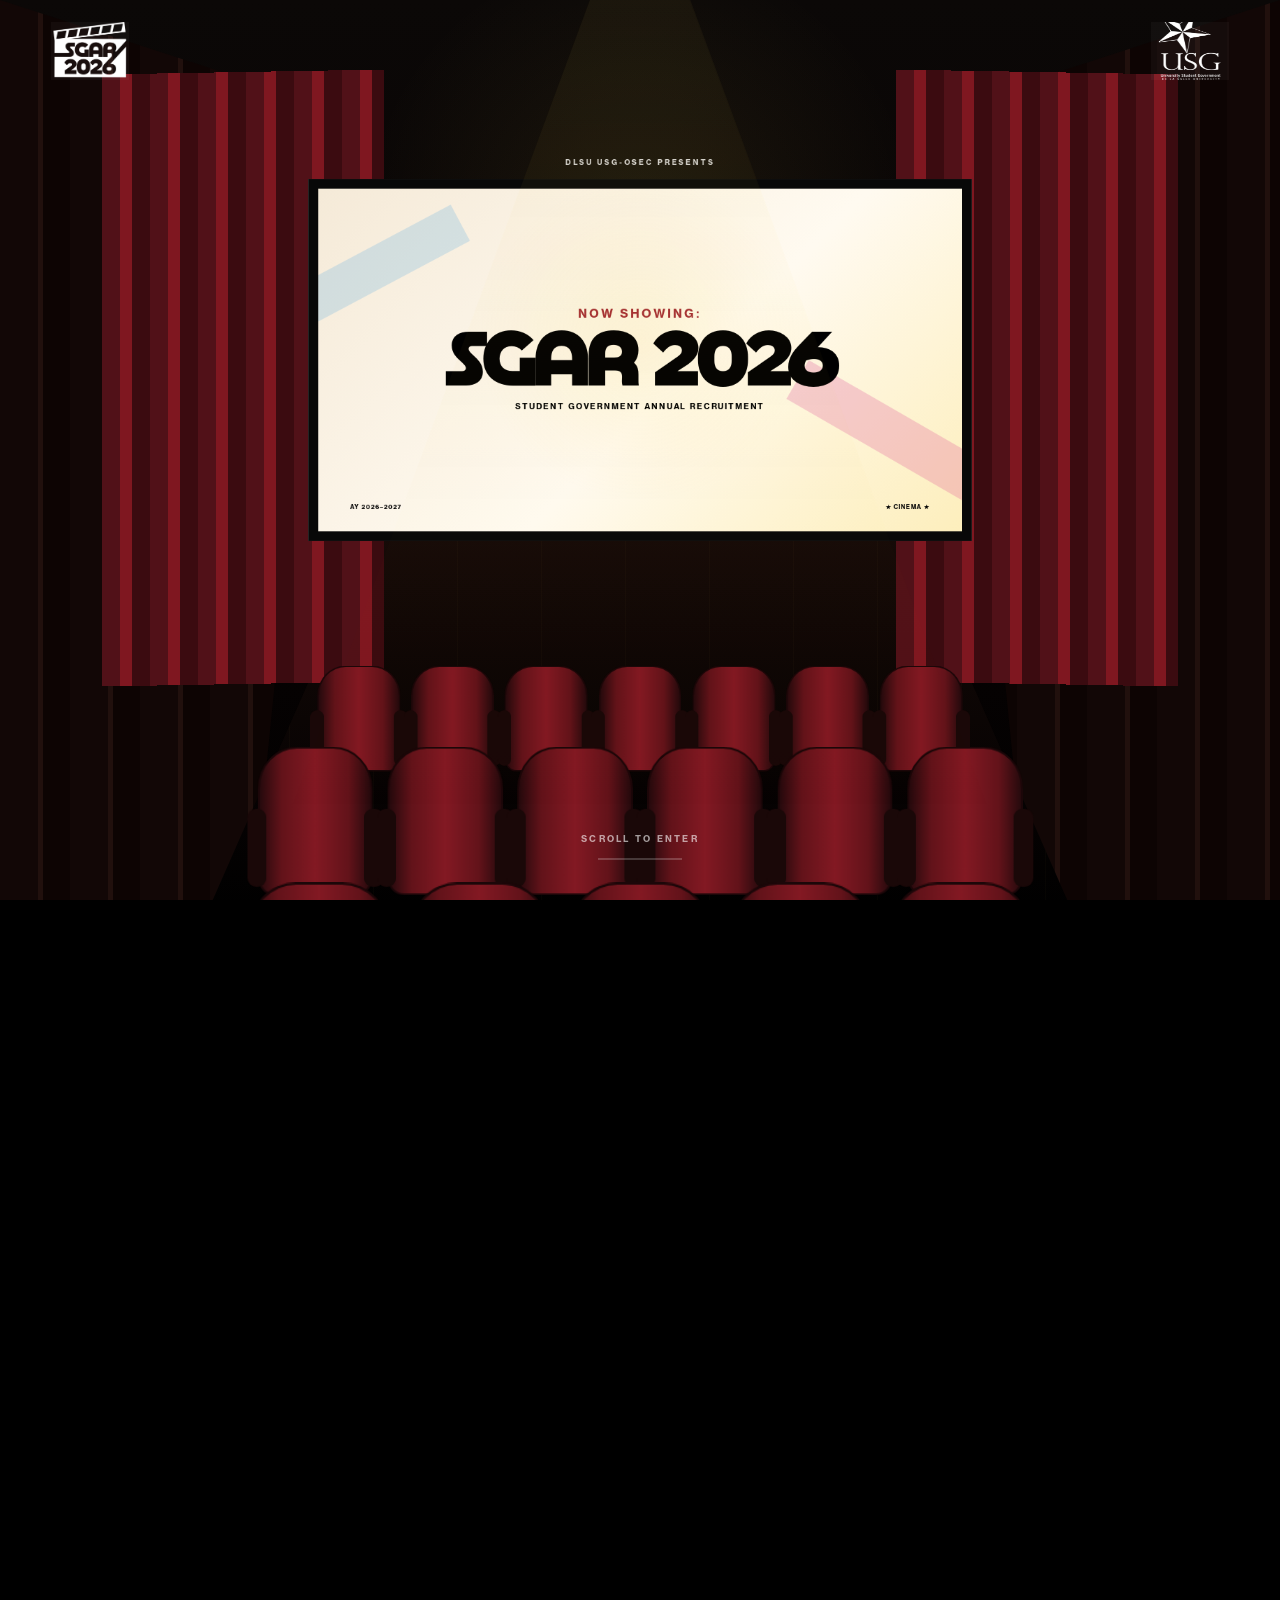
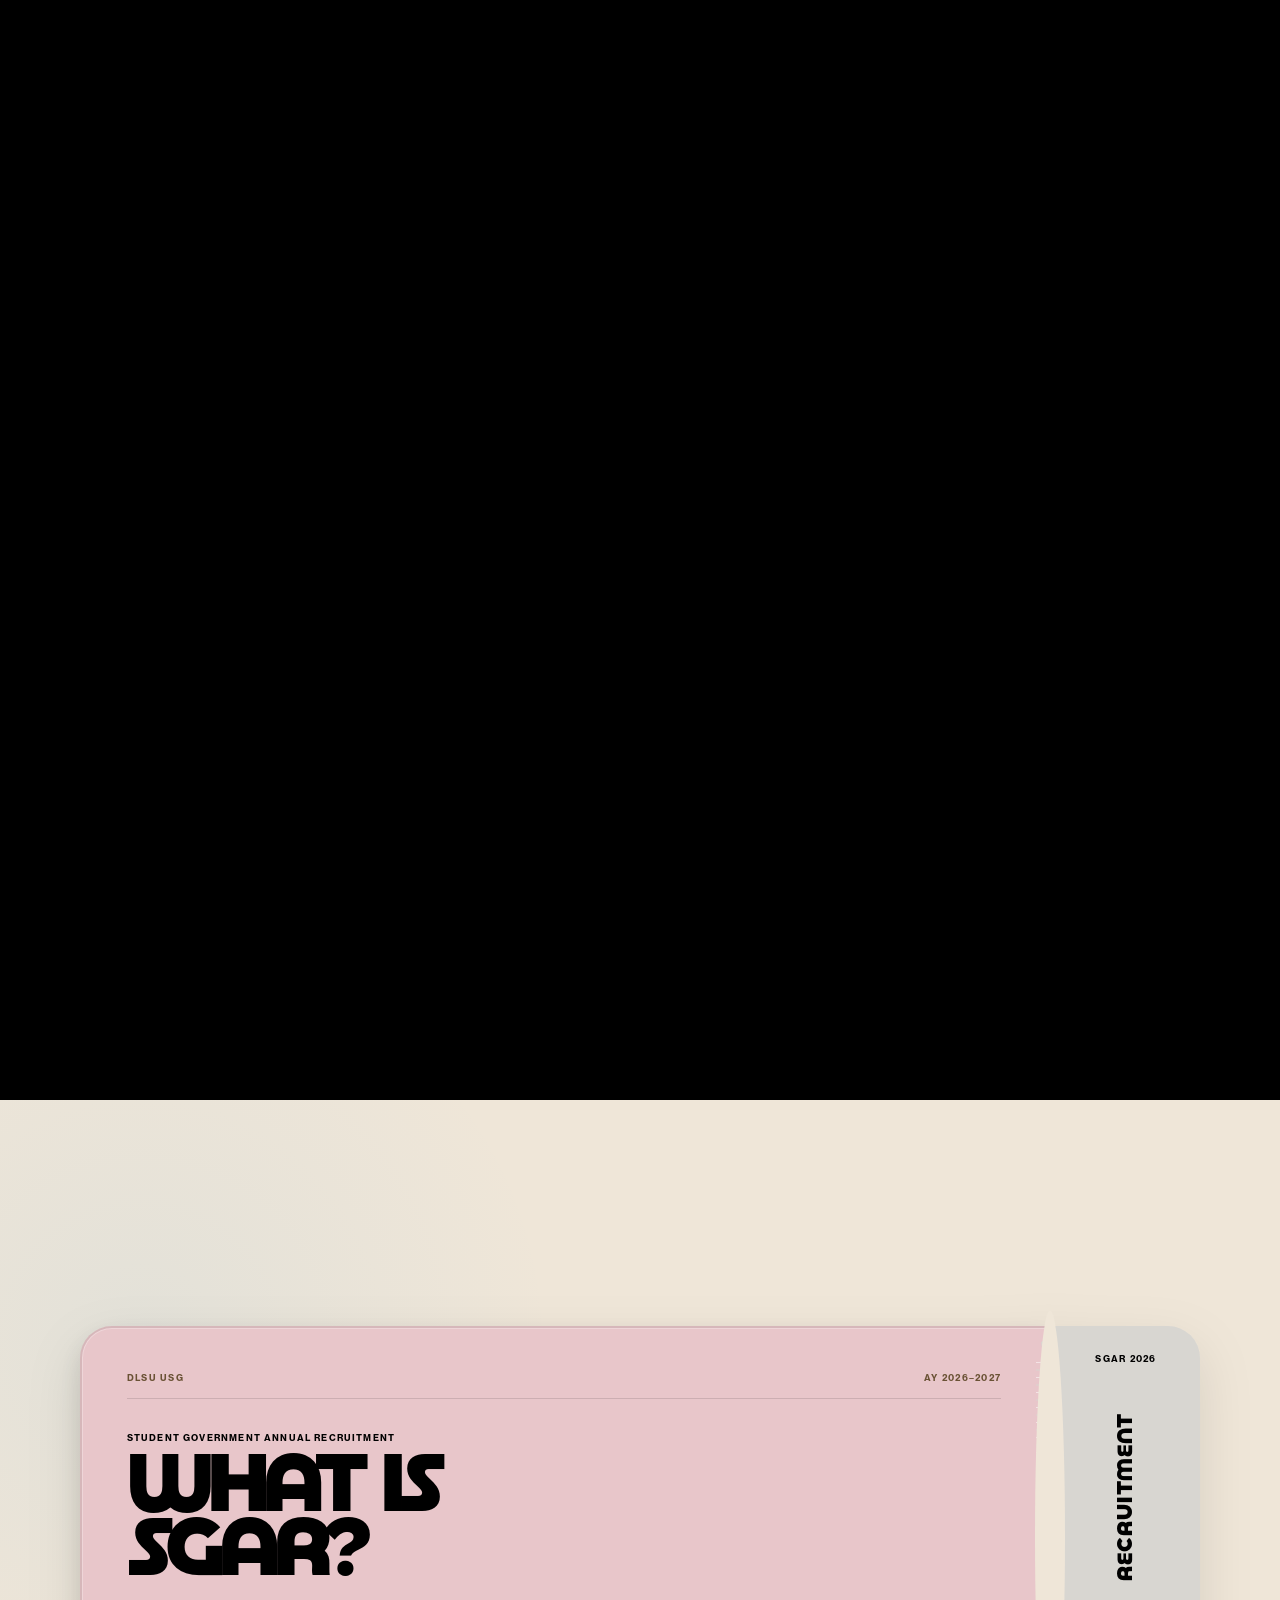
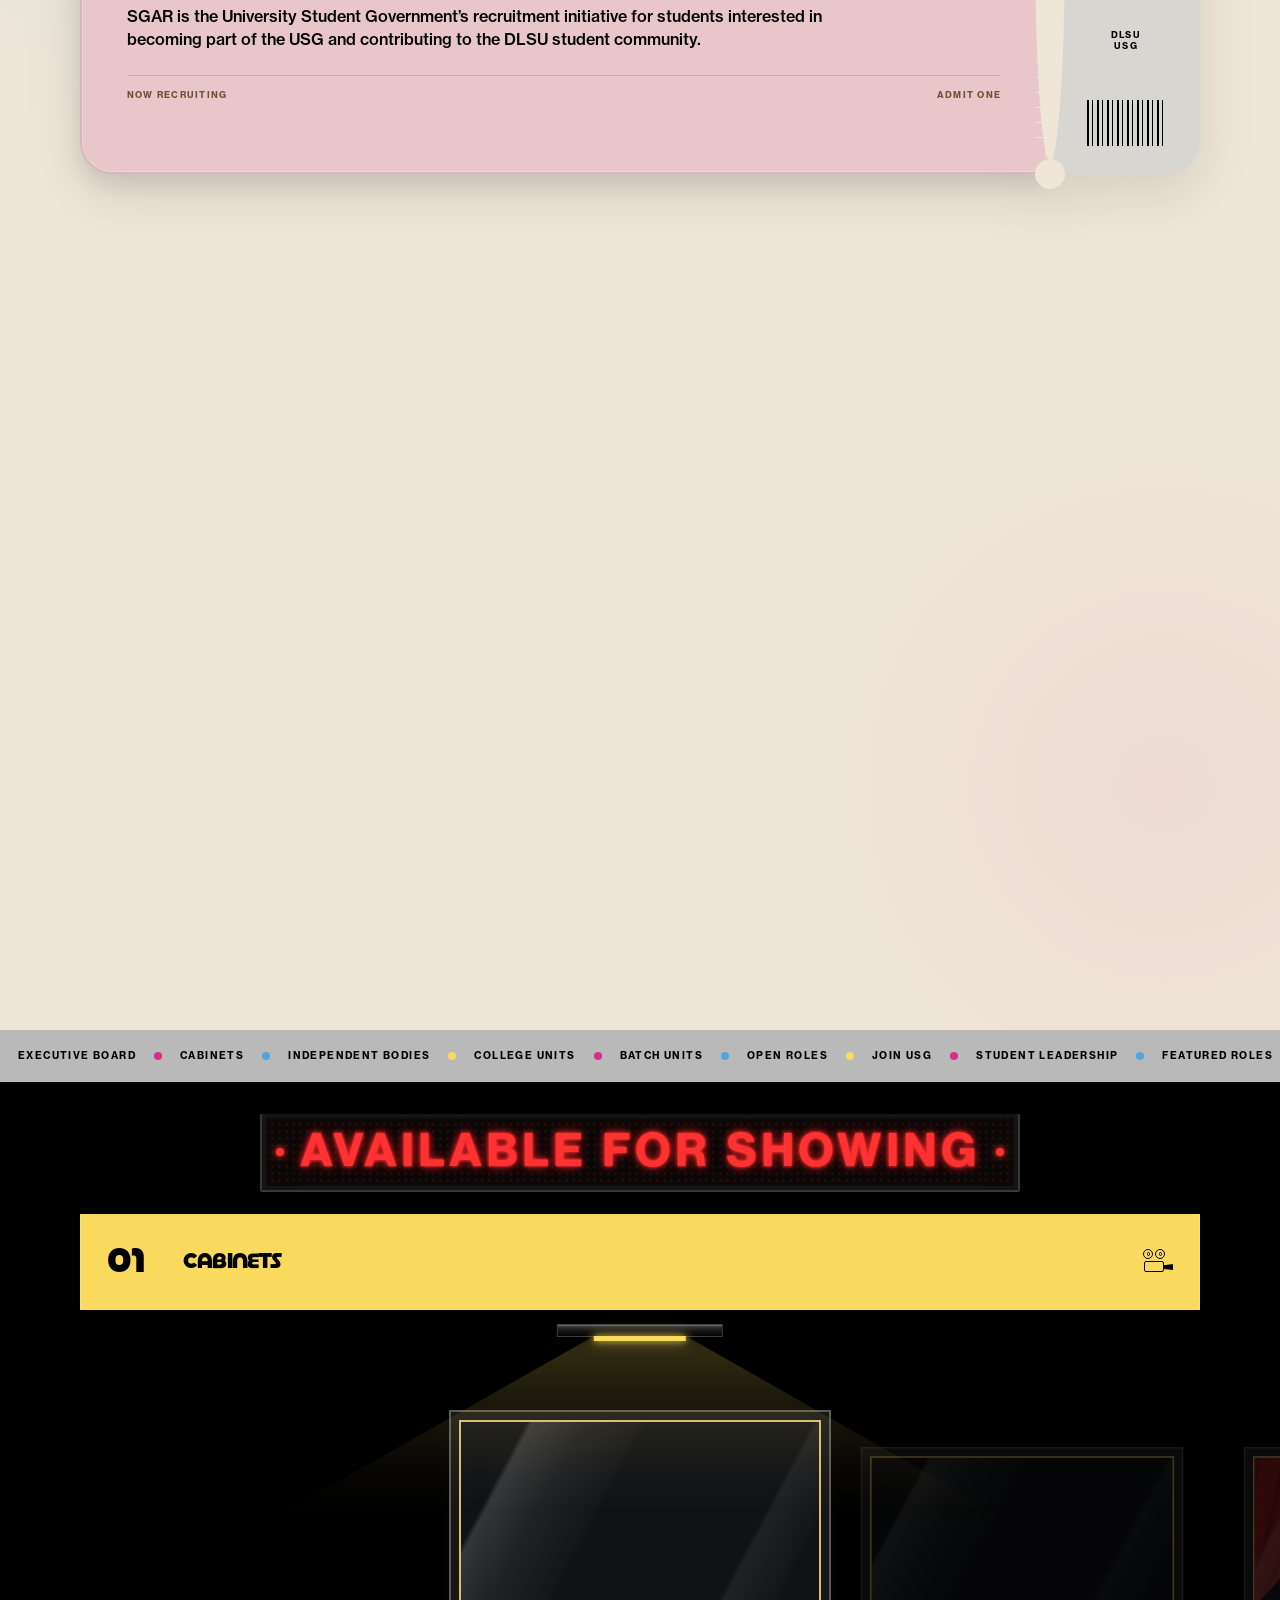
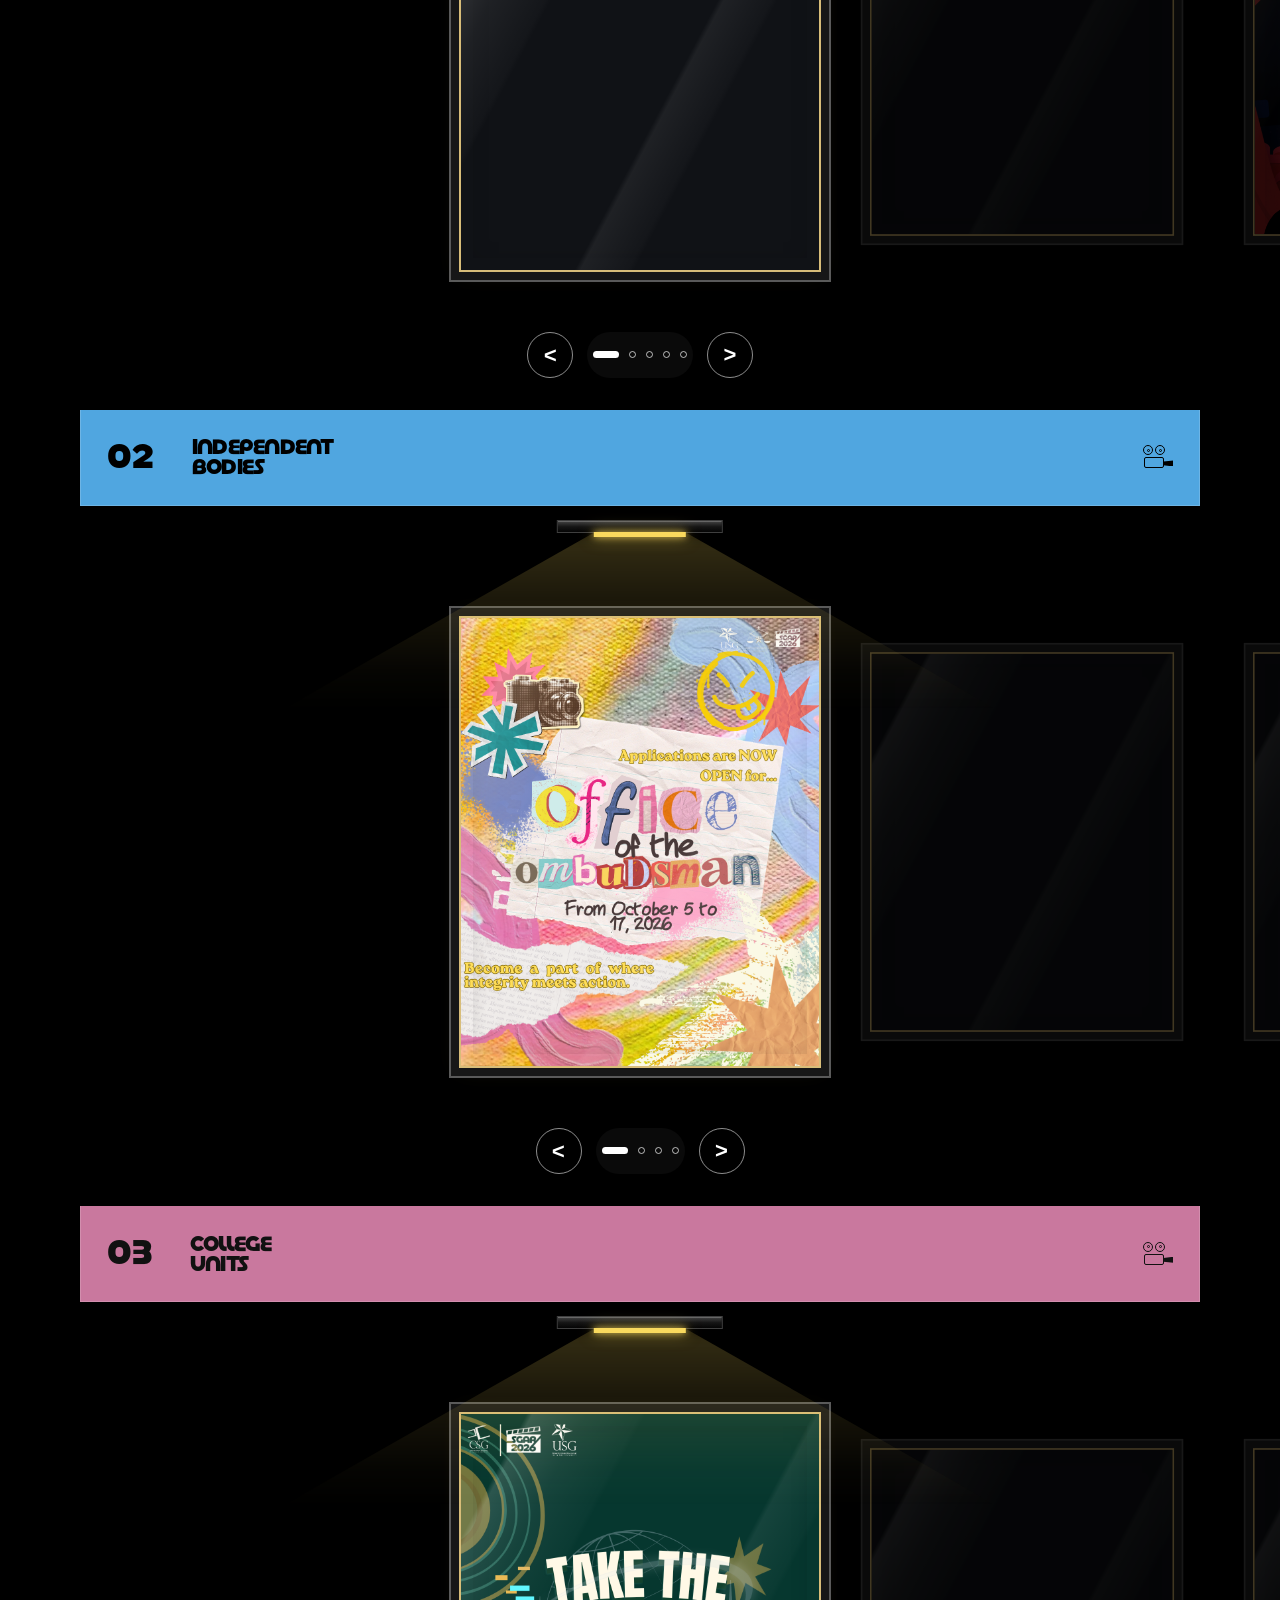
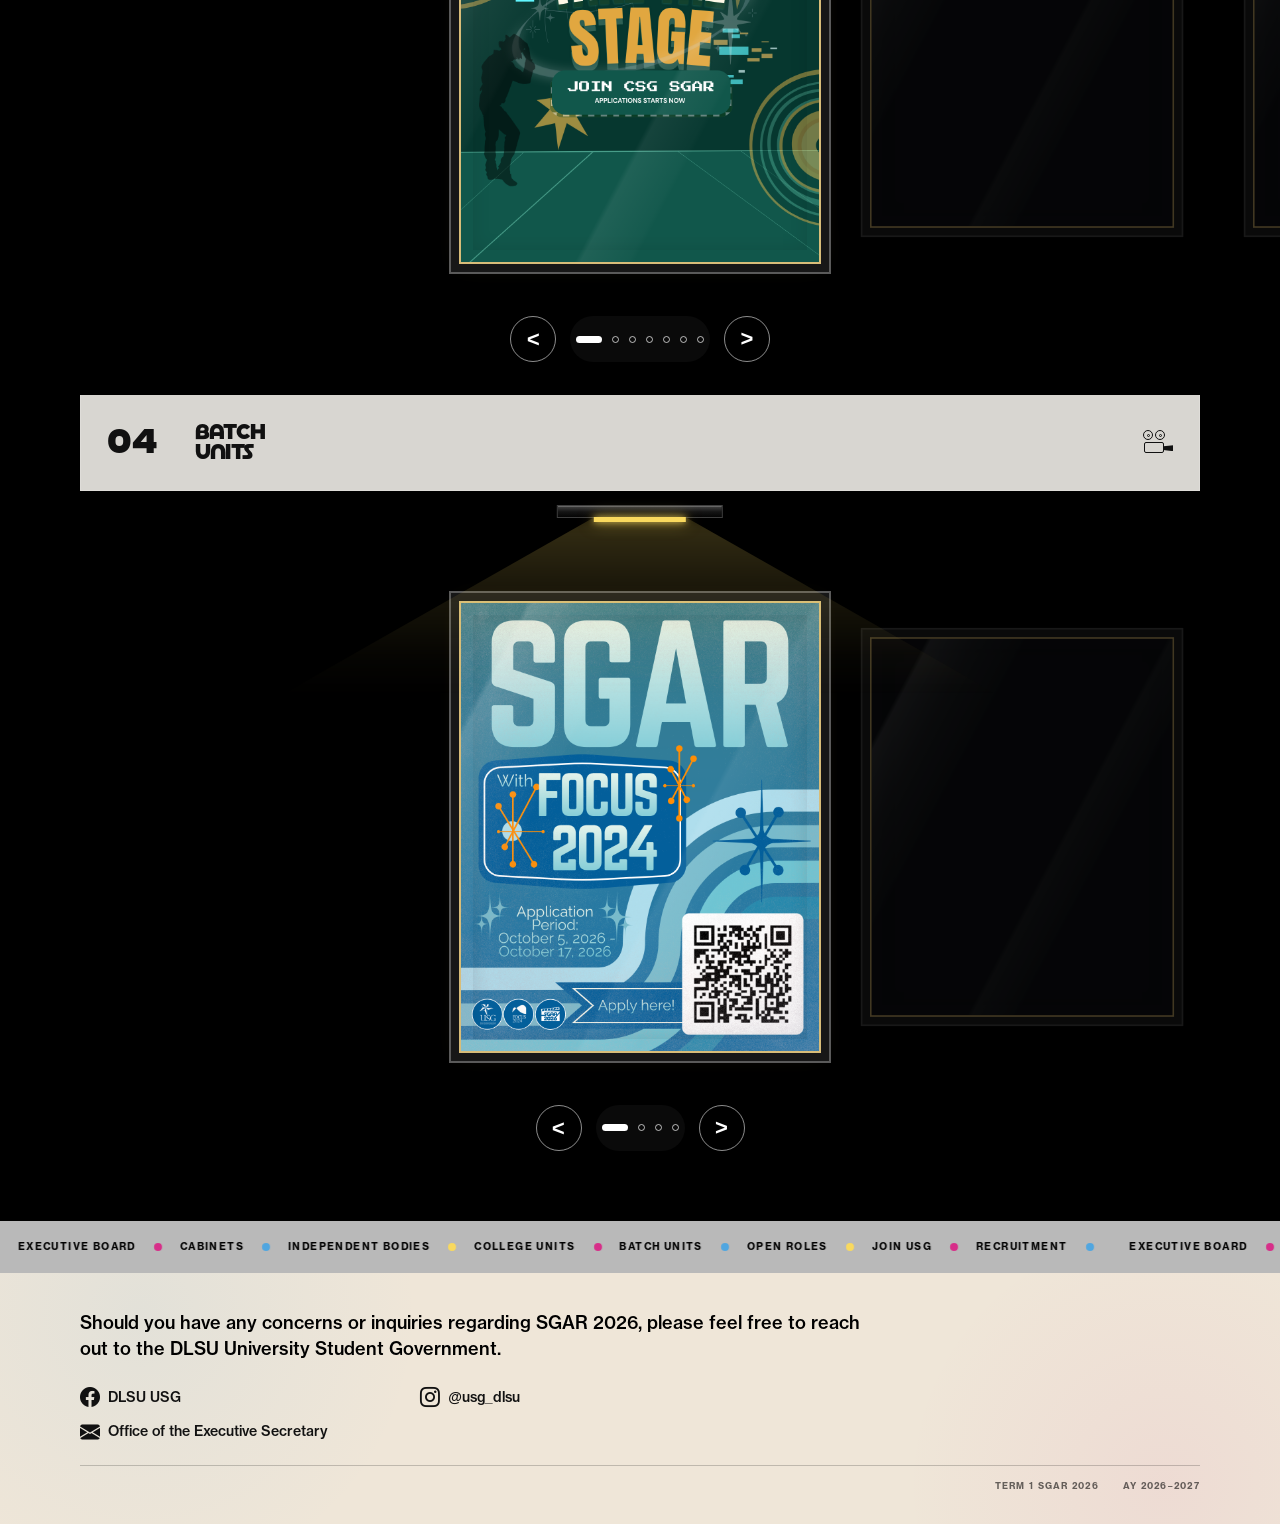
<file: index.html>
<!DOCTYPE html>
<html lang="en">
<head>
  <meta charset="UTF-8" />
  <meta name="viewport" content="width=device-width, initial-scale=1.0" />
  <meta name="theme-color" content="#000000" />
  <title>SGAR 2026 — Now Showing</title>
  <meta
    name="description"
    content="SGAR 2026 — Student Government Annual Recruitment"
  />
  <link rel="stylesheet" href="style.css" />
  <script>
    (function () {
      try {
        if (sessionStorage.getItem("sgarRestoreFromUnit") === "1") {
          document.documentElement.classList.add("sgar-restoring-index");
        }
      } catch (error) {}
    })();
  </script>
  <link rel="stylesheet" href="https://cdn.jsdelivr.net/npm/bootstrap-icons@1.11.3/font/bootstrap-icons.min.css" />
</head>

<body>
  <main>

    <section class="cinema-scroll" id="cinemaExperience" aria-label="SGAR 2026 cinema intro">
      <div class="cinema-stage" id="cinemaStage">
        <div class="film-overlay" aria-hidden="true"></div>
        <div class="projector-beam" aria-hidden="true"></div>

        <header class="site-header" id="siteHeader">
          <a class="brand brand-logo-link" href="#cinemaExperience" aria-label="SGAR logo placeholder">
            <img src="assets/sgar-white-logo.png" alt="SGAR logo" class="brand-logo-placeholder">
          </a>

          <a class="brand brand-logo-link" href="#cinemaExperience" aria-label="Second organization">
            <img
              src="assets/[USG] WHITE LOGO.png"
              alt="Second organization logo"
              class="brand-logo-placeholder second-logo"
            >
          </a>
        </header>

        <div class="cinema-room" id="cinemaRoom">
          <div class="wall wall-left" aria-hidden="true"></div>
          <div class="wall wall-right" aria-hidden="true"></div>

          <div class="curtain curtain-left" id="curtainLeft" aria-hidden="true"></div>
          <div class="curtain curtain-right" id="curtainRight" aria-hidden="true"></div>

          <div class="screen-wrap" id="screenWrap">
            <p class="screen-presenter-overline">DLSU USG-OSEC PRESENTS</p>
            <div class="screen-frame">
              <div class="screen">
                <div class="screen-accent accent-left" aria-hidden="true"></div>
                <div class="screen-accent accent-right" aria-hidden="true"></div>

                <div class="screen-copy" id="screenCopy">

                  <p class="now-showing">NOW SHOWING:</p>
                  <h1>SGAR 2026</h1>
                  <p class="screen-subtitle">
                    STUDENT GOVERNMENT ANNUAL RECRUITMENT
                  </p>
                </div>

                <div class="screen-footer">
                  <span>AY 2026–2027</span>
                  <span>★ CINEMA ★</span>
                </div>
              </div>
            </div>
          </div>

          <div class="floor" aria-hidden="true"></div>

          <div class="seat-row back-row" id="backRow" aria-hidden="true">
            <i></i><i></i><i></i><i></i><i></i><i></i><i></i>
          </div>

          <div class="seat-row middle-row" id="middleRow" aria-hidden="true">
            <i></i><i></i><i></i><i></i><i></i><i></i>
          </div>

          <div class="seat-row front-row" id="frontRow" aria-hidden="true">
            <i></i><i></i><i></i><i></i><i></i>
          </div>
        </div>

        <div class="intro-copy" id="introCopy">

          <span class="scroll-prompt">SCROLL TO ENTER</span>
          <div class="scroll-track" aria-hidden="true">
            <div class="scroll-fill" id="scrollFill"></div>
          </div>
        </div>
      </div>
    </section>

    <section class="about-section" id="about">
      <div class="ticket-scene">
        <div class="sgar-ticket" id="sgarTicket">
          <div class="ticket-main">
            <div class="ticket-topline">
              <span>DLSU USG</span>
              <span>AY 2026–2027</span>
            </div>

            <div class="ticket-title-wrap">
              <p>STUDENT GOVERNMENT ANNUAL RECRUITMENT</p>
              <h3>WHAT IS<br />SGAR?</h3>
            </div>

            <p class="ticket-description">
              SGAR is the University Student Government’s recruitment initiative
              for students interested in becoming part of the USG and contributing
              to the DLSU student community.
            </p>

            <div class="ticket-bottomline">
              <span>NOW RECRUITING</span>
              <span>ADMIT ONE</span>
            </div>
          </div>

          <div class="ticket-perforation" aria-hidden="true"></div>

          <div class="ticket-stub" id="ticketStub">
            <span class="stub-small">SGAR 2026</span>
            <span class="stub-vertical">RECRUITMENT</span>
            <span class="stub-small">DLSU<br />USG</span>
            <span class="stub-barcode" aria-hidden="true"></span>
            <span class="torn-fibers" aria-hidden="true"></span>
          </div>
        </div>
      </div>
    </section>

<section class="snap-section organizations-section" id="organizations">
      <div class="organizations-shell">
        <div class="transition-strip transition-strip-top strip-recruitment" aria-hidden="true">
          <div class="transition-strip-track seamless-marquee">
            <div class="marquee-group">
              <span>EXECUTIVE BOARD</span><i></i>
              <span>CABINETS</span><i></i>
              <span>INDEPENDENT BODIES</span><i></i>
              <span>COLLEGE UNITS</span><i></i>
              <span>BATCH UNITS</span><i></i>
              <span>OPEN ROLES</span><i></i>
              <span>JOIN USG</span><i></i>
              <span>STUDENT LEADERSHIP</span><i></i>
              <span>FEATURED ROLES</span><i></i>
              <span>RECRUITMENT</span><i></i>
            </div>

            <div class="marquee-group" aria-hidden="true">
              <span>EXECUTIVE BOARD</span><i></i>
              <span>CABINETS</span><i></i>
              <span>INDEPENDENT BODIES</span><i></i>
              <span>COLLEGE UNITS</span><i></i>
              <span>BATCH UNITS</span><i></i>
              <span>OPEN ROLES</span><i></i>
              <span>JOIN USG</span><i></i>
              <span>STUDENT LEADERSHIP</span><i></i>
              <span>FEATURED ROLES</span><i></i>
              <span>RECRUITMENT</span><i></i>
            </div>
          </div>
        </div>

        <div class="organizations-heading organizations-heading-centered">
          <h2>AVAILABLE FOR SHOWING</h2>
        </div>

        <div class="category-panel category-panel-from-old">
          <div class="category-panel-no">01</div>
          <div class="category-panel-copy">
            <h3>Cabinets</h3>
          </div>
          <div class="category-projector" aria-hidden="true">
            <span class="projector-reel-icon reel-icon-one"></span>
            <span class="projector-reel-icon reel-icon-two"></span>
            <span class="projector-body-icon"></span>
            <span class="projector-lens-icon"></span>
          </div>
        </div>

        <div class="poster-showcase-light" aria-hidden="true">
          <span class="showcase-light-fixture"></span>
        </div>

        <div class="featured-carousel-shell featured-carousel-shell-portrait">
          <div
            class="featured-carousel"
            id="execCarousel"
            role="region"
            aria-roledescription="carousel"
            aria-label="Executive Board and Cabinets recruiting organizations"
          >
            <div class="featured-track" id="execTrack">
              <article class="featured-card theme-blue" data-slide="0" data-unit-key="OSEC" role="link" tabindex="0" aria-label="Open unit page for Exec 1">
                <div class="featured-art has-poster">
                  <img src="assets/OSEC_MainPub.png" alt="Poster placeholder" class="featured-poster-img" loading="eager" decoding="async" />
                </div>
              </article>

              <article class="featured-card theme-pink" data-slide="1" data-unit-key="DSW" role="link" tabindex="0" aria-label="Open unit page for Exec 2">
                <div class="featured-art has-poster">
                  <img src="assets/CABINET - DSW.png" alt="Poster placeholder" class="featured-poster-img" loading="eager" decoding="async" />
                </div>
              </article>

              <article class="featured-card theme-yellow" data-slide="2" data-unit-key="DLA" role="link" tabindex="0" aria-label="Open unit page for Exec 3">
                <div class="featured-art has-poster">
                  <img src="assets/CABINET - DLA.png" alt="Poster placeholder" class="featured-poster-img" loading="eager" decoding="async" />
                </div>
              </article>

              <article class="featured-card theme-green" data-slide="3" data-unit-key="DOP" role="link" tabindex="0" aria-label="Open unit page for Exec 4">
                <div class="featured-art has-poster">
                  <img src="assets/CABINET - DOP.png" alt="Poster placeholder" class="featured-poster-img" loading="eager" decoding="async" />
                </div>
              </article>

              <article class="featured-card theme-cream" data-slide="4" data-unit-key="DFO" role="link" tabindex="0" aria-label="Open unit page for Exec 5">
                <div class="featured-art has-poster">
                  <img src="assets/CABINET - DFO.png" alt="Poster placeholder" class="featured-poster-img" loading="eager" decoding="async" />
                </div>
              </article>
              <article class="featured-card theme-cream" data-slide="4" data-unit-key="DFA" role="link" tabindex="0" aria-label="Open unit page for Exec 6">
                  <div class="featured-art has-poster">
                  <img src="assets/CABINET - DFA.png" alt="Poster placeholder" class="featured-poster-img" loading="eager" decoding="async" />
                </div>
              </article>
              <article class="featured-card theme-cream" data-slide="4" data-unit-key="DSC" role="link" tabindex="0" aria-label="Open unit page for Exec 6">
                  <div class="featured-art has-poster">
                  <img src="assets/CABINET - DSC.png" alt="Poster placeholder" class="featured-poster-img" loading="eager" decoding="async" />
                </div>
              </article>
              <article class="featured-card theme-cream" data-slide="4" data-unit-key="DUE" role="link" tabindex="0" aria-label="Open unit page for Exec 6">
                  <div class="featured-art has-poster">
                  <img src="assets/CABINET - DUE.png" alt="Poster placeholder" class="featured-poster-img" loading="eager" decoding="async" />
                </div>
              </article>
              <article class="featured-card theme-cream" data-slide="4" data-unit-key="DEE" role="link" tabindex="0" aria-label="Open unit page for Exec 6">
                  <div class="featured-art has-poster">
                  <img src="assets/CABINET - DEE.png" alt="Poster placeholder" class="featured-poster-img" loading="eager" decoding="async" />
                </div>
              </article>
              <article class="featured-card theme-cream" data-slide="4" data-unit-key="LCSG" role="link" tabindex="0" aria-label="Open unit page for Exec 6">
                  <div class="featured-art has-poster">
                  <img src="assets/LCSG_MainPub.jpg" alt="Poster placeholder" class="featured-poster-img" loading="eager" decoding="async" />
                </div>
              </article>
            </div>
          </div>

          <div class="featured-carousel-footer featured-carousel-footer-bottom">
            <button class="carousel-arrow carousel-arrow-prev" id="execPrev" type="button" aria-label="Previous organization"><span class="chevron-icon">&gt;</span></button>

            <div class="carousel-dots" id="execDots" aria-label="Choose an organization">
              <button class="carousel-dot is-active" type="button" data-index="0" aria-label="Show organization 1"></button>
              <button class="carousel-dot" type="button" data-index="1" aria-label="Show organization 2"></button>
              <button class="carousel-dot" type="button" data-index="2" aria-label="Show organization 3"></button>
              <button class="carousel-dot" type="button" data-index="3" aria-label="Show organization 4"></button>
              <button class="carousel-dot" type="button" data-index="4" aria-label="Show organization 5"></button>
            </div>

            <button class="carousel-arrow carousel-arrow-next" id="execNext" type="button" aria-label="Next organization"><span class="chevron-icon">&gt;</span></button>
          </div>
        </div>
      </div>
    </section>

    <section class="snap-section independent-section independent-bodies-section" id="independentBodies">
      <div class="organizations-shell">
        <div class="category-panel category-panel-from-old category-panel-independent">
          <div class="category-panel-no">02</div>
          <div class="category-panel-copy">
            <h3>Independent<br />Bodies</h3>
          </div>
          <div class="category-projector" aria-hidden="true">
            <span class="projector-reel-icon reel-icon-one"></span>
            <span class="projector-reel-icon reel-icon-two"></span>
            <span class="projector-body-icon"></span>
            <span class="projector-lens-icon"></span>
          </div>
        </div>

        <div class="poster-showcase-light poster-showcase-light-independent" aria-hidden="true">
          <span class="showcase-light-fixture"></span>
        </div>

        <div class="featured-carousel-shell featured-carousel-shell-portrait">
          <div
            class="featured-carousel"
            id="indCarousel"
            role="region"
            aria-roledescription="carousel"
            aria-label="Independent Bodies recruiting organizations"
          >
            <div class="featured-track" id="indTrack">
              <article class="featured-card ind-theme-one" data-slide="0" data-unit-key="OMB" role="link" tabindex="0" aria-label="Open unit page for Independent Body 01">
                <div class="featured-art has-poster">
                  <img src="assets/OMB_MainPub.png" alt="Poster placeholder" class="featured-poster-img" loading="eager" decoding="async" />
                </div>
              </article>
              <article class="featured-card ind-theme-two" data-slide="1" data-unit-key="COA" role="link" tabindex="0" aria-label="Open unit page for Independent Body 02">
                <div class="featured-art has-poster">
                  <img src="assets/COA_MainPub.png" alt="Poster placeholder" class="featured-poster-img" loading="eager" decoding="async" />
                </div>
              </article>
              <article class="featured-card ind-theme-three" data-slide="2" data-unit-key="COMELEC" role="link" tabindex="0" aria-label="Open unit page for Independent Body 03">
                <div class="featured-art has-poster">
                  <img src="assets/COMELEC_MainPub.png" alt="Poster placeholder" class="featured-poster-img" loading="eager" decoding="async" />
                </div>
              </article>
              <article class="featured-card ind-theme-four" data-slide="3" data-unit-key="JUD" role="link" tabindex="0" aria-label="Open unit page for Independent Body 04">
                <div class="featured-art has-poster">
                  <img src="assets/JUDICIARY_MainPub.png" alt="Poster placeholder" class="featured-poster-img" loading="eager" decoding="async" />
                </div>
              </article>
            </div>
          </div>

          <div class="featured-carousel-footer featured-carousel-footer-bottom">
            <button class="carousel-arrow carousel-arrow-prev" id="indPrev" type="button" aria-label="Previous independent bodies recruiting organizations"><span class="chevron-icon">&gt;</span></button>

            <div class="carousel-dots" id="indDots" aria-label="Choose independent bodies recruiting organizations">
              <button class="carousel-dot is-active" type="button" data-index="0" aria-label="Show Independent Bodies recruiting organizations 1"></button>
              <button class="carousel-dot" type="button" data-index="1" aria-label="Show Independent Bodies recruiting organizations 2"></button>
              <button class="carousel-dot" type="button" data-index="2" aria-label="Show Independent Bodies recruiting organizations 3"></button>
              <button class="carousel-dot" type="button" data-index="3" aria-label="Show Independent Bodies recruiting organizations 4"></button>
            </div>

            <button class="carousel-arrow carousel-arrow-next" id="indNext" type="button" aria-label="Next independent bodies recruiting organizations"><span class="chevron-icon">&gt;</span></button>
          </div>
        </div>
      </div>

    </section>

    <section class="snap-section independent-section college-units-section" id="collegeUnits">
      <div class="organizations-shell">
        <div class="category-panel category-panel-from-old category-panel-college">
          <div class="category-panel-no">03</div>
          <div class="category-panel-copy">
            <h3>College<br />Units</h3>
          </div>
          <div class="category-projector" aria-hidden="true">
            <span class="projector-reel-icon reel-icon-one"></span>
            <span class="projector-reel-icon reel-icon-two"></span>
            <span class="projector-body-icon"></span>
            <span class="projector-lens-icon"></span>
          </div>
        </div>

        <div class="poster-showcase-light poster-showcase-light-independent" aria-hidden="true">
          <span class="showcase-light-fixture"></span>
        </div>

        <div class="featured-carousel-shell featured-carousel-shell-portrait">
          <div
            class="featured-carousel"
            id="collegeCarousel"
            role="region"
            aria-roledescription="carousel"
            aria-label="College Units recruiting organizations"
          >
            <div class="featured-track" id="collegeTrack">
              <article class="featured-card ind-theme-one" data-slide="0" data-unit-key="CSG" role="link" tabindex="0" aria-label="Open unit page for Engineering College Government">
                <div class="featured-art has-poster">
                  <img src="assets/[CSG] SGAR Main Pub.png" alt="Engineering College Government poster" class="featured-poster-img ecg-mainpub-img" loading="eager" decoding="async" />
                </div>
              </article>
              <article class="featured-card ind-theme-two" data-slide="1" data-unit-key="BCG" role="link" tabindex="0" aria-label="Open unit page for College Unit 02">
                <div class="featured-art has-poster">
                  <img src="assets/BCG_MainPub.jpeg" alt="Poster placeholder" class="featured-poster-img" loading="eager" decoding="async" />
                </div>
              </article>
              <article class="featured-card ind-theme-three" data-slide="2" data-unit-key="ECG" role="link" tabindex="0" aria-label="Open unit page for College Unit 03">
                <div class="featured-art has-poster">
                  <img src="assets/ecg-mainpub.png" alt="Poster placeholder" class="featured-poster-img" loading="eager" decoding="async" />
                </div>
              </article>
              <article class="featured-card ind-theme-four" data-slide="3" data-unit-key="SCG" role="link" tabindex="0" aria-label="Open unit page for College Unit 04">
                <div class="featured-art has-poster">
                  <img src="assets/SCG_MainPub.png" alt="Poster placeholder" class="featured-poster-img" loading="eager" decoding="async" />
                </div>
              </article>
              <article class="featured-card ind-theme-four" data-slide="4" data-unit-key="ACG" role="link" tabindex="0" aria-label="Open unit page for College Unit 04">
                <div class="featured-art has-poster">
                  <img src="assets/SGAR MAIN PUB ACG.png" alt="Poster placeholder" class="featured-poster-img" loading="eager" decoding="async" />
                </div>
              </article>
              <article class="featured-card ind-theme-four" data-slide="5" data-unit-key="SEG" role="link" tabindex="0" aria-label="Open unit page for College Unit 04">
                <div class="featured-art has-poster">
                  <img src="assets/SEG_MainPub.png" alt="Poster placeholder" class="featured-poster-img" loading="eager" decoding="async" />
                </div>
              </article>
            </div>
          </div>

          <div class="featured-carousel-footer featured-carousel-footer-bottom">
            <button class="carousel-arrow carousel-arrow-prev" id="collegePrev" type="button" aria-label="Previous college units recruiting organizations"><span class="chevron-icon">&gt;</span></button>

            <div class="carousel-dots" id="collegeDots" aria-label="Choose college units recruiting organizations">
              <button class="carousel-dot is-active" type="button" data-index="0" aria-label="Show College Units recruiting organizations 1"></button>
              <button class="carousel-dot" type="button" data-index="1" aria-label="Show College Units recruiting organizations 2"></button>
              <button class="carousel-dot" type="button" data-index="2" aria-label="Show College Units recruiting organizations 3"></button>
              <button class="carousel-dot" type="button" data-index="3" aria-label="Show College Units recruiting organizations 4"></button>
              <button class="carousel-dot" type="button" data-index="4" aria-label="Show College Units recruiting organizations 4"></button>
              <button class="carousel-dot" type="button" data-index="5" aria-label="Show College Units recruiting organizations 4"></button>
              <button class="carousel-dot" type="button" data-index="6" aria-label="Show College Units recruiting organizations 4"></button>
            </div>

            <button class="carousel-arrow carousel-arrow-next" id="collegeNext" type="button" aria-label="Next college units recruiting organizations"><span class="chevron-icon">&gt;</span></button>
          </div>
        </div>
      </div>

    </section>

    <section class="snap-section independent-section batch-units-section" id="batchUnits">
      <div class="organizations-shell">
        <div class="category-panel category-panel-from-old category-panel-batch">
          <div class="category-panel-no">04</div>
          <div class="category-panel-copy">
            <h3>Batch<br />Units</h3>
          </div>
          <div class="category-projector" aria-hidden="true">
            <span class="projector-reel-icon reel-icon-one"></span>
            <span class="projector-reel-icon reel-icon-two"></span>
            <span class="projector-body-icon"></span>
            <span class="projector-lens-icon"></span>
          </div>
        </div>

        <div class="poster-showcase-light poster-showcase-light-independent" aria-hidden="true">
          <span class="showcase-light-fixture"></span>
        </div>

        <div class="featured-carousel-shell featured-carousel-shell-portrait">
          <div
            class="featured-carousel"
            id="batchCarousel"
            role="region"
            aria-roledescription="carousel"
            aria-label="Batch Units recruiting organizations"
          >
            <div class="featured-track" id="batchTrack">
              <article class="featured-card ind-theme-one" data-slide="0" data-unit-key="FOCUS2024" role="link" tabindex="0" aria-label="Open unit page for Batch Unit 01">
                <div class="featured-art has-poster">
                  <img src="assets/FOCUS2024_MainPub.png" alt="Poster placeholder" class="featured-poster-img" loading="eager" decoding="async" />
                </div>
              </article>
              <article class="featured-card ind-theme-two" data-slide="1" data-unit-key="FOCUS2025" role="link" tabindex="0" aria-label="Open unit page for Batch Unit 02">
                <div class="featured-art has-poster">
                  <img src="assets/FOCUS2025_MainPub.jpg" alt="Poster placeholder" class="featured-poster-img" loading="eager" decoding="async" />
                </div>
              </article>
            </div>
          </div>

          <div class="featured-carousel-footer featured-carousel-footer-bottom">
            <button class="carousel-arrow carousel-arrow-prev" id="batchPrev" type="button" aria-label="Previous batch units recruiting organizations"><span class="chevron-icon">&gt;</span></button>

            <div class="carousel-dots" id="batchDots" aria-label="Choose batch units recruiting organizations">
              <button class="carousel-dot is-active" type="button" data-index="0" aria-label="Show Batch Units recruiting organizations 1"></button>
              <button class="carousel-dot" type="button" data-index="1" aria-label="Show Batch Units recruiting organizations 2"></button>
              <button class="carousel-dot" type="button" data-index="2" aria-label="Show Batch Units recruiting organizations 3"></button>
              <button class="carousel-dot" type="button" data-index="3" aria-label="Show Batch Units recruiting organizations 4"></button>
            </div>

            <button class="carousel-arrow carousel-arrow-next" id="batchNext" type="button" aria-label="Next batch units recruiting organizations"><span class="chevron-icon">&gt;</span></button>
          </div>
        </div>
      </div>

        <div class="transition-strip transition-strip-bottom strip-recruitment" aria-hidden="true">
          <div class="transition-strip-track seamless-marquee seamless-marquee-bottom">
            <div class="marquee-group">
              <span>EXECUTIVE BOARD</span><i></i>
              <span>CABINETS</span><i></i>
              <span>INDEPENDENT BODIES</span><i></i>
              <span>COLLEGE UNITS</span><i></i>
              <span>BATCH UNITS</span><i></i>
              <span>OPEN ROLES</span><i></i>
              <span>JOIN USG</span><i></i>
              <span>RECRUITMENT</span><i></i>
            </div>

            <div class="marquee-group" aria-hidden="true">
              <span>EXECUTIVE BOARD</span><i></i>
              <span>CABINETS</span><i></i>
              <span>INDEPENDENT BODIES</span><i></i>
              <span>COLLEGE UNITS</span><i></i>
              <span>BATCH UNITS</span><i></i>
              <span>OPEN ROLES</span><i></i>
              <span>JOIN USG</span><i></i>
              <span>RECRUITMENT</span><i></i>
            </div>
          </div>
        </div>
    </section>

<footer class="site-footer">
      <div class="site-footer-inner">
        <p class="site-footer-message">
          Should you have any concerns or inquiries regarding SGAR 2026,
          please feel free to reach out to the DLSU University Student Government.
        </p>
      <div class="site-footer-bottom">

        <div class="site-footer-contacts index-footer-contacts" aria-label="DLSU USG contact links">
          <a href="https://www.facebook.com/dlsu.usg" target="_blank" rel="noopener noreferrer">
            <i class="bi bi-facebook" aria-hidden="true"></i>
            <span>DLSU USG</span>
          </a>

          <a href="https://www.instagram.com/usg_dlsu/" target="_blank" rel="noopener noreferrer">
            <i class="bi bi-instagram" aria-hidden="true"></i>
            <span>@usg_dlsu</span>
          </a>

          <a href="mailto:usg-officeoftheexecutivesecretary@dlsu.edu.ph">
            <i class="bi bi-envelope-fill" aria-hidden="true"></i>
            <span>Office of the Executive Secretary</span>
          </a>
        </div>

      <div class="site-footer-meta">
          <span>Term 1 SGAR 2026</span>
          <span>AY 2026–2027</span>
        </div>
      </div>
      </div>
    </footer>

  </main>

  <script src="script.js"></script>
</body>
</html>
</file>
<file: style.css>
@font-face{
  font-family: "Basenji SGAR";
  src:
    local("Basenji SemiBold"),
    local("Basenji-SemiBold"),
    url("assets/fonts/Basenji-SemiBold.otf") format("opentype");
  font-style: normal;
  font-weight: 600;
  font-display: swap;
}
@font-face{
  font-family: "Basenji SGAR";
  src:
    local("Basenji SemiBold Slanted"),
    local("Basenji-SemiBoldSlanted"),
    url("assets/fonts/Basenji-SemiBoldSlanted.otf") format("opentype");
  font-style: italic;
  font-weight: 600;
  font-display: swap;
}
@font-face{
  font-family: "Haas Grot Display SGAR";
  src:
    local("Neue Haas Grotesk Text 55 Roman"),
    url("assets/fonts/NeueHaasGrotText-55Roman-Trial.otf") format("opentype");
  font-style: normal;
  font-weight: 400;
  font-display: swap;
}
@font-face{
  font-family: "Haas Grot Display SGAR";
  src:
    local("Neue Haas Grotesk Text 56 Italic"),
    url("assets/fonts/NeueHaasGrotText-56Italic-Trial.otf") format("opentype");
  font-style: italic;
  font-weight: 400;
  font-display: swap;
}
@font-face{
  font-family: "Haas Grot Display SGAR";
  src:
    local("Neue Haas Grotesk Text 65 Medium"),
    url("assets/fonts/NeueHaasGrotText-65Medium-Trial.otf") format("opentype");
  font-style: normal;
  font-weight: 500 600;
  font-display: swap;
}
@font-face{
  font-family: "Haas Grot Display SGAR";
  src:
    local("Neue Haas Grotesk Text 66 Medium Italic"),
    url("assets/fonts/NeueHaasGrotText-66MediumItalic-Trial.otf") format("opentype");
  font-style: italic;
  font-weight: 500 600;
  font-display: swap;
}
@font-face{
  font-family: "Haas Grot Display SGAR";
  src:
    local("Neue Haas Grotesk Text 75 Bold"),
    url("assets/fonts/NeueHaasGrotText-75Bold-Trial.otf") format("opentype");
  font-style: normal;
  font-weight: 700 900;
  font-display: swap;
}
@font-face{
  font-family: "Haas Grot Display SGAR";
  src:
    local("Neue Haas Grotesk Text 76 Bold Italic"),
    url("assets/fonts/NeueHaasGrotText-76BoldItalic-Trial.otf") format("opentype");
  font-style: italic;
  font-weight: 700 900;
  font-display: swap;
}
:root{
  --black: #000000;
  --white: #ffffff;
  --pink: #d72e89;
  --blue: #50a6e0;
  --yellow: #f9d95e;
  --cream: #f5efe5;

  --headline: "Basenji SGAR", "Arial Black", "Arial Narrow", Impact, sans-serif;
  --subhead: "Haas Grot Display SGAR", "Helvetica Neue", Helvetica, Arial, sans-serif;
  --body: "Haas Grot Display SGAR", "Helvetica Neue", Helvetica, Arial, sans-serif;
}
*{
  box-sizing: border-box;
}
html{
  scroll-behavior: smooth;
  background: var(--black);

  scrollbar-width: none;

  -ms-overflow-style: none;
}

html::-webkit-scrollbar, body::-webkit-scrollbar{
  width: 0;
  height: 0;
  display: none;
}
body{
  margin: 0;
  overflow-x: hidden;
  background: var(--black);
  color: var(--white);
  font-family: var(--body);
  touch-action: pan-y;
}
a{
  color: inherit;
}
::selection{
  background: var(--yellow);
  color: var(--black);
}

.cinema-scroll{
  position: relative;
  height: 300vh;
  background: var(--black);
}
.cinema-stage{
  position: sticky;
  top: 0;
  height: 100vh;
  min-height: 600px;
  overflow: hidden;
  isolation: isolate;
  contain: layout paint style;
  background:
    radial-gradient(circle at 50% 25%, rgba(249, 217, 94, 0.08), transparent 30%),
    linear-gradient(180deg, #0b0807 0%, #080303 63%, #000 100%);
}

.film-overlay{
  position: absolute;
  z-index: 80;
  inset: 0;
  pointer-events: none;
  opacity: 0.09;
  background:
    repeating-linear-gradient(
      0deg,
      rgba(255,255,255,0.025) 0 1px,
      transparent 1px 4px
    );
  mix-blend-mode: soft-light;
}
.projector-beam{
  position: absolute;
  z-index: 1;
  left: 50%;
  top: -2%;
  width: 68vw;
  height: 102vh;
  transform: translate3d(-50%, 0, 0);
  clip-path: polygon(45% 0, 55% 0, 94% 100%, 6% 100%);
  background: linear-gradient(
    180deg,
    rgba(249,217,94,.09),
    rgba(249,217,94,.025) 58%,
    transparent
  );
  opacity: .65;
}
.site-header{
  position: absolute;
  z-index: 50;
  top: 0;
  left: 0;
  width: 100%;
  padding: 22px clamp(22px, 4vw, 68px);
  display: flex;
  align-items: center;
  justify-content: space-between;
  will-change: opacity;
}
.brand{
  display: flex;
  align-items: center;
  gap: 8px;
  text-decoration: none;
  font-family: var(--headline);
  font-size: 17px;
  font-weight: 900;
  line-height: 1;
}
.brand-main{
  border: 2px solid var(--white);
  padding: 6px 8px 5px;
}
.brand-year{
  color: var(--yellow);
}
.brand-org{
  color: rgba(255,255,255,.68);
  font-size: 10px;
  font-weight: 800;
  letter-spacing: .17em;
}
.cinema-room{
  position: absolute;
  inset: 0;
  transform-origin: 50% 44%;
  will-change: transform;
  backface-visibility: hidden;
}
.wall{
  position: absolute;
  z-index: 2;
  top: 0;
  width: 26%;
  height: 100%;
  background:
    repeating-linear-gradient(
      90deg,
      #120706 0 38px,
      #21100d 38px 43px,
      #0d0403 43px 70px
    );
}
.wall-left{
  left: 0;
  clip-path: polygon(0 0, 100% 12%, 76% 100%, 0 100%);
}
.wall-right{
  right: 0;
  clip-path: polygon(0 12%, 100% 0, 100% 100%, 24% 100%);
}
.curtain{
  position: absolute;
  z-index: 5;
  top: 8%;
  width: 22%;
  height: 68%;
  background:
    repeating-linear-gradient(
      90deg,
      #511118 0 18px,
      #7f1720 18px 30px,
      #3b0b10 30px 48px
    );
  will-change: transform;
  backface-visibility: hidden;
}
.curtain-left{
  left: 8%;
}
.curtain-right{
  right: 8%;
}
.screen-wrap{
  position: absolute;
  z-index: 6;
  left: 50%;
  top: 12%;
  width: min(72vw, 1050px);
  aspect-ratio: 16 / 8.75;
  transform-origin: center;
  will-change: transform;
  backface-visibility: hidden;
}
.screen-frame{
  width: 100%;
  height: 100%;
  padding: clamp(8px, 1vw, 14px);
  background: #080808;
  border: 1px solid #242424;
}
.screen{
  position: relative;
  width: 100%;
  height: 100%;
  overflow: hidden;
  display: grid;
  place-items: center;
  background:
    radial-gradient(circle at 50% 44%, rgba(249,217,94,.15), transparent 43%),
    linear-gradient(135deg, #f5ead8 0%, #fffaf0 56%, #f9d95e 180%);
  color: var(--black);
}
.screen-accent{
  position: absolute;
  opacity: .22;
}
.accent-left{
  left: -8%;
  top: 18%;
  width: 32%;
  height: 12%;
  transform: rotate(-28deg);
  background: var(--blue);
}
.accent-right{
  right: -10%;
  bottom: 20%;
  width: 38%;
  height: 13%;
  transform: rotate(30deg);
  background: var(--pink);
}
.screen-copy{
  position: relative;
  z-index: 2;
  text-align: center;
  will-change: transform, opacity;
}
.presenter{
  margin: 0 0 16px;
  font-size: clamp(7px, .8vw, 11px);
  font-weight: 900;
  letter-spacing: .30em;
}
.now-showing{
  margin: 0;
  color: #a42e31;
  font-size: clamp(10px, 1.35vw, 18px);
  font-weight: 900;
  letter-spacing: .17em;
}
.screen h1{
  margin: .02em 0 .07em;
  font-family: var(--headline);
  font-size: clamp(48px, 9vw, 138px);
  line-height: .92;
  letter-spacing: -.07em;
  text-transform: uppercase;
}
.screen-subtitle{
  margin: 0;
  font-size: clamp(7px, .9vw, 13px);
  font-weight: 900;
  letter-spacing: .16em;
}
.screen-footer{
  position: absolute;
  z-index: 3;
  left: 5%;
  right: 5%;
  bottom: 6%;
  display: flex;
  justify-content: space-between;
  gap: 16px;
  font-size: clamp(6px, .65vw, 9px);
  font-weight: 900;
  letter-spacing: .12em;
}
.floor{
  position: absolute;
  z-index: 3;
  left: 16%;
  right: 16%;
  bottom: -2%;
  height: 44%;
  clip-path: polygon(20% 0, 80% 0, 100% 100%, 0 100%);
  background:
    repeating-linear-gradient(
      90deg,
      rgba(249,217,94,.018) 0 1px,
      transparent 1px 84px
    ),
    linear-gradient(180deg, #170b08, #050202 75%, #000);
}

.seat-row{
  position: absolute;
  z-index: 10;
  left: 50%;
  display: flex;
  align-items: flex-end;
  justify-content: center;
  gap: clamp(8px, 1.2vw, 18px);
  will-change: transform, opacity;
  backface-visibility: hidden;
}
.seat-row i{
  position: relative;
  display: block;
  width: clamp(70px, 9.6vw, 138px);
  aspect-ratio: .78 / 1;
  border: 2px solid #1c0709;
  border-radius: 34% 34% 14% 14% / 28% 28% 12% 12%;
  background:
    linear-gradient(
      90deg,
      #260a0d 0%,
      #63131a 20%,
      #831923 50%,
      #63131a 80%,
      #260a0d 100%
    );
}
.seat-row i::before, .seat-row i::after{
  content: "";
  position: absolute;
  bottom: 4%;
  width: 17%;
  height: 54%;
  border-radius: 9px;
  background: #1a0808;
}
.seat-row i::before{
  left: -11%;
}
.seat-row i::after{
  right: -11%;
}
.back-row{
  bottom: 12%;
  width: 70%;
  z-index: 9;
}
.middle-row{
  bottom: 0%;
  width: 84%;
  z-index: 12;
}
.front-row{
  bottom: -17%;
  width: 98%;
  z-index: 15;
}

.intro-copy{
  position: absolute;
  z-index: 60;
  left: 50%;
  bottom: clamp(24px, 4.5vh, 48px);
  transform: translate3d(-50%, 0, 0);
  width: min(480px, calc(100% - 40px));
  display: grid;
  justify-items: center;
  gap: 8px;
  text-align: center;
  will-change: opacity;
}
.intro-label{
  color: var(--yellow);
  font-family: var(--headline);
  font-size: clamp(10px, 1vw, 14px);
  letter-spacing: .13em;
}
.scroll-prompt{
  color: rgba(255,255,255,.6);
  font-size: 9px;
  font-weight: 900;
  letter-spacing: .25em;
}
.scroll-track{
  width: 84px;
  height: 2px;
  margin-top: 5px;
  overflow: hidden;
  background: rgba(255,255,255,.2);
}
.scroll-fill{
  width: 0%;
  height: 100%;
  transform-origin: left;
  background: var(--yellow);
  will-change: transform;
}

html{
  scroll-snap-type: y mandatory;
  scroll-padding-top: 0;
}
.cinema-scroll, .snap-section{
  scroll-snap-align: start;
  scroll-snap-stop: always;
}
.snap-section{
  min-height: 100svh;
  position: relative;
  display: grid;
  align-items: center;
  overflow: hidden;
}
.section-shell{
  width: min(1220px, calc(100% - 48px));
  margin: 0 auto;
}
.section-index{
  display: flex;
  justify-content: space-between;
  gap: 20px;
  padding-bottom: 12px;
  border-bottom: 1.5px solid currentColor;
  font-family: var(--subhead);
  font-size: 9px;
  font-weight: 700;
  letter-spacing: .16em;
  text-transform: uppercase;
}
.section-index-light{
  color: rgba(255,255,255,.74);
}
.about-section{
  background:
    linear-gradient(135deg, rgba(80,166,224,.10), transparent 34%),
    linear-gradient(315deg, rgba(215,46,137,.08), transparent 34%),
    var(--cream);
  color: var(--black);
}
.about-shell{
  display: grid;
  grid-template-columns: 1.08fr .92fr;
  gap: clamp(38px, 7vw, 100px);
  align-items: center;
}
.about-shell .section-index{
  grid-column: 1 / -1;
}
.about-grid{
  align-self: center;
}
.feature-heading h2{
  max-width: 760px;
  margin: 0;
  font-family: var(--headline);
  font-size: clamp(64px, 8.5vw, 125px);
  font-weight: 600;
  line-height: .84;
  letter-spacing: -.06em;
  text-transform: uppercase;
}
.eyebrow{
  margin: 0 0 15px;
  color: #a42e31;
  font-family: var(--subhead);
  font-size: 10px;
  font-weight: 700;
  letter-spacing: .18em;
}
.feature-copy{
  max-width: 570px;
  margin-top: clamp(28px, 4vw, 52px);
}
.feature-copy p{
  margin: 0 0 18px;
  font-size: clamp(14px, 1.2vw, 18px);
  line-height: 1.6;
}
.feature-copy .feature-lead{
  font-size: clamp(19px, 1.65vw, 25px);
  font-weight: 600;
  line-height: 1.42;
}
.about-visual{
  align-self: stretch;
  min-height: 58vh;
  display: grid;
  place-items: center;
}
.about-frame{
  position: relative;
  width: min(100%, 500px);
  aspect-ratio: 4 / 5;
  overflow: hidden;
  padding: clamp(24px, 4vw, 50px);
  background:
    linear-gradient(145deg, transparent 0 55%, rgba(215,46,137,.95) 55% 100%),
    var(--blue);
  color: var(--white);
  display: flex;
  flex-direction: column;
  justify-content: space-between;
}
.frame-label{
  font-family: var(--subhead);
  font-size: 9px;
  font-weight: 700;
  letter-spacing: .15em;
}
.frame-title{
  position: relative;
  z-index: 2;
  font-family: var(--headline);
  font-size: clamp(70px, 8vw, 118px);
  font-weight: 600;
  line-height: .78;
  letter-spacing: -.07em;
}
.frame-dot{
  position: absolute;
  display: block;
  border: 3px solid rgba(255,255,255,.72);
  border-radius: 50%;
}
.dot-one{
  width: 34%;
  aspect-ratio: 1;
  right: 8%;
  top: 10%;
}
.dot-two{
  width: 18%;
  aspect-ratio: 1;
  right: 28%;
  top: 23%;
}

.transition-strip{
  position: absolute;
  z-index: 25;
  left: 0;
  right: 0;
  bottom: 0;
  height: 52px;
  overflow: hidden;
  display: flex;
  align-items: center;
}
.strip-cinema{
  background: var(--black);
  color: var(--yellow);
  border-top: 1px solid rgba(255,255,255,.12);
}
.strip-recruitment{
  background: var(--blue);
  color: var(--black);
  border-top: 1px solid rgba(0,0,0,.18);
}
.transition-strip-track{
  width: max-content;
  display: flex;
  align-items: center;
  gap: 18px;
  padding-left: 18px;
  white-space: nowrap;
  animation: contextualMarquee 19s linear infinite;
  will-change: transform;
}
.transition-strip-track-reverse{
  animation-direction: reverse;
  animation-duration: 17s;
}
.transition-strip-track span{
  font-family: var(--subhead);
  font-size: 10px;
  font-weight: 700;
  letter-spacing: .14em;
}
.transition-strip-track i{
  width: 8px;
  height: 8px;
  flex: 0 0 8px;
  border-radius: 50%;
  background: currentColor;
}
.strip-cinema .transition-strip-track i:nth-of-type(3n + 1){
  background: var(--pink);
}
.strip-cinema .transition-strip-track i:nth-of-type(3n + 2){
  background: var(--blue);
}
.strip-cinema .transition-strip-track i:nth-of-type(3n){
  background: var(--yellow);
}
.strip-recruitment .transition-strip-track i:nth-of-type(3n + 1){
  background: var(--yellow);
}
.strip-recruitment .transition-strip-track i:nth-of-type(3n + 2){
  background: var(--pink);
}
.strip-recruitment .transition-strip-track i:nth-of-type(3n){
  background: var(--white);
}
@keyframes contextualMarquee{
  from { transform: translate3d(0, 0, 0); }
  to { transform: translate3d(-50%, 0, 0); }
}
.about-section, .organizations-section{
  padding-bottom: 52px;
}

.independent-section{
  min-height: 100svh;
  background:
    radial-gradient(circle at 82% 16%, rgba(215,46,137,.13), transparent 24%),
    radial-gradient(circle at 15% 82%, rgba(249,217,94,.07), transparent 24%),
    #081317;
  color: var(--white);
}
.category-panel-independent{
  background: var(--blue);
  color: var(--black);
}
.independent-carousel-shell{
  background: #061014;
}
.ind-theme-one .featured-art{
  background:
    radial-gradient(circle at 72% 30%, rgba(249,217,94,.90) 0 10%, transparent 10.5%),
    linear-gradient(140deg, #072f38 0%, #0a6478 53%, #50a6e0 100%);
}
.ind-theme-two .featured-art{
  background:
    linear-gradient(140deg, transparent 0 49%, rgba(80,166,224,.90) 49% 60%, transparent 60%),
    linear-gradient(145deg, #2e0719 0%, #8d174f 53%, #d72e89 100%);
}
.ind-theme-three .featured-art{
  background:
    radial-gradient(circle at 24% 32%, rgba(215,46,137,.82) 0 9%, transparent 9.5%),
    linear-gradient(135deg, #513d05 0%, #b69316 52%, #f9d95e 100%);
}
.ind-theme-four .featured-art{
  background:
    linear-gradient(135deg, rgba(249,217,94,.82) 0 12%, transparent 12%),
    linear-gradient(145deg, #050505 0%, #121b1e 56%, #26373d 100%);
}
@media (max-width: 560px){.transition-strip{
    height: 44px;
  }
.transition-strip-track{
    gap: 14px;
    padding-left: 14px;
  }
.transition-strip-track span{
    font-size: 9px;
  }
.transition-strip-track i{
    width: 6px;
    height: 6px;
    flex-basis: 6px;
  }
.about-section, .organizations-section{
    padding-bottom: 44px;
  }

}
@media (prefers-reduced-motion: reduce){.transition-strip-track, .transition-strip-track-reverse{
    animation: none;
  }

}

.organizations-section{
  min-height: 100svh;
  background: var(--black);
  color: var(--white);
}
.organizations-shell{
  width: min(1240px, calc(100% - 48px));
  margin: 0 auto;
  padding: clamp(24px, 3vw, 40px) 0;
}
.organizations-heading{
  display: grid;
  grid-template-columns: 1fr minmax(280px, .55fr);
  gap: clamp(32px, 7vw, 100px);
  align-items: end;
  padding: clamp(20px, 3vw, 34px) 0;
}
.eyebrow-light{
  color: var(--yellow);
}
.organizations-heading h2{
  margin: 0;
  font-family: var(--headline);
  font-size: clamp(52px, 7vw, 102px);
  font-weight: 600;
  line-height: .84;
  letter-spacing: -.055em;
  text-transform: uppercase;
}
.organizations-heading > p{
  max-width: 470px;
  margin: 0 0 .2em;
  color: rgba(255,255,255,.70);
  font-size: clamp(13px, 1.05vw, 16px);
  line-height: 1.5;
}

.category-panel{
  display: grid;
  grid-template-columns: auto 1fr auto;
  align-items: center;
  gap: clamp(20px, 3vw, 40px);
  margin-bottom: 18px;
  padding: clamp(18px, 2.2vw, 28px);
  border: 1px solid rgba(255,255,255,.17);
  background: var(--yellow);
  color: var(--black);
}
.category-panel-no{
  font-family: var(--headline);
  font-size: clamp(40px, 5vw, 70px);
  font-weight: 600;
  line-height: .8;
}
.category-panel-copy span{
  display: block;
  margin-bottom: 4px;
  font-family: var(--subhead);
  font-size: 8px;
  font-weight: 700;
  letter-spacing: .15em;
}
.category-panel-copy h3{
  margin: 0;
  font-family: var(--headline);
  font-size: clamp(28px, 3vw, 46px);
  font-weight: 600;
  line-height: .86;
  letter-spacing: -.035em;
  text-transform: uppercase;
}
.category-panel-mark{
  font-size: clamp(36px, 4vw, 60px);
  line-height: 1;
}

.featured-carousel-shell{
  width: 100vw;
  margin-left: calc(50% - 50vw);
  padding: 8px 0 0;
  overflow: hidden;
  background: #000;
}
.featured-carousel-topline, .featured-carousel-footer{
  width: min(1180px, calc(100% - 48px));
  margin: 0 auto;
  display: flex;
  align-items: center;
  justify-content: space-between;
  gap: 20px;
}
.featured-carousel-topline{
  padding: 8px 0 13px;
}
.carousel-kicker, .carousel-count, .carousel-timer{
  margin: 0;
  font-family: var(--subhead);
  font-weight: 700;
  letter-spacing: .13em;
  text-transform: uppercase;
}
.carousel-kicker{
  font-size: 10px;
}
.carousel-count{
  margin-top: 3px;
  color: rgba(255,255,255,.46);
  font-size: 8px;
}
.carousel-controls{
  display: flex;
  gap: 6px;
}
.carousel-arrow{
  width: 38px;
  height: 38px;
  border: 1px solid rgba(255,255,255,.55);
  border-radius: 50%;
  background: transparent;
  color: var(--white);
  font: 600 16px/1 var(--subhead);
  cursor: pointer;
  transition: background-color .18s ease, color .18s ease, transform .18s ease;
}
.carousel-arrow:hover{
  transform: translateY(-2px);
  background: var(--white);
  color: var(--black);
}
.featured-carousel{
  position: relative;
  width: 100%;
  overflow: hidden;
  padding: 8px 0 12px;
  touch-action: pan-y;
}
.featured-track{
  display: flex;
  gap: clamp(14px, 2vw, 28px);
  align-items: center;
  will-change: transform;
  transition: transform .72s cubic-bezier(.22, .74, .24, 1);
}
.featured-card{
  position: relative;
  flex: 0 0 min(58vw, 820px);
  height: clamp(300px, 34vw, 480px);
  overflow: hidden;
  isolation: isolate;
  background: #111;
  color: var(--white);
  transform: scale(.84);
  opacity: .42;
  transition: transform .66s cubic-bezier(.22, .74, .24, 1), opacity .42s ease;
  backface-visibility: hidden;
}
.featured-card.is-active{
  transform: scale(1);
  opacity: 1;
}
.featured-art{
  position: absolute;
  inset: 0;
}
.featured-art{
  overflow: hidden;
  transition: transform .55s ease;
}
.featured-card:hover .featured-art, .featured-card:focus-within .featured-art{
  transform: scale(1.022);
}
.theme-blue .featured-art{
  background:
    radial-gradient(circle at 24% 32%, rgba(249,217,94,.85) 0 8%, transparent 8.5%),
    linear-gradient(135deg, #071f22 0%, #0d5b68 52%, #50a6e0 100%);
}
.theme-pink .featured-art{
  background:
    linear-gradient(135deg, transparent 0 42%, rgba(249,217,94,.92) 42% 54%, transparent 54%),
    linear-gradient(145deg, #18090d 0%, #77132e 48%, #d72e89 100%);
}
.theme-yellow .featured-art{
  background:
    radial-gradient(circle at 72% 30%, rgba(80,166,224,.85) 0 10%, transparent 10.5%),
    linear-gradient(135deg, #4b2307 0%, #b46d0c 48%, #f9d95e 100%);
}
.theme-dark .featured-art{
  background:
    linear-gradient(145deg, rgba(80,166,224,.75) 0 14%, transparent 14% 100%),
    linear-gradient(135deg, #040404 0%, #171717 62%, #262626 100%);
}
.theme-cream .featured-art{
  background:
    linear-gradient(135deg, transparent 0 58%, rgba(215,46,137,.86) 58% 100%),
    linear-gradient(145deg, #6b593e 0%, #cdb988 47%, #f5efe5 100%);
}
.featured-carousel-footer{
  padding: 8px 0 4px;
}
.carousel-dots{
  display: flex;
  align-items: center;
  gap: 8px;
}
.carousel-dot{
  width: 7px;
  height: 7px;
  padding: 0;
  border: 1px solid rgba(255,255,255,.7);
  border-radius: 50%;
  background: transparent;
  cursor: pointer;
  transition: width .2s ease, border-radius .2s ease, background-color .2s ease;
}
.carousel-dot.is-active{
  width: 26px;
  border-radius: 999px;
  background: var(--white);
}
.carousel-timer{
  color: rgba(255,255,255,.46);
  font-size: 8px;
}
.carousel-timer span{
  color: var(--yellow);
  font-variant-numeric: tabular-nums;
}
.next-category-preview{
  display: grid;
  grid-template-columns: auto 1fr auto;
  gap: 18px;
  align-items: center;
  margin-top: 16px;
  padding-top: 14px;
  border-top: 1px solid rgba(255,255,255,.18);
  color: rgba(255,255,255,.48);
  font-family: var(--subhead);
  text-transform: uppercase;
}
.next-category-preview span, .next-category-preview em{
  font-size: 8px;
  letter-spacing: .14em;
}
.next-category-preview strong{
  color: var(--white);
  font-family: var(--headline);
  font-size: clamp(18px, 2vw, 26px);
  font-weight: 600;
  letter-spacing: -.025em;
}
.next-category-preview em{
  color: var(--pink);
  font-style: normal;
  font-weight: 700;
}

.timeline-section{
  background:
    linear-gradient(135deg, rgba(80,166,224,.08), transparent 34%),
    var(--cream);
  color: var(--black);
}
.timeline-shell{
  padding: clamp(36px, 5vw, 70px) 0;
}
.timeline-title-row{
  display: grid;
  grid-template-columns: 1fr minmax(260px, .5fr);
  gap: 40px;
  align-items: end;
  padding: clamp(28px, 4vw, 54px) 0 clamp(24px, 3vw, 40px);
}
.timeline-title-row h2{
  margin: 0;
  font-family: var(--headline);
  font-size: clamp(62px, 8vw, 112px);
  font-weight: 600;
  line-height: .80;
  letter-spacing: -.055em;
  text-transform: uppercase;
}
.timeline-title-row > p{
  margin: 0 0 .2em;
  font-size: 14px;
  line-height: 1.5;
}
.timeline{
  display: grid;
  grid-template-columns: repeat(4, 1fr);
  border-top: 1px solid var(--black);
  border-left: 1px solid var(--black);
}
.timeline-card{
  position: relative;
  min-height: 220px;
  padding: 22px;
  border-right: 1px solid var(--black);
  border-bottom: 1px solid var(--black);
  background: rgba(255,255,255,.26);
}
.timeline-card:nth-child(2){ background: rgba(80,166,224,.16); }
.timeline-card:nth-child(3){ background: rgba(249,217,94,.24); }
.timeline-card:nth-child(4){ background: rgba(215,46,137,.12); }
.timeline-no{
  position: absolute;
  top: 16px;
  right: 18px;
  color: rgba(0,0,0,.32);
  font-family: var(--subhead);
  font-size: 9px;
  font-weight: 700;
}
.timeline-date{
  margin: 0 0 42px;
  color: #a42e31;
  font-family: var(--subhead);
  font-size: 9px;
  font-weight: 700;
  letter-spacing: .14em;
}
.timeline-card h3{
  margin: 0 0 9px;
  font-family: var(--headline);
  font-size: clamp(22px, 2vw, 32px);
  font-weight: 600;
  line-height: .95;
  text-transform: uppercase;
}
.timeline-card p:last-child{
  margin: 0;
  max-width: 210px;
  font-size: 12px;
  line-height: 1.45;
}
.feature-actions{
  display: flex;
  align-items: center;
  justify-content: space-between;
  gap: 20px;
  padding-top: 24px;
}
.ticket-btn{
  display: inline-block;
  padding: 13px 18px;
  border: 2px solid var(--black);
  background: var(--yellow);
  color: var(--black);
  text-decoration: none;
  font-family: var(--subhead);
  font-size: 9px;
  font-weight: 700;
  letter-spacing: .11em;
  transition: transform .18s ease, background-color .18s ease;
}
.ticket-btn:hover{
  transform: translateY(-2px);
  background: var(--blue);
}
.feature-note{
  font-family: var(--subhead);
  font-size: 9px;
  font-weight: 700;
  letter-spacing: .14em;
}

@media (max-width: 900px){
  html {
    scroll-snap-type: y proximity;
  }

  .snap-section {
    min-height: 100svh;
    overflow: visible;
  }

  .about-shell,
  .organizations-heading,
  .timeline-title-row {
    grid-template-columns: 1fr;
  }

  .about-section {
    padding: 60px 0;
  }

  .about-visual {
    min-height: 420px;
  }

  .organizations-section {
    padding: 50px 0;
  }

  .featured-card {
    flex-basis: 76vw;
    height: 440px;
  }

  .timeline-section {
    padding: 50px 0;
  }

  .timeline {
    grid-template-columns: 1fr 1fr;
  }
}
@media (max-width: 560px){.section-shell, .organizations-shell{
    width: min(100% - 30px, 1220px);
  }
.featured-carousel-topline, .featured-carousel-footer{
    width: calc(100% - 30px);
  }
.featured-card{
    flex-basis: 84vw;
    height: 405px;
  }
.carousel-controls, .carousel-timer{
    display: none;
  }
.category-panel{
    grid-template-columns: auto 1fr;
  }
.category-panel-mark{
    display: none;
  }
.timeline{
    grid-template-columns: 1fr;
  }
.feature-actions{
    align-items: flex-start;
    flex-direction: column;
  }

}
@media (prefers-reduced-motion: reduce){html{
    scroll-snap-type: y proximity;
    scroll-behavior: auto;
  }
.word-strip-track, .word-strip-track-reverse{
    animation: none;
  }
.featured-track, .featured-card, .featured-art, .carousel-arrow, .carousel-dot{
    transition: none;
  }

}

.about-section{
  position: relative;
  min-height: 100svh;
  padding: 0;
  overflow: hidden;
  background: #f5efe5;
  color: var(--black);
}
.about-cinema{
  position: relative;
  width: 100%;
  min-height: 100svh;
  overflow: hidden;
  background: #f5efe5;
}

.filmstrip{
  position: absolute;
  z-index: 15;
  left: 0;
  right: 0;
  height: clamp(74px, 8.5vh, 108px);
  background: #242424;
}
.filmstrip-top{
  top: 0;
}
.filmstrip-bottom{
  bottom: 0;
}
.filmstrip-holes{
  position: absolute;
  inset: 0;
  background:
    repeating-linear-gradient(
      90deg,
      transparent 0 24px,
      #ffffff 24px 62px,
      transparent 62px 102px
    );
  background-size: 102px 100%;
  mask:
    linear-gradient(#000 0 0) top 28% left / 100% 42% no-repeat;
  -webkit-mask:
    linear-gradient(#000 0 0) top 28% left / 100% 42% no-repeat;
}

.projector-light{
  position: absolute;
  z-index: 2;
  left: 25%;
  top: 8%;
  width: 76%;
  height: 84%;
  background:
    linear-gradient(100deg, #f9d95e 0%, #ffe783 100%);
  clip-path: polygon(0 47%, 58% 0, 100% 0, 100% 100%, 72% 100%, 0 54%);
}

.projector-illustration{
  position: absolute;
  z-index: 7;
  left: clamp(24px, 4vw, 70px);
  top: 50%;
  width: clamp(245px, 29vw, 430px);
  height: clamp(390px, 56vh, 610px);
  transform: translateY(-45%);
}
.projector-body{
  position: absolute;
  left: 13%;
  top: 38%;
  width: 70%;
  height: 30%;
  background: #232323;
}
.projector-body::after{
  content: "";
  position: absolute;
  right: 7%;
  bottom: 10%;
  width: 18px;
  aspect-ratio: 1;
  border-radius: 50%;
  background: #f5efe5;
}
.projector-lens{
  position: absolute;
  z-index: 3;
  left: 81%;
  top: 41%;
  width: 22%;
  height: 20%;
  background: #232323;
  clip-path: polygon(0 20%, 100% 0, 100% 100%, 0 80%);
}
.projector-reel{
  position: absolute;
  border: clamp(18px, 2vw, 28px) solid #232323;
  border-radius: 50%;
  background: #f5efe5;
}
.projector-reel-large{
  width: 45%;
  aspect-ratio: 1;
  left: 35%;
  top: 6%;
}
.projector-reel-small{
  width: 32%;
  aspect-ratio: 1;
  left: 0;
  top: 17%;
}
.projector-reel::before{
  content: "";
  position: absolute;
  left: 50%;
  top: 50%;
  width: 24%;
  aspect-ratio: 1;
  border-radius: 50%;
  background: #232323;
  transform: translate(-50%, -50%);
}
.projector-reel i{
  position: absolute;
  left: 50%;
  top: 50%;
  width: 13%;
  height: 31%;
  border-radius: 999px;
  background: #232323;
  transform-origin: 50% 50%;
}
.projector-reel i:nth-child(1){ transform: translate(-50%, -50%) rotate(0deg) translateY(-83%); }
.projector-reel i:nth-child(2){ transform: translate(-50%, -50%) rotate(72deg) translateY(-83%); }
.projector-reel i:nth-child(3){ transform: translate(-50%, -50%) rotate(144deg) translateY(-83%); }
.projector-reel i:nth-child(4){ transform: translate(-50%, -50%) rotate(216deg) translateY(-83%); }
.projector-reel i:nth-child(5){ transform: translate(-50%, -50%) rotate(288deg) translateY(-83%); }
.projector-leg{
  position: absolute;
  z-index: -1;
  top: 65%;
  width: 4.5%;
  height: 39%;
  background: #232323;
  transform-origin: top center;
}
.leg-left{
  left: 26%;
  transform: rotate(15deg);
}
.leg-middle{
  left: 50%;
  transform: rotate(1deg);
}
.leg-right{
  left: 67%;
  transform: rotate(-15deg);
}

.about-film-card{
  position: absolute;
  z-index: 8;
  right: clamp(5vw, 7vw, 110px);
  top: 50%;
  width: min(52vw, 760px);
  min-height: clamp(340px, 50vh, 540px);
  transform: translateY(-50%);
  overflow: hidden;
  border: 8px solid #6e431d;
  background:
    radial-gradient(circle at 20% 30%, rgba(130,72,26,.13), transparent 18%),
    radial-gradient(circle at 78% 68%, rgba(130,72,26,.16), transparent 20%),
    linear-gradient(90deg, #d6b272 0%, #edd5a1 44%, #caa267 100%);
  box-shadow:
    inset 0 0 0 2px rgba(54,24,6,.35),
    inset 0 0 48px rgba(92,49,15,.28),
    0 22px 50px rgba(0,0,0,.18);
}
.about-film-card::before{
  content: "";
  position: absolute;
  inset: 0;
  pointer-events: none;
  opacity: .18;
  background:
    repeating-linear-gradient(
      90deg,
      transparent 0 2px,
      rgba(66,33,9,.22) 2px 3px,
      transparent 3px 9px
    );
}
.about-film-sprockets{
  position: absolute;
  z-index: 4;
  left: 0;
  right: 0;
  height: 40px;
  background:
    repeating-linear-gradient(
      90deg,
      #6e431d 0 9px,
      #f9d95e 9px 30px,
      #6e431d 30px 39px
    );
}
.about-film-sprockets-top{
  top: 0;
}
.about-film-sprockets-bottom{
  bottom: 0;
}
.about-film-content{
  position: relative;
  z-index: 3;
  min-height: clamp(340px, 50vh, 540px);
  padding: clamp(68px, 7vw, 92px) clamp(34px, 5vw, 70px);
  display: flex;
  flex-direction: column;
  justify-content: center;
  color: #23150c;
}
.about-film-kicker{
  margin: 0 0 13px;
  font-family: var(--subhead);
  font-size: clamp(8px, .8vw, 11px);
  font-weight: 700;
  letter-spacing: .18em;
}
.about-film-content h2{
  margin: 0;
  font-family: var(--headline);
  font-size: clamp(54px, 7vw, 104px);
  font-weight: 600;
  line-height: .80;
  letter-spacing: -.055em;
  text-transform: uppercase;
}
.about-film-lead{
  max-width: 590px;
  margin: clamp(18px, 2.2vw, 26px) 0 0;
  font-family: var(--body);
  font-size: clamp(16px, 1.45vw, 21px);
  font-weight: 600;
  line-height: 1.42;
}
.about-film-body{
  max-width: 590px;
  margin: 13px 0 0;
  font-family: var(--body);
  font-size: clamp(12px, 1vw, 15px);
  line-height: 1.48;
}
.about-film-meta{
  display: flex;
  justify-content: space-between;
  gap: 20px;
  margin-top: clamp(18px, 2vw, 28px);
  padding-top: 12px;
  border-top: 1px solid rgba(35,21,12,.35);
  font-family: var(--subhead);
  font-size: 8px;
  font-weight: 700;
  letter-spacing: .14em;
}

.about-section .transition-strip{
  display: none !important;
}
@media (max-width: 980px){.projector-illustration{
    left: -36px;
    width: 320px;
    opacity: .92;
  }
.projector-light{
    left: 20%;
    width: 86%;
  }
.about-film-card{
    right: 4vw;
    width: 60vw;
  }

}
@media (max-width: 720px){.filmstrip{
    height: 66px;
  }
.projector-illustration{
    width: 220px;
    height: 360px;
    left: -70px;
    top: 54%;
    opacity: .55;
  }
.projector-light{
    left: 5%;
    top: 8%;
    width: 105%;
    height: 84%;
    clip-path: polygon(0 48%, 66% 0, 100% 0, 100% 100%, 78% 100%, 0 55%);
  }
.about-film-card{
    left: 50%;
    right: auto;
    top: 50%;
    width: min(84vw, 610px);
    transform: translate(-50%, -50%);
  }
.about-film-content{
    padding-inline: 28px;
  }

}
@media (max-width: 520px){.about-film-card{
    width: 88vw;
    min-height: 470px;
  }
.about-film-content{
    min-height: 470px;
    padding-top: 70px;
    padding-bottom: 70px;
  }
.about-film-content h2{
    font-size: clamp(48px, 16vw, 78px);
  }
.about-film-lead{
    font-size: 15px;
  }
.about-film-body{
    font-size: 12px;
  }
.about-film-meta{
    flex-direction: column;
    gap: 6px;
  }

}

.beam-title{
  position: absolute;
  z-index: 9;
  left: 50%;
  top: 37%;
  width: min(42vw, 620px);
  color: #232323;
  transform: translateY(-50%);
}
.beam-kicker{
  margin: 0 0 10px;
  font-family: var(--subhead);
  font-size: clamp(8px, .8vw, 11px);
  font-weight: 700;
  letter-spacing: .18em;
  text-transform: uppercase;
}
.beam-title h2{
  margin: 0;
  font-family: var(--headline);
  font-size: clamp(64px, 8vw, 122px);
  font-weight: 600;
  line-height: .78;
  letter-spacing: -.06em;
  text-transform: uppercase;
}
.about-film-card-compact{
  right: clamp(5vw, 7vw, 110px);
  top: 68%;
  width: min(42vw, 650px);
  min-height: 0;
  transform: translateY(-50%);
}
.about-film-card-compact .about-film-content{
  min-height: 0;
  padding: 62px clamp(28px, 4vw, 54px);
}
.about-film-card-compact .about-film-lead{
  margin: 0;
  font-size: clamp(15px, 1.25vw, 19px);
  line-height: 1.45;
}
.about-film-card-compact .about-film-meta{
  margin-top: 18px;
}

.about-film-kicker, .about-film-content h2, .about-film-body{
  display: none;
}
@media (max-width: 980px){.beam-title{
    left: 42%;
    width: 50vw;
  }
.about-film-card-compact{
    right: 4vw;
    width: 52vw;
  }

}
@media (max-width: 720px){.beam-title{
    left: 50%;
    top: 34%;
    width: 76vw;
    transform: translate(-50%, -50%);
    text-align: center;
  }
.about-film-card-compact{
    left: 50%;
    right: auto;
    top: 68%;
    width: min(82vw, 600px);
    transform: translate(-50%, -50%);
  }

}
@media (max-width: 520px){.beam-title{
    top: 31%;
  }
.beam-title h2{
    font-size: clamp(54px, 16vw, 82px);
  }
.about-film-card-compact{
    top: 68%;
    width: 86vw;
  }
.about-film-card-compact .about-film-content{
    padding: 56px 24px;
  }

}

html{
  scroll-snap-type: none !important;
  scroll-padding-top: 0;
}
.cinema-scroll, .snap-section, .about-section, .organizations-section, .independent-section, .timeline-section{
  scroll-snap-align: none !important;
  scroll-snap-stop: normal !important;
}
.snap-section{
  min-height: auto;
  display: block;
  overflow: visible;
}

.about-section{
  position: relative;
  min-height: 170vh;
  padding: 0;
  overflow: clip;
  background:
    radial-gradient(circle at 78% 26%, rgba(249,217,94,.14), transparent 24%),
    linear-gradient(180deg, #f5efe5 0%, #efe6d8 100%);
  color: var(--black);
}
.ticket-scene{
  position: sticky;
  top: 0;
  min-height: 100vh;
  display: grid;
  grid-template-columns: .72fr 1.28fr;
  gap: clamp(34px, 6vw, 96px);
  align-items: center;
  width: min(1260px, calc(100% - 48px));
  margin: 0 auto;
}
.ticket-intro{
  max-width: 430px;
}
.ticket-eyebrow{
  margin: 0 0 14px;
  color: #a42e31;
  font-family: var(--subhead);
  font-size: 10px;
  font-weight: 700;
  letter-spacing: .16em;
}
.ticket-intro h2{
  margin: 0;
  font-family: var(--headline);
  font-size: clamp(58px, 7.5vw, 108px);
  font-weight: 600;
  line-height: .82;
  letter-spacing: -.06em;
  text-transform: uppercase;
}
.ticket-intro > p:last-child{
  max-width: 350px;
  margin: 24px 0 0;
  font-size: 14px;
  line-height: 1.5;
  color: rgba(0,0,0,.62);
}
.sgar-ticket{
  position: relative;
  display: grid;
  grid-template-columns: minmax(0, 1fr) 2px 170px;
  min-height: clamp(360px, 43vw, 540px);
  border-radius: 32px;
  overflow: visible;
  filter: drop-shadow(0 24px 34px rgba(0,0,0,.14));
}
.ticket-main{
  position: relative;
  z-index: 2;
  overflow: hidden;
  padding: clamp(34px, 4vw, 58px);
  border-radius: 32px 0 0 32px;
  background:
    linear-gradient(135deg, rgba(255,255,255,.30), transparent 36%),
    var(--yellow);
}
.ticket-main::before{
  content: "";
  position: absolute;
  right: -8%;
  top: -13%;
  width: 45%;
  aspect-ratio: 1;
  border: 32px solid rgba(215,46,137,.17);
  border-radius: 50%;
}
.ticket-main::after{
  content: "";
  position: absolute;
  left: 47%;
  bottom: -32%;
  width: 38%;
  aspect-ratio: 1;
  border: 25px solid rgba(80,166,224,.18);
  border-radius: 50%;
}
.ticket-topline, .ticket-bottomline{
  position: relative;
  z-index: 3;
  display: flex;
  justify-content: space-between;
  gap: 20px;
  font-family: var(--subhead);
  font-size: 9px;
  font-weight: 700;
  letter-spacing: .14em;
}
.ticket-topline{
  padding-bottom: 14px;
  border-bottom: 1px solid rgba(0,0,0,.35);
}
.ticket-bottomline{
  margin-top: 34px;
  padding-top: 14px;
  border-top: 1px solid rgba(0,0,0,.35);
}
.ticket-title-wrap{
  position: relative;
  z-index: 3;
  margin-top: clamp(28px, 4vw, 50px);
}
.ticket-title-wrap > p{
  margin: 0 0 8px;
  font-family: var(--subhead);
  font-size: 9px;
  font-weight: 700;
  letter-spacing: .13em;
}
.ticket-title-wrap h3{
  margin: 0;
  font-family: var(--headline);
  font-size: clamp(72px, 9vw, 140px);
  font-weight: 600;
  line-height: .74;
  letter-spacing: -.07em;
}
.ticket-description{
  position: relative;
  z-index: 3;
  max-width: 620px;
  margin: clamp(24px, 3vw, 38px) 0 0;
  font-family: var(--body);
  font-size: clamp(17px, 1.45vw, 22px);
  font-weight: 600;
  line-height: 1.46;
}
.ticket-perforation{
  position: relative;
  z-index: 4;
  width: 2px;
  background:
    repeating-linear-gradient(
      180deg,
      rgba(0,0,0,.58) 0 9px,
      transparent 9px 18px
    );
}
.ticket-perforation::before, .ticket-perforation::after{
  content: "";
  position: absolute;
  left: 50%;
  width: 28px;
  aspect-ratio: 1;
  border-radius: 50%;
  background: #efe6d8;
  transform: translateX(-50%);
}
.ticket-perforation::before{
  top: -14px;
}
.ticket-perforation::after{
  bottom: -14px;
}
.ticket-stub{
  position: relative;
  z-index: 3;
  display: flex;
  flex-direction: column;
  align-items: center;
  justify-content: space-between;
  padding: 34px 18px;
  border-radius: 0 32px 32px 0;
  background: var(--pink);
  color: var(--white);
  transform-origin: left center;
  will-change: transform, opacity;
}
.stub-small{
  font-family: var(--subhead);
  font-size: 9px;
  font-weight: 700;
  letter-spacing: .14em;
  text-align: center;
}
.ticket-stub strong{
  font-family: var(--headline);
  font-size: clamp(62px, 6vw, 92px);
  font-weight: 600;
  line-height: .8;
}
.stub-barcode{
  width: 78px;
  height: 46px;
  background:
    repeating-linear-gradient(
      90deg,
      #fff 0 2px,
      transparent 2px 5px,
      #fff 5px 6px,
      transparent 6px 10px
    );
}
@media (max-width: 900px){.about-section{
    min-height: 145vh;
  }
.ticket-scene{
    grid-template-columns: 1fr;
    gap: 30px;
    align-content: center;
  }
.ticket-intro{
    max-width: 720px;
  }
.sgar-ticket{
    grid-template-columns: minmax(0, 1fr) 2px 130px;
  }

}
@media (max-width: 620px){.ticket-scene{
    width: calc(100% - 30px);
  }
.ticket-intro h2{
    font-size: clamp(48px, 15vw, 78px);
  }
.sgar-ticket{
    grid-template-columns: minmax(0, 1fr) 2px 92px;
    min-height: 420px;
  }
.ticket-main{
    padding: 28px 24px;
    border-radius: 24px 0 0 24px;
  }
.ticket-stub{
    padding: 26px 10px;
    border-radius: 0 24px 24px 0;
  }
.ticket-stub strong{
    font-size: 54px;
  }
.stub-barcode{
    width: 56px;
  }
.ticket-description{
    font-size: 15px;
  }

}

.organizations-section .section-index, .independent-section .section-index{
  display: none !important;
}
.organizations-heading{
  padding-top: 0;
}
.organizations-heading .eyebrow{
  display: none;
}

.organizations-section, .independent-section{
  border-top: 0 !important;
}

.category-panel-copy > span{
  display: none;
}

.featured-card{
  border-radius: 28px;
}
.featured-art{
  border-radius: inherit;
}
.featured-carousel{
  padding-top: 14px;
}

.featured-carousel-topline.carousel-nav-centered{
  justify-content: center;
  gap: 18px;
  padding: 10px 0 16px;
}
.carousel-nav-centered .carousel-controls{
  display: flex;
  gap: 8px;
}
.carousel-position{
  min-width: 26px;
  color: var(--white);
  font-family: var(--subhead);
  font-size: 10px;
  font-weight: 700;
  letter-spacing: .12em;
  text-align: center;
}
.carousel-total{
  opacity: .46;
}
.featured-carousel-footer{
  justify-content: center;
}
.carousel-timer{
  display: none !important;
}

.organizations-heading, .category-panel{
  border-top: 0 !important;
}

.about-section{
  min-height: 178vh;
  background:
    radial-gradient(circle at 11% 16%, rgba(80,166,224,.10), transparent 24%),
    radial-gradient(circle at 91% 84%, rgba(215,46,137,.08), transparent 22%),
    var(--white);
}
.ticket-scene{
  grid-template-columns: .56fr 1.44fr;
  gap: clamp(34px, 5vw, 78px);
  width: min(1500px, calc(100% - 56px));
}

.ticket-intro{
  max-width: 360px;
}
.ticket-eyebrow{
  color: var(--pink);
}
.ticket-intro h2{
  font-size: clamp(62px, 7.2vw, 110px);
}

.sgar-ticket{
  grid-template-columns: minmax(0, 1fr) 4px 138px;
  min-height: clamp(330px, 34vw, 455px);
  width: min(100%, 1050px);
  justify-self: end;
  filter: drop-shadow(0 24px 28px rgba(0,0,0,.12));
}
.ticket-main{
  padding: clamp(28px, 3.4vw, 48px);
  border-radius: 30px 0 0 30px;
  background:
    radial-gradient(circle at 86% 10%, transparent 0 95px, rgba(215,46,137,.22) 96px 128px, transparent 129px),
    radial-gradient(circle at 70% 110%, transparent 0 92px, rgba(80,166,224,.25) 93px 121px, transparent 122px),
    var(--yellow);
}

.ticket-main::before, .ticket-main::after{
  display: none;
}
.ticket-title-wrap{
  margin-top: clamp(22px, 3vw, 34px);
}
.ticket-title-wrap h3{
  font-size: clamp(60px, 6.6vw, 103px);
  line-height: .76;
}
.ticket-description{
  max-width: 760px;
  margin-top: clamp(18px, 2vw, 26px);
  font-size: clamp(16px, 1.15vw, 20px);
  line-height: 1.42;
}
.ticket-bottomline{
  margin-top: 24px;
}

.ticket-perforation{
  z-index: 7;
  width: 4px;
  background:
    repeating-linear-gradient(
      180deg,
      rgba(0,0,0,.58) 0 8px,
      transparent 8px 16px
    );
}
.ticket-perforation::before, .ticket-perforation::after{
  width: 30px;
  background: var(--white);
}

.ticket-stub{
  position: relative;
  overflow: visible;
  padding: 28px 16px;
  border-radius: 0 30px 30px 0;
  background: var(--pink);
  color: var(--white);
  transform-origin: 0% 18%;
  backface-visibility: hidden;
}

.ticket-stub::before{
  content: "";
  position: absolute;
  z-index: 4;
  left: -11px;
  top: 15px;
  bottom: 15px;
  width: 16px;
  background:
    linear-gradient(135deg, transparent 0 35%, var(--pink) 36% 64%, transparent 65%) 0 0 / 16px 22px repeat-y;
  pointer-events: none;
}
.ticket-stub::after{
  content: "";
  position: absolute;
  inset: 0;
  border-radius: inherit;
  pointer-events: none;
  box-shadow: inset 8px 0 14px rgba(0,0,0,.08);
}
.stub-vertical{
  font-family: var(--headline);
  font-size: clamp(18px, 1.7vw, 27px);
  font-weight: 600;
  line-height: .9;
  letter-spacing: .05em;
  writing-mode: vertical-rl;
  transform: rotate(180deg);
}
.torn-fibers{
  position: absolute;
  z-index: 8;
  left: -16px;
  top: 8%;
  width: 17px;
  height: 84%;
  opacity: 0;
  pointer-events: none;
  background:
    repeating-linear-gradient(
      180deg,
      rgba(255,255,255,.95) 0 1px,
      transparent 1px 7px,
      rgba(249,217,94,.72) 7px 9px,
      transparent 9px 15px
    );
  filter: blur(.15px);
}

.sgar-ticket.is-tearing .ticket-main{
  transform: translate3d(-1.5px, 0, 0) rotate(-.08deg);
}
.sgar-ticket.is-tearing .torn-fibers{
  opacity: 1;
}
.sgar-ticket.is-torn .ticket-perforation{
  opacity: .20;
}
@media (max-width: 1080px){.ticket-scene{
    grid-template-columns: .48fr 1.52fr;
    gap: 28px;
  }
.sgar-ticket{
    grid-template-columns: minmax(0, 1fr) 4px 118px;
  }

}
@media (max-width: 900px){.about-section{
    min-height: 160vh;
  }
.ticket-scene{
    grid-template-columns: 1fr;
    width: min(100% - 34px, 1000px);
  }
.ticket-intro{
    max-width: 700px;
  }
.sgar-ticket{
    justify-self: stretch;
    width: 100%;
  }

}
@media (max-width: 620px){.sgar-ticket{
    grid-template-columns: minmax(0, 1fr) 3px 82px;
    min-height: 430px;
  }
.ticket-main{
    padding: 26px 22px;
  }
.ticket-title-wrap h3{
    font-size: clamp(48px, 13vw, 72px);
  }
.ticket-description{
    font-size: 14px;
  }
.ticket-stub{
    padding: 24px 8px;
  }
.stub-vertical{
    font-size: 18px;
  }

}

.about-section{
  min-height: 165vh;
  background:
    linear-gradient(180deg, #f4f4f4 0%, #ffffff 100%);
}
.ticket-scene{
  display: grid;
  grid-template-columns: 1fr;
  place-items: center;
  width: min(1500px, calc(100% - 56px));
  min-height: 100vh;
  gap: 0;
}
.ticket-intro{
  display: none !important;
}

.sgar-ticket{
  width: min(100%, 1120px);
  justify-self: center;
  grid-template-columns: minmax(0, 1fr) 4px 148px;
  min-height: clamp(350px, 35vw, 470px);
  filter: drop-shadow(0 20px 26px rgba(0,0,0,.10));
}

.ticket-main{
  position: relative;
  padding: clamp(30px, 3.5vw, 50px);
  border-radius: 32px 0 0 32px;
  background:
    radial-gradient(circle at 84% 12%, transparent 0 92px, rgba(249,217,94,.88) 93px 145px, transparent 146px),
    radial-gradient(circle at 73% 108%, transparent 0 86px, rgba(80,166,224,.26) 87px 128px, transparent 129px),
    linear-gradient(135deg, rgba(215,46,137,.08), transparent 34%),
    #ffffff;
  color: #000000;
  border: 2px solid rgba(0,0,0,.08);
}

.ticket-topline, .ticket-bottomline{
  color: #000000;
}
.ticket-topline{
  border-bottom: 1px solid rgba(0,0,0,.35);
}
.ticket-bottomline{
  border-top: 1px solid rgba(0,0,0,.35);
}

.ticket-title-wrap > p{
  color: #000000;
}
.ticket-title-wrap h3, .ticket-description{
  color: #000000;
}

.ticket-perforation::before, .ticket-perforation::after{
  background: #ffffff;
}

.ticket-stub{
  border-radius: 0 32px 32px 0;
  background: #50A6E0;
  color: #ffffff;
}
.ticket-stub::before{
  background:
    linear-gradient(135deg, transparent 0 35%, #50A6E0 36% 64%, transparent 65%) 0 0 / 16px 22px repeat-y;
}

.torn-fibers{
  background:
    repeating-linear-gradient(
      180deg,
      rgba(255,255,255,.95) 0 1px,
      transparent 1px 7px,
      rgba(80,166,224,.55) 7px 9px,
      transparent 9px 15px
    );
}

@media (max-width: 900px){
  .ticket-scene {
    width: min(100% - 34px, 1000px);
  }

  .sgar-ticket {
    width: 100%;
    justify-self: center;
  }
}
@media (max-width: 620px){.sgar-ticket{
    grid-template-columns: minmax(0, 1fr) 3px 88px;
    min-height: 420px;
  }
.ticket-main{
    padding: 26px 22px;
  }

}

.about-section{
  background:
    radial-gradient(circle at 11% 16%, rgba(80,166,224,.08), transparent 24%),
    radial-gradient(circle at 91% 84%, rgba(215,46,137,.06), transparent 22%),
    #efe6d8;
}

.ticket-main{
  background:
    radial-gradient(circle at 84% 12%, transparent 0 92px, rgba(249,217,94,.82) 93px 145px, transparent 146px),
    radial-gradient(circle at 73% 108%, transparent 0 86px, rgba(80,166,224,.24) 87px 128px, transparent 129px),
    linear-gradient(135deg, rgba(255,255,255,.10), transparent 34%),
    #e7a9be;
  border: 2px solid rgba(0,0,0,.08);
}

.ticket-perforation::before, .ticket-perforation::after{
  background: #efe6d8;
}

.intro-label{
  display: none !important;
}

html{
  scroll-snap-type: y proximity !important;
}
.about-section{
  scroll-snap-align: start;
  scroll-snap-stop: always;
}
.snap-section, .organizations-section, .independent-section, .timeline-section{
  scroll-snap-align: none !important;
  scroll-snap-stop: normal !important;
}

.about-section{
  min-height: 170vh;
  background:
    radial-gradient(circle at 20% 20%, rgba(80,166,224,.12), transparent 24%),
    radial-gradient(circle at 80% 78%, rgba(215,46,137,.10), transparent 20%),
    linear-gradient(180deg, #050505 0%, #081317 100%);
}
.ticket-scene{
  width: min(1400px, calc(100% - 56px));
  min-height: 100vh;
  display: grid;
  place-items: center;
  grid-template-columns: 1fr;
  gap: 0;
}
.ticket-intro{
  display: none !important;
}

.ticket-main{
  padding: clamp(30px, 3.3vw, 48px);
  border-radius: 32px 0 0 32px;
  background:
    radial-gradient(circle at 84% 14%, transparent 0 92px, rgba(249,217,94,.88) 93px 144px, transparent 145px),
    radial-gradient(circle at 73% 110%, transparent 0 86px, rgba(80,166,224,.28) 87px 129px, transparent 130px),
    linear-gradient(135deg, rgba(255,255,255,.10), transparent 34%),
    #e9b0b9;
  color: #000000;
  border: 2px solid rgba(255,255,255,.08);
}
.ticket-perforation::before, .ticket-perforation::after{
  background: #081317;
}
.ticket-stub{
  background: #F9D95E;
  color: #000000;
}
.ticket-stub::before{
  background:
    linear-gradient(135deg, transparent 0 35%, #F9D95E 36% 64%, transparent 65%) 0 0 / 16px 22px repeat-y;
}
.torn-fibers{
  background:
    repeating-linear-gradient(
      180deg,
      rgba(255,255,255,.82) 0 1px,
      transparent 1px 7px,
      rgba(249,217,94,.45) 7px 9px,
      transparent 9px 15px
    );
}
.stub-small, .stub-vertical{
  color: #000000;
}

.organizations-section, .independent-section{
  position: relative;
  min-height: auto;
  padding: 0 0 60px;
  background:
    radial-gradient(circle at 82% 16%, rgba(215,46,137,.13), transparent 24%),
    radial-gradient(circle at 15% 82%, rgba(249,217,94,.07), transparent 24%),
    #081317;
  color: #ffffff;
}
.organizations-shell{
  width: min(1320px, calc(100% - 48px));
  margin: 0 auto;
  padding-top: 32px;
}
.transition-strip.transition-strip-top{
  position: relative;
  top: auto;
  bottom: auto;
  left: auto;
  right: auto;
  margin: 0 0 26px;
  border-radius: 999px;
  overflow: hidden;
}
.organizations-heading.organizations-heading-centered{
  display: flex;
  justify-content: center;
  text-align: center;
  margin-bottom: 20px;
}
.organizations-heading.organizations-heading-centered h2{
  margin: 0;
  font-family: var(--subhead);
  font-size: clamp(18px, 1.6vw, 24px);
  font-weight: 700;
  letter-spacing: .22em;
  text-transform: uppercase;
}
.organizations-heading.organizations-heading-centered p{
  display: none !important;
}

.category-mini-grid{
  display: grid;
  grid-template-columns: repeat(2, minmax(0, 1fr));
  gap: 14px;
  margin: 0 auto 24px;
  max-width: 780px;
}
.category-mini-card{
  padding: 14px 16px;
  border-radius: 18px;
  background: rgba(255,255,255,.05);
  border: 1px solid rgba(255,255,255,.10);
  color: rgba(255,255,255,.82);
  text-align: left;
}
.category-mini-card span{
  display: block;
  margin-bottom: 8px;
  font-family: var(--subhead);
  font-size: 10px;
  font-weight: 700;
  letter-spacing: .18em;
}
.category-mini-card h3{
  margin: 0;
  font-family: var(--body);
  font-size: clamp(14px, 1vw, 16px);
  font-weight: 600;
  line-height: 1.22;
}
.category-mini-card.is-active{
  background: rgba(255,255,255,.10);
  border-color: rgba(249,217,94,.45);
  color: #ffffff;
  box-shadow: inset 0 0 0 1px rgba(249,217,94,.08);
}

.category-panel, .featured-carousel-topline.carousel-nav-centered{
  display: none !important;
}

.featured-carousel-shell.featured-carousel-shell-portrait{
  background: transparent;
  border-radius: 0;
  padding: 0;
  box-shadow: none;
}
.featured-carousel{
  padding: 12px 0 0;
}
.featured-track{
  gap: clamp(16px, 2vw, 24px);
}
.featured-card{
  flex: 0 0 clamp(290px, 28vw, 430px);
  aspect-ratio: 1080 / 1350;
  min-height: 0;
  border-radius: 28px;
}
.featured-art{
  border-radius: 28px;
}

.featured-carousel-footer.featured-carousel-footer-bottom{
  display: flex;
  justify-content: center;
  align-items: center;
  gap: 16px;
  margin-top: 22px;
}
.featured-carousel-footer-bottom .carousel-dots{
  display: flex;
  align-items: center;
  justify-content: center;
  gap: 10px;
}
.featured-carousel-footer-bottom .carousel-arrow{
  position: static;
  margin: 0;
}
@media (max-width: 860px){.category-mini-grid{
    max-width: 100%;
  }
.featured-card{
    flex-basis: clamp(260px, 62vw, 360px);
  }

}
@media (max-width: 640px){.organizations-shell{
    width: calc(100% - 24px);
    padding-top: 22px;
  }
.transition-strip.transition-strip-top{
    margin-bottom: 18px;
  }
.organizations-heading.organizations-heading-centered h2{
    font-size: 16px;
    letter-spacing: .18em;
  }
.category-mini-grid{
    grid-template-columns: 1fr;
  }
.featured-carousel-footer.featured-carousel-footer-bottom{
    gap: 12px;
    margin-top: 18px;
  }

}

.ticket-main{
  background:
    radial-gradient(circle at 84% 14%, transparent 0 92px, rgba(215,46,137,.18) 93px 144px, transparent 145px),
    radial-gradient(circle at 73% 110%, transparent 0 86px, rgba(80,166,224,.22) 87px 129px, transparent 130px),
    linear-gradient(135deg, rgba(255,255,255,.08), transparent 34%),
    #F9D95E;
  border-color: rgba(0,0,0,.10);
}
.ticket-stub{
  background: #cfc8bc;
  color: #000000;
}
.ticket-stub::before{
  background:
    linear-gradient(135deg, transparent 0 35%, #cfc8bc 36% 64%, transparent 65%) 0 0 / 16px 22px repeat-y;
}
.stub-small, .stub-vertical{
  color: #000000;
}
.torn-fibers{
  background:
    repeating-linear-gradient(
      180deg,
      rgba(255,255,255,.85) 0 1px,
      transparent 1px 7px,
      rgba(207,200,188,.65) 7px 9px,
      transparent 9px 15px
    );
}

.transition-strip.transition-strip-top{
  width: 100%;
  margin: 0 0 26px;
  border-radius: 0;
}

.category-mini-grid, .category-mini-card{
  display: none !important;
}
.category-panel.category-panel-restored{
  display: grid !important;
  grid-template-columns: 72px minmax(0, 1fr) 44px;
  align-items: center;
  gap: 14px;
  width: min(100%, 760px);
  margin: 0 auto 24px;
  padding: 16px 18px;
  border-radius: 24px;
  background: rgba(255,255,255,.07);
  border: 1px solid rgba(255,255,255,.12);
  color: #ffffff;
}
.category-panel-restored .category-panel-no{
  display: flex;
  align-items: center;
  justify-content: center;
  min-height: 62px;
  border-radius: 16px;
  background: rgba(255,255,255,.08);
  font-family: var(--headline);
  font-size: 30px;
  line-height: 1;
  letter-spacing: -.04em;
}
.category-panel-restored .category-panel-copy h3{
  margin: 0;
  font-family: var(--headline);
  font-size: clamp(24px, 2.2vw, 34px);
  line-height: .92;
  letter-spacing: -.04em;
  text-transform: uppercase;
}
.category-panel-restored .category-panel-mark{
  display: flex;
  align-items: center;
  justify-content: center;
  width: 42px;
  aspect-ratio: 1;
  border-radius: 50%;
  background: rgba(255,255,255,.08);
  font-size: 18px;
}
.category-panel-independent.category-panel-restored{
  background: rgba(80,166,224,.18);
  border-color: rgba(80,166,224,.28);
}
.category-panel-independent.category-panel-restored .category-panel-no, .category-panel-independent.category-panel-restored .category-panel-mark{
  background: rgba(255,255,255,.12);
}

.carousel-arrow{
  width: 46px;
  height: 46px;
  min-width: 46px;
  border-radius: 50%;
  display: inline-flex !important;
  align-items: center;
  justify-content: center;
  line-height: 1;
  padding: 0;
  text-align: center;
  font-size: 18px;
}
.featured-carousel-footer.featured-carousel-footer-bottom{
  gap: 14px;
}
.featured-carousel-footer-bottom .carousel-dots{
  min-height: 46px;
  padding: 0 6px;
  border-radius: 999px;
  background: rgba(255,255,255,.04);
}

.featured-card{
  overflow: hidden;
  border: 1px solid rgba(255,255,255,.08);
  box-shadow: 0 14px 30px rgba(0,0,0,.18);
}
@media (max-width: 640px){.transition-strip.transition-strip-top{
    margin-bottom: 18px;
  }
.category-panel.category-panel-restored{
    grid-template-columns: 58px minmax(0, 1fr) 38px;
    gap: 10px;
    padding: 13px 14px;
    border-radius: 18px;
  }
.category-panel-restored .category-panel-no{
    min-height: 52px;
    font-size: 24px;
  }
.category-panel-restored .category-panel-copy h3{
    font-size: 20px;
  }
.category-panel-restored .category-panel-mark{
    width: 34px;
    font-size: 16px;
  }
.carousel-arrow{
    width: 42px;
    height: 42px;
    min-width: 42px;
    font-size: 16px;
  }

}

.about-section{
  background:
    radial-gradient(circle at 11% 16%, rgba(80,166,224,.08), transparent 24%),
    radial-gradient(circle at 91% 84%, rgba(215,46,137,.06), transparent 22%),
    #efe6d8;
}

.category-panel.category-panel-restored{
  display: none !important;
}
.category-mini-grid{
  display: grid !important;
  grid-template-columns: repeat(2, minmax(0, 1fr));
  gap: 14px;
  margin: 0 auto 24px;
  max-width: 780px;
}
.category-mini-card{
  display: block !important;
  padding: 14px 16px;
  border-radius: 18px;
  background: rgba(255,255,255,.05);
  border: 1px solid rgba(255,255,255,.10);
  color: rgba(255,255,255,.82);
  text-align: left;
}
.category-mini-card span{
  display: block;
  margin-bottom: 8px;
  font-family: var(--subhead);
  font-size: 10px;
  font-weight: 700;
  letter-spacing: .18em;
}
.category-mini-card h3{
  margin: 0;
  font-family: var(--body);
  font-size: clamp(14px, 1vw, 16px);
  font-weight: 600;
  line-height: 1.22;
}
.category-mini-card.is-active{
  background: rgba(255,255,255,.10);
  border-color: rgba(249,217,94,.45);
  color: #ffffff;
  box-shadow: inset 0 0 0 1px rgba(249,217,94,.08);
}
@media (max-width: 640px){.category-mini-grid{
    grid-template-columns: 1fr;
  }

}

.category-mini-grid, .category-mini-card{
  display: none !important;
}

.category-panel.category-panel-from-old{
  display: grid !important;
  grid-template-columns: auto 1fr auto;
  align-items: center;
  gap: clamp(20px, 3vw, 40px);
  width: 100%;
  margin: 0 0 18px;
  padding: clamp(18px, 2.2vw, 28px);
  border: 1px solid rgba(255,255,255,.17);
  border-radius: 0;
  background: var(--yellow);
  color: var(--black);
}
.category-panel-from-old .category-panel-no{
  font-family: var(--headline);
  font-size: clamp(40px, 5vw, 70px);
  font-weight: 600;
  line-height: .8;
}
.category-panel-from-old .category-panel-copy h3{
  margin: 0;
  font-family: var(--headline);
  font-size: clamp(28px, 3vw, 46px);
  font-weight: 600;
  line-height: .86;
  letter-spacing: -.035em;
  text-transform: uppercase;
}
.category-panel-from-old .category-panel-mark{
  display: block;
  font-size: clamp(36px, 4vw, 60px);
  line-height: 1;
}

.category-panel-independent.category-panel-from-old{
  background: var(--blue);
  color: var(--black);
}

@media (max-width: 560px){
  .category-panel.category-panel-from-old {
    grid-template-columns: auto 1fr;
    gap: 16px;
  }

  .category-panel-from-old .category-panel-mark {
    display: none;
  }
}

.ticket-scene{
  perspective: 1500px;
}
.sgar-ticket{
  transform-origin: 50% 50%;
  transform: rotateY(-180deg) scale(.48);
  opacity: 0;
  backface-visibility: hidden;
  will-change: transform, opacity;
}
.sgar-ticket.ticket-entered{
  animation: ticketEntranceV16 1.15s cubic-bezier(.16,.78,.22,1) both;
}
@keyframes ticketEntranceV16{
  0% {
    transform: rotateY(-180deg) scale(.48);
    opacity: 0;
  }
  44% {
    opacity: 1;
  }
  78% {
    transform: rotateY(10deg) scale(1.035);
  }
  100% {
    transform: rotateY(0deg) scale(1);
    opacity: 1;
  }
}

.ticket-stub{
  background: #f2bdd8 !important;
  color: #000000 !important;
}
.ticket-stub::before{
  background:
    linear-gradient(
      135deg,
      transparent 0 35%,
      #f2bdd8 36% 64%,
      transparent 65%
    ) 0 0 / 16px 22px repeat-y !important;
}
.stub-small, .stub-vertical{
  color: #000000 !important;
}
.torn-fibers{
  background:
    repeating-linear-gradient(
      180deg,
      rgba(255,255,255,.92) 0 1px,
      transparent 1px 7px,
      rgba(242,189,216,.78) 7px 9px,
      transparent 9px 15px
    ) !important;
}

.organizations-section .organizations-shell{
  padding-top: 0 !important;
}
.organizations-section .transition-strip.transition-strip-top{
  width: 100vw !important;
  margin-left: calc(50% - 50vw) !important;
  margin-right: calc(50% - 50vw) !important;
  margin-bottom: 32px !important;
  border-radius: 0 !important;
  background: #b9b9b9 !important;
  color: #000000 !important;
  border: 0 !important;
}

.organizations-section .transition-strip-track i{
  background: #000000 !important;
}

.organizations-heading.organizations-heading-centered{
  margin-bottom: 28px !important;
}
.organizations-heading.organizations-heading-centered h2{
  font-family: var(--headline) !important;
  font-size: clamp(48px, 6vw, 86px) !important;
  line-height: .88 !important;
  letter-spacing: -.045em !important;
  font-weight: 600 !important;
}

.category-panel-from-old .category-panel-no{
  font-size: clamp(30px, 3.4vw, 48px) !important;
}
.category-panel-from-old .category-panel-copy h3{
  font-size: clamp(20px, 2vw, 30px) !important;
  line-height: .92 !important;
}
.category-panel-from-old .category-panel-mark{
  font-size: clamp(26px, 2.8vw, 42px) !important;
}

.independent-section .organizations-shell{
  padding-top: 18px !important;
}
.independent-section .organizations-heading, .independent-section .transition-strip{
  display: none !important;
}

.carousel-arrow .chevron-icon{
  display: inline-block;
  font-family: var(--subhead);
  font-size: 22px;
  font-weight: 700;
  line-height: 1;
  transform-origin: center;
}
.carousel-arrow-prev .chevron-icon{
  transform: rotate(180deg);
}
.carousel-arrow-next .chevron-icon{
  transform: none;
}
@media (max-width: 640px){.organizations-section .transition-strip.transition-strip-top{
    margin-bottom: 22px !important;
  }
.organizations-heading.organizations-heading-centered h2{
    font-size: clamp(42px, 13vw, 62px) !important;
  }
.category-panel-from-old .category-panel-copy h3{
    font-size: 18px !important;
  }

}
@media (prefers-reduced-motion: reduce){.sgar-ticket{
    transform: none;
    opacity: 1;
  }
.sgar-ticket.ticket-entered{
    animation: none;
  }

}

.ticket-main{
  background:
    radial-gradient(circle at 84% 14%, transparent 0 92px, rgba(249,217,94,.26) 93px 144px, transparent 145px),
    radial-gradient(circle at 73% 110%, transparent 0 86px, rgba(80,166,224,.18) 87px 129px, transparent 130px),
    linear-gradient(135deg, rgba(255,255,255,.20), transparent 34%),
    #d9d7d2 !important;
  color: #000000 !important;
}

.ticket-stub{
  background: #f2bdd8 !important;
  color: #000000 !important;
}
.ticket-stub::before{
  background:
    linear-gradient(
      135deg,
      transparent 0 35%,
      #f2bdd8 36% 64%,
      transparent 65%
    ) 0 0 / 16px 22px repeat-y !important;
}
.stub-small, .stub-vertical{
  color: #000000 !important;
}
.torn-fibers{
  background:
    repeating-linear-gradient(
      180deg,
      rgba(255,255,255,.92) 0 1px,
      transparent 1px 7px,
      rgba(242,189,216,.75) 7px 9px,
      transparent 9px 15px
    ) !important;
}

.organizations-section{
  position: relative;
  margin-top: 0 !important;
  padding-top: 0 !important;
  background: #081317 !important;
}
.organizations-section .organizations-shell{
  width: min(1320px, calc(100% - 48px));
  margin: 0 auto;
  padding-top: 0 !important;
}

.organizations-section .transition-strip.transition-strip-top{
  width: 100vw !important;
  margin-left: calc(50% - 50vw) !important;
  margin-right: calc(50% - 50vw) !important;
  margin-top: 0 !important;
  margin-bottom: 32px !important;
  border-radius: 0 !important;
  background: #b9b9b9 !important;
  color: #000000 !important;
  border: 0 !important;
}

.organizations-section .transition-strip-track i:nth-of-type(3n + 1){
  background: var(--pink) !important;
}
.organizations-section .transition-strip-track i:nth-of-type(3n + 2){
  background: var(--blue) !important;
}
.organizations-section .transition-strip-track i:nth-of-type(3n){
  background: var(--yellow) !important;
}

.organizations-section .transition-strip-track span{
  color: #000000 !important;
}

.organizations-heading.organizations-heading-centered h2{
  font-family: var(--subhead) !important;
  font-size: clamp(48px, 6vw, 86px) !important;
  font-weight: 700 !important;
  letter-spacing: .08em !important;
  line-height: .95 !important;
}

.independent-section{
  min-height: auto !important;
  padding: 0 0 60px !important;
  background:
    radial-gradient(circle at 82% 16%, rgba(215,46,137,.13), transparent 24%),
    radial-gradient(circle at 15% 82%, rgba(249,217,94,.07), transparent 24%),
    #081317 !important;
  color: #ffffff;
}
.independent-section .organizations-shell{
  width: min(1320px, calc(100% - 48px));
  margin: 0 auto;
  padding-top: 18px !important;
}

.organizations-section .category-panel-from-old, .independent-section .category-panel-from-old{
  width: 100% !important;
  min-height: 118px;
  margin-bottom: 18px !important;
}
.organizations-section .featured-carousel-shell, .independent-section .featured-carousel-shell{
  width: 100vw !important;
  margin-left: calc(50% - 50vw) !important;
}

.independent-carousel-shell{
  background: #081317 !important;
}

.independent-section .transition-strip, .independent-section .organizations-heading{
  display: none !important;
}
@media (max-width: 640px){.organizations-section .organizations-shell, .independent-section .organizations-shell{
    width: calc(100% - 24px);
  }
.organizations-section .transition-strip.transition-strip-top{
    margin-bottom: 22px !important;
  }
.organizations-section .category-panel-from-old, .independent-section .category-panel-from-old{
    min-height: 96px;
  }

}

.ticket-main{
  background: #f2bdd8 !important;
  color: #000000 !important;
}

.ticket-stub{
  background: #d8d6d1 !important;
  color: #000000 !important;
}
.ticket-stub::before{
  background:
    linear-gradient(
      135deg,
      transparent 0 35%,
      #d8d6d1 36% 64%,
      transparent 65%
    ) 0 0 / 16px 22px repeat-y !important;
}
.torn-fibers{
  background:
    repeating-linear-gradient(
      180deg,
      rgba(255,255,255,.92) 0 1px,
      transparent 1px 7px,
      rgba(216,214,209,.80) 7px 9px,
      transparent 9px 15px
    ) !important;
}

.transition-strip-track.seamless-marquee{
  display: flex !important;
  width: max-content !important;
  gap: 0 !important;
  padding-left: 0 !important;
  animation: seamlessStripV18 24s linear infinite !important;
}
.seamless-marquee .marquee-group{
  display: flex;
  align-items: center;
  flex-shrink: 0;
  gap: 18px;
  padding: 0 18px;
  min-width: max(100vw, max-content);
  white-space: nowrap;
}
.seamless-marquee .marquee-group span{
  color: #000000 !important;
  font-family: var(--subhead);
  font-size: 10px;
  font-weight: 700;
  letter-spacing: .14em;
}
.seamless-marquee .marquee-group i{
  width: 8px;
  height: 8px;
  flex: 0 0 8px;
  border-radius: 50%;
}
.seamless-marquee .marquee-group i:nth-of-type(3n + 1){
  background: var(--pink) !important;
}
.seamless-marquee .marquee-group i:nth-of-type(3n + 2){
  background: var(--blue) !important;
}
.seamless-marquee .marquee-group i:nth-of-type(3n){
  background: var(--yellow) !important;
}
@keyframes seamlessStripV18{
  from {
    transform: translate3d(0, 0, 0);
  }
  to {
    transform: translate3d(-50%, 0, 0);
  }
}

.organizations-heading.organizations-heading-centered h2{
  font-family: var(--subhead) !important;
  font-size: clamp(48px, 6vw, 86px) !important;
  font-weight: 700 !important;
  letter-spacing: .06em !important;
}

.category-panel-from-old .category-panel-no{
  font-size: clamp(28px, 3.2vw, 46px) !important;
}
.category-panel-from-old .category-panel-copy h3{
  font-size: clamp(19px, 1.9vw, 28px) !important;
}

.category-projector{
  position: relative;
  width: clamp(58px, 5vw, 78px);
  height: clamp(44px, 4vw, 60px);
  justify-self: end;
}
.projector-reel-icon{
  position: absolute;
  top: 0;
  width: 23px;
  height: 23px;
  border: 3px solid currentColor;
  border-radius: 50%;
}
.reel-icon-one{
  left: 5px;
}
.reel-icon-two{
  left: 29px;
}
.projector-reel-icon::before{
  content: "";
  position: absolute;
  inset: 6px;
  border: 2px solid currentColor;
  border-radius: 50%;
}
.projector-body-icon{
  position: absolute;
  left: 8px;
  bottom: 2px;
  width: 43px;
  height: 24px;
  border: 3px solid currentColor;
  border-radius: 5px;
}
.projector-lens-icon{
  position: absolute;
  left: 49px;
  bottom: 7px;
  width: 22px;
  height: 14px;
  background: currentColor;
  clip-path: polygon(0 18%, 100% 0, 100% 100%, 0 82%);
}

.independent-section{
  padding-top: 0 !important;
  margin-top: -18px !important;
}
.independent-section .organizations-shell{
  padding-top: 0 !important;
}

.organizations-section .category-panel-from-old, .independent-section .category-panel-from-old{
  width: 100% !important;
  min-height: 112px !important;
  box-sizing: border-box !important;
}

.organizations-section, .independent-section, .independent-carousel-shell{
  background:
    radial-gradient(circle at 82% 16%, rgba(215,46,137,.13), transparent 24%),
    radial-gradient(circle at 15% 82%, rgba(249,217,94,.07), transparent 24%),
    #081317 !important;
}

.category-panel-independent.category-panel-from-old{
  grid-template-columns: auto 1fr auto !important;
}
@media (max-width: 640px){.seamless-marquee .marquee-group{
    gap: 14px;
    padding: 0 14px;
  }
.seamless-marquee .marquee-group span{
    font-size: 9px;
  }
.seamless-marquee .marquee-group i{
    width: 6px;
    height: 6px;
    flex-basis: 6px;
  }
.category-projector{
    width: 52px;
    height: 42px;
  }
.projector-reel-icon{
    width: 18px;
    height: 18px;
  }
.reel-icon-two{
    left: 23px;
  }
.projector-body-icon{
    width: 35px;
    height: 20px;
  }
.projector-lens-icon{
    left: 40px;
    width: 18px;
    height: 12px;
  }

}
@media (prefers-reduced-motion: reduce){.transition-strip-track.seamless-marquee{
    animation: none !important;
  }

}

.ticket-main{
  background: var(--pink) !important;
  color: #000000 !important;
}

.ticket-topline, .ticket-bottomline, .ticket-title-wrap > p, .ticket-title-wrap h3, .ticket-description{
  color: #000000 !important;
}

.ticket-stub{
  background: #d8d6d1 !important;
  color: #000000 !important;
}
.ticket-stub::before{
  background:
    linear-gradient(
      135deg,
      transparent 0 35%,
      #d8d6d1 36% 64%,
      transparent 65%
    ) 0 0 / 16px 22px repeat-y !important;
}

.sgar-ticket{
  transform: rotateY(-180deg) scale(.48);
  opacity: 0;
}
.sgar-ticket.ticket-entered{
  animation: ticketEntranceV19 1.15s cubic-bezier(.16,.78,.22,1) both !important;
}
@keyframes ticketEntranceV19{
  0% {
    transform: rotateY(-180deg) scale(.48);
    opacity: 0;
  }

  40% {
    opacity: 1;
  }

  78% {
    transform: rotateY(9deg) scale(1.03);
  }

  100% {
    transform: rotateY(0deg) scale(1);
    opacity: 1;
  }
}

.organizations-section, .independent-section, .independent-carousel-shell, .featured-carousel-shell{
  background: #000000 !important;
}

.organizations-heading.organizations-heading-centered h2{
  font-size: clamp(34px, 4vw, 58px) !important;
  letter-spacing: .07em !important;
}

.organizations-section .category-panel-from-old, .independent-section .category-panel-from-old{
  width: min(92%, 1120px) !important;
  min-height: 96px !important;
  margin-left: auto !important;
  margin-right: auto !important;
  padding: clamp(14px, 1.6vw, 20px) clamp(18px, 2vw, 26px) !important;
  box-sizing: border-box !important;
}

.category-panel-from-old .category-panel-no{
  font-size: clamp(26px, 2.8vw, 40px) !important;
}
.category-panel-from-old .category-panel-copy h3{
  font-size: clamp(18px, 1.7vw, 25px) !important;
}

.category-projector{
  width: 50px !important;
  height: 38px !important;
}
.category-projector .projector-reel-icon{
  width: 17px !important;
  height: 17px !important;
  border-width: 2px !important;
}
.category-projector .projector-reel-icon::before{
  inset: 4px !important;
  border-width: 1.5px !important;
}
.category-projector .reel-icon-one{
  left: 4px !important;
}
.category-projector .reel-icon-two{
  left: 22px !important;
}
.category-projector .projector-body-icon{
  left: 6px !important;
  bottom: 1px !important;
  width: 32px !important;
  height: 18px !important;
  border-width: 2px !important;
  border-radius: 4px !important;
}
.category-projector .projector-lens-icon{
  left: 36px !important;
  bottom: 5px !important;
  width: 16px !important;
  height: 10px !important;
}

.independent-section{
  margin-top: -24px !important;
  padding-top: 0 !important;
}
.independent-section .organizations-shell{
  padding-top: 0 !important;
}
@media (max-width: 640px){.organizations-section .category-panel-from-old, .independent-section .category-panel-from-old{
    width: 96% !important;
    min-height: 86px !important;
  }
.organizations-heading.organizations-heading-centered h2{
    font-size: clamp(30px, 9vw, 44px) !important;
  }
.category-projector{
    width: 44px !important;
    height: 34px !important;
  }

}
@media (prefers-reduced-motion: reduce){.sgar-ticket{
    transform: none !important;
    opacity: 1 !important;
  }
.sgar-ticket.ticket-entered{
    animation: none !important;
  }

}

.ticket-main{
  background: #f1d8da !important;
}

.organizations-section .category-panel-from-old{
  margin-top: -12px !important;
}

.independent-section{
  margin-top: -42px !important;
}
.independent-section .category-panel-from-old{
  margin-top: -8px !important;
}
@media (max-width: 640px){.organizations-section .category-panel-from-old{
    margin-top: -8px !important;
  }
.independent-section{
    margin-top: -30px !important;
  }
.independent-section .category-panel-from-old{
    margin-top: -6px !important;
  }

}

.screen-presenter-overline{
  position: absolute;
  left: 50%;
  top: -28px;
  z-index: 12;
  margin: 0;
  transform: translateX(-50%);
  color: rgba(255,255,255,.82);
  font-family: var(--subhead);
  font-size: clamp(8px, .8vw, 11px);
  font-weight: 700;
  letter-spacing: .28em;
  white-space: nowrap;
  text-transform: uppercase;
}

.ticket-main{
  background: #e8c6ca !important;
}

.stub-barcode{
  background:
    repeating-linear-gradient(
      90deg,
      #000000 0 2px,
      transparent 2px 5px,
      #000000 5px 6px,
      transparent 6px 10px
    ) !important;
}
@media (max-width: 640px){.screen-presenter-overline{
    top: -22px;
    font-size: 7px;
    letter-spacing: .22em;
  }

}

.independent-section{
  padding-bottom: 0 !important;
}
.transition-strip.transition-strip-bottom{
  position: relative !important;
  left: auto !important;
  right: auto !important;
  bottom: auto !important;
  width: 100vw !important;
  height: 52px;
  margin-left: calc(50% - 50vw) !important;
  margin-right: calc(50% - 50vw) !important;
  margin-top: 34px !important;
  border-radius: 0 !important;
  overflow: hidden;
  display: flex !important;
  align-items: center;
  background: #b9b9b9 !important;
  color: #000000 !important;
  border: 0 !important;
}

.transition-strip-bottom .marquee-group span{
  color: #000000 !important;
}
.transition-strip-bottom .marquee-group i:nth-of-type(3n + 1){
  background: var(--pink) !important;
}
.transition-strip-bottom .marquee-group i:nth-of-type(3n + 2){
  background: var(--blue) !important;
}
.transition-strip-bottom .marquee-group i:nth-of-type(3n){
  background: var(--yellow) !important;
}

.seamless-marquee-bottom{
  animation-direction: reverse !important;
}
@media (max-width: 640px){.transition-strip.transition-strip-bottom{
    height: 44px;
    margin-top: 24px !important;
  }

}

.timeline-section{
  position: relative;
  overflow: hidden !important;
  min-height: 100vh !important;
  padding: clamp(70px, 8vw, 110px) 0 90px !important;
  background:
    linear-gradient(180deg, #050505 0%, #0a0505 48%, #000000 100%) !important;
  color: #ffffff !important;
  isolation: isolate;
}
.timeline-cinema-shell{
  position: relative;
  z-index: 3;
}

.timeline-marquee{
  position: relative;
  width: min(1080px, 100%);
  margin: 0 auto 38px;
  padding: clamp(34px, 5vw, 58px) clamp(28px, 5vw, 70px);
  background: #f2eadc;
  color: #000000;
  border: 8px solid #171717;
  box-shadow:
    0 0 0 2px rgba(249,217,94,.42),
    0 28px 60px rgba(0,0,0,.35);
  text-align: center;
}
.timeline-marquee-copy{
  position: relative;
  z-index: 2;
}
.timeline-marquee-kicker{
  margin: 0 0 11px;
  color: #a42e31;
  font-family: var(--subhead);
  font-size: 10px;
  font-weight: 700;
  letter-spacing: .24em;
}
.timeline-marquee h2{
  margin: 0;
  font-family: var(--headline);
  font-size: clamp(58px, 8vw, 118px);
  font-weight: 600;
  line-height: .76;
  letter-spacing: -.055em;
  text-transform: uppercase;
}
.timeline-marquee-sub{
  margin: 22px auto 0;
  max-width: 540px;
  font-size: clamp(12px, 1vw, 15px);
  line-height: 1.45;
}
.marquee-bulbs{
  position: absolute;
  left: 18px;
  right: 18px;
  height: 12px;
  background:
    radial-gradient(circle, #f9d95e 0 3px, #fff1a3 3.5px 4.5px, transparent 5px)
    0 50% / 26px 12px repeat-x;
  filter: drop-shadow(0 0 5px rgba(249,217,94,.62));
}
.marquee-bulbs-top{
  top: 11px;
}
.marquee-bulbs-bottom{
  bottom: 11px;
}

.timeline-screen{
  position: relative;
  width: min(1180px, 100%);
  min-height: clamp(310px, 37vw, 470px);
  margin: 0 auto 50px;
  overflow: visible;
  display: grid;
  place-items: center;
  padding: clamp(34px, 5vw, 70px);
  border: clamp(10px, 1.2vw, 16px) solid #111111;
  background:
    radial-gradient(circle at 50% 44%, rgba(249,217,94,.15), transparent 44%),
    linear-gradient(135deg, #f4ead9 0%, #fff9ef 62%, #f9d95e 175%);
  color: #000000;
  box-shadow:
    inset 0 0 0 2px #252525,
    0 30px 70px rgba(0,0,0,.42);
}
.timeline-screen::before, .timeline-screen::after{
  content: "";
  position: absolute;
  z-index: -1;
  top: 10%;
  bottom: -14%;
  width: 18px;
  background: #191919;
}
.timeline-screen::before{
  left: 8%;
  transform: skewX(8deg);
}
.timeline-screen::after{
  right: 8%;
  transform: skewX(-8deg);
}
.timeline-screen-beam{
  position: absolute;
  inset: 0;
  pointer-events: none;
  opacity: .30;
  background:
    linear-gradient(118deg, transparent 0 22%, rgba(80,166,224,.34) 22% 25%, transparent 25% 100%),
    linear-gradient(62deg, transparent 0 69%, rgba(215,46,137,.28) 69% 72%, transparent 72%);
}
.countdown-block{
  position: relative;
  z-index: 3;
  width: 100%;
  text-align: center;
}
.countdown-eyebrow{
  margin: 0 0 22px;
  color: #a42e31;
  font-family: var(--subhead);
  font-size: clamp(9px, .9vw, 12px);
  font-weight: 700;
  letter-spacing: .25em;
}
.countdown-timer{
  display: flex;
  justify-content: center;
  align-items: flex-start;
  gap: clamp(8px, 1.4vw, 22px);
  font-variant-numeric: tabular-nums;
}
.countdown-unit{
  min-width: clamp(70px, 9vw, 128px);
}
.countdown-unit strong{
  display: block;
  font-family: var(--headline);
  font-size: clamp(52px, 8vw, 112px);
  font-weight: 600;
  line-height: .78;
  letter-spacing: -.055em;
}
.countdown-unit span{
  display: block;
  margin-top: 12px;
  font-family: var(--subhead);
  font-size: clamp(7px, .7vw, 10px);
  font-weight: 700;
  letter-spacing: .16em;
}
.countdown-colon{
  margin-top: clamp(4px, .7vw, 9px);
  font-family: var(--headline);
  font-size: clamp(42px, 6vw, 84px);
  line-height: .8;
  color: var(--pink);
}
.countdown-date{
  margin: 26px 0 0;
  font-family: var(--subhead);
  font-size: clamp(8px, .8vw, 11px);
  font-weight: 700;
  letter-spacing: .18em;
}
.countdown-timer.is-live{
  display: block;
}
.countdown-timer.is-live::before{
  content: "NOW OPEN";
  display: block;
  font-family: var(--headline);
  font-size: clamp(58px, 9vw, 120px);
  line-height: .85;
  letter-spacing: -.05em;
}
.countdown-timer.is-live > *{
  display: none;
}
.screen-popcorn-origin{
  position: absolute;
  left: 50%;
  bottom: -18px;
  z-index: 8;
  transform: translateX(-50%);
  padding: 8px 15px;
  border: 2px solid #000000;
  background: var(--yellow);
  font-family: var(--subhead);
  font-size: 8px;
  font-weight: 700;
  letter-spacing: .12em;
}

.timeline-popcorn-layer{
  position: absolute;
  z-index: 7;
  inset: 0;
  overflow: hidden;
  pointer-events: none;
}
.popcorn-kernel{
  position: absolute;
  left: 50%;
  top: var(--origin-y, 48%);
  width: var(--size, 22px);
  aspect-ratio: 1;
  transform: translate(-50%, -50%) scale(.15);
  opacity: 0;
  border-radius: 58% 42% 62% 38%;
  background: #fff6d8;
  box-shadow:
    calc(var(--size, 22px) * -.24) calc(var(--size, 22px) * .02) 0 calc(var(--size, 22px) * -.16) #fffdf0,
    calc(var(--size, 22px) * .22) calc(var(--size, 22px) * .02) 0 calc(var(--size, 22px) * -.15) #f7e8bd,
    0 calc(var(--size, 22px) * .22) 0 calc(var(--size, 22px) * -.16) #fff9e9,
    inset 0 -4px 0 rgba(218,170,61,.28);
  animation: popcornPopV23 var(--dur, 1750ms) cubic-bezier(.18,.72,.24,1) var(--delay, 0ms) forwards;
  will-change: transform, opacity;
}
.popcorn-kernel::before{
  content: "";
  position: absolute;
  left: 38%;
  top: 39%;
  width: 24%;
  height: 28%;
  border-radius: 50%;
  background: #e7b74e;
  transform: rotate(18deg);
}
@keyframes popcornPopV23{
  0% {
    transform: translate(-50%, -50%) scale(.12) rotate(0deg);
    opacity: 0;
  }

  8% {
    opacity: 1;
  }

  58% {
    transform:
      translate(
        calc(-50% + var(--x)),
        calc(-50% + var(--y))
      )
      scale(var(--scale, 1))
      rotate(var(--rot));
    opacity: 1;
  }

  100% {
    transform:
      translate(
        calc(-50% + var(--x-end)),
        calc(-50% + var(--y-end))
      )
      scale(calc(var(--scale, 1) * .76))
      rotate(calc(var(--rot) * 1.45));
    opacity: 0;
  }
}

.timeline-filmstrip-wrap{
  position: relative;
  width: 100vw;
  margin-left: calc(50% - 50vw);
  padding: 54px clamp(24px, 4vw, 70px);
  background: #121212;
  border-top: 1px solid rgba(255,255,255,.16);
  border-bottom: 1px solid rgba(255,255,255,.16);
}
.timeline-filmstrip-holes{
  position: absolute;
  left: 0;
  right: 0;
  height: 22px;
  background:
    repeating-linear-gradient(
      90deg,
      transparent 0 22px,
      #f2eadc 22px 52px,
      transparent 52px 78px
    );
}
.timeline-filmstrip-holes-top{
  top: 10px;
}
.timeline-filmstrip-holes-bottom{
  bottom: 10px;
}
.timeline.timeline-cinema-track{
  width: min(1240px, 100%);
  margin: 0 auto;
  display: grid !important;
  grid-template-columns: repeat(4, minmax(0, 1fr));
  border: 0 !important;
  gap: 12px;
}
.timeline-cinema-track .timeline-card{
  position: relative;
  min-height: 260px;
  padding: 28px 24px 24px;
  overflow: hidden;
  border: 1px solid rgba(0,0,0,.72) !important;
  color: #000000;
  box-shadow: 0 14px 28px rgba(0,0,0,.22);
}
.timeline-card-blue{
  background: #b9d9ee !important;
}
.timeline-card-yellow{
  background: #f9d95e !important;
}
.timeline-card-neutral{
  background: #ddd7ce !important;
}
.timeline-card-pink{
  background: #e8c6ca !important;
}
.timeline-cinema-track .timeline-no{
  top: 18px;
  right: 20px;
  color: rgba(0,0,0,.28);
  font-family: var(--headline);
  font-size: 34px;
}
.timeline-cinema-track .timeline-date{
  margin: 0 0 56px;
  color: #000000;
  font-size: 9px;
  letter-spacing: .18em;
}
.timeline-cinema-track .timeline-card h3{
  max-width: 90%;
  margin-bottom: 10px;
  font-size: clamp(24px, 2.3vw, 36px);
}
.timeline-cinema-track .timeline-card p:last-of-type{
  max-width: 24ch;
  color: rgba(0,0,0,.72);
}
.timeline-card-tag{
  position: absolute;
  left: 24px;
  bottom: 20px;
  padding-top: 10px;
  border-top: 1px solid rgba(0,0,0,.32);
  font-family: var(--subhead);
  font-size: 8px;
  font-weight: 700;
  letter-spacing: .16em;
}

.timeline-footer-cinema{
  display: grid;
  grid-template-columns: auto auto 1fr;
  align-items: center;
  gap: 18px;
  padding-top: 30px;
}
.clapper-mark{
  width: 60px;
  height: 42px;
  padding: 5px;
  border: 2px solid #ffffff;
  background: #000000;
  display: flex;
  gap: 4px;
  transform: rotate(-5deg);
}
.clapper-mark span{
  flex: 1;
  background:
    linear-gradient(135deg, #ffffff 0 45%, transparent 45% 55%, #ffffff 55%);
}
.timeline-replay-btn{
  border-color: #ffffff !important;
}
.timeline-footer-cinema .feature-note{
  justify-self: end;
  color: rgba(255,255,255,.68);
}

@media (max-width: 900px){
  .timeline.timeline-cinema-track {
    grid-template-columns: repeat(2, minmax(0, 1fr));
  }

  .timeline-screen {
    min-height: 360px;
  }

  .countdown-timer {
    gap: 8px;
  }

  .countdown-unit {
    min-width: 74px;
  }
}
@media (max-width: 620px){.timeline-section{
    padding-top: 54px !important;
  }
.timeline-marquee{
    border-width: 6px;
    margin-bottom: 28px;
  }
.timeline-screen{
    min-height: 390px;
    padding: 32px 14px;
  }
.countdown-timer{
    display: grid;
    grid-template-columns: 1fr auto 1fr;
    row-gap: 18px;
  }
.countdown-unit:nth-of-type(3), .countdown-unit:nth-of-type(4){
    grid-row: 2;
  }
.countdown-colon:nth-of-type(2){
    display: none;
  }
.timeline.timeline-cinema-track{
    grid-template-columns: 1fr;
  }
.timeline-filmstrip-wrap{
    padding-inline: 18px;
  }
.timeline-footer-cinema{
    grid-template-columns: auto 1fr;
  }
.timeline-footer-cinema .feature-note{
    grid-column: 1 / -1;
    justify-self: start;
  }

}
@media (prefers-reduced-motion: reduce){.popcorn-kernel{
    animation: none !important;
    display: none !important;
  }

}

.organizations-heading.organizations-heading-centered{
  position: relative;
  width: min(760px, calc(100% - 32px));
  margin: 24px auto 34px !important;
  padding: 17px 28px 16px;
  overflow: hidden;
  display: flex !important;
  justify-content: center;
  align-items: center;
  text-align: center;
  border: 2px solid #383838;
  border-radius: 2px;
  background:
    radial-gradient(circle, rgba(255,45,45,.10) 0 1.2px, transparent 1.7px)
      0 0 / 7px 7px,
    #080808;
  box-shadow:
    inset 0 0 0 4px #141414,
    inset 0 0 24px rgba(255,0,0,.08),
    0 12px 28px rgba(0,0,0,.34);
}
.organizations-heading.organizations-heading-centered::before, .organizations-heading.organizations-heading-centered::after{
  content: "";
  position: absolute;
  top: 50%;
  width: 8px;
  height: 8px;
  border-radius: 50%;
  background: #ff3131;
  box-shadow:
    0 0 5px #ff3131,
    0 0 12px rgba(255,49,49,.72);
  transform: translateY(-50%);
}
.organizations-heading.organizations-heading-centered::before{
  left: 14px;
}
.organizations-heading.organizations-heading-centered::after{
  right: 14px;
}
.organizations-heading.organizations-heading-centered h2{
  position: relative;
  z-index: 2;
  margin: 0 !important;
  color: #ff3131 !important;
  font-family: var(--subhead) !important;
  font-size: clamp(30px, 3.5vw, 50px) !important;
  font-weight: 700 !important;
  line-height: .95 !important;
  letter-spacing: .09em !important;
  text-transform: uppercase;
  text-shadow:
    0 0 3px rgba(255,49,49,.95),
    0 0 7px rgba(255,49,49,.82),
    0 0 14px rgba(255,0,0,.46);
  animation: ledLobbyGlowV27 2.2s ease-in-out infinite alternate;
}
@keyframes ledLobbyGlowV27{
  from {
    opacity: .90;
    text-shadow:
      0 0 3px rgba(255,49,49,.90),
      0 0 7px rgba(255,49,49,.72),
      0 0 12px rgba(255,0,0,.38);
  }
  to {
    opacity: 1;
    text-shadow:
      0 0 4px rgba(255,49,49,1),
      0 0 10px rgba(255,49,49,.92),
      0 0 19px rgba(255,0,0,.58);
  }
}

.poster-showcase-light{
  position: relative;
  z-index: 8;
  width: min(92%, 1120px);
  height: 48px;
  margin: -8px auto 0;
  pointer-events: none;
}
.showcase-light-fixture{
  position: absolute;
  z-index: 3;
  left: 50%;
  top: 4px;
  width: clamp(120px, 13vw, 175px);
  height: 13px;
  transform: translateX(-50%);
  border: 1px solid #3f3f3f;
  background:
    linear-gradient(180deg, #444 0%, #151515 52%, #050505 100%);
  box-shadow:
    inset 0 1px 0 rgba(255,255,255,.20),
    0 5px 10px rgba(0,0,0,.40);
}
.showcase-light-fixture::before{
  content: "";
  position: absolute;
  left: 50%;
  top: 100%;
  width: 92px;
  height: 5px;
  transform: translateX(-50%);
  background: #f9d95e;
  box-shadow:
    0 0 7px rgba(249,217,94,.90),
    0 0 16px rgba(249,217,94,.58);
}
.poster-showcase-light::after{
  content: "";
  position: absolute;
  z-index: 1;
  left: 50%;
  top: 15px;
  width: min(66vw, 720px);
  height: 180px;
  transform: translateX(-50%);
  clip-path: polygon(44% 0, 56% 0, 100% 100%, 0 100%);
  background:
    linear-gradient(
      180deg,
      rgba(249,217,94,.22) 0%,
      rgba(249,217,94,.11) 38%,
      rgba(249,217,94,.025) 78%,
      transparent 100%
    );
  filter: blur(3px);
}

.category-panel.category-panel-from-old{
  position: relative;
  z-index: 9;
}

.featured-carousel-shell.featured-carousel-shell-portrait{
  padding-top: 28px !important;
}

.featured-card{
  flex: 0 0 clamp(290px, 28vw, 430px) !important;
  aspect-ratio: 1080 / 1350 !important;
  height: auto !important;
  min-height: 0 !important;

  border: 0 !important;
  border-radius: 0 !important;
  overflow: visible !important;
  background: #0c0c0c;

  box-shadow:
    0 0 0 3px #b89a59,
    0 0 0 12px #171717,
    0 0 0 14px #484848,
    0 22px 42px rgba(0,0,0,.46) !important;
}
.featured-art{
  border-radius: 0 !important;
}
.featured-art{
  overflow: hidden !important;
}

.featured-art::before{
  content: "";
  position: absolute;
  z-index: 5;
  inset: 9px;
  border: 2px solid rgba(224,205,151,.78);
  box-shadow:
    inset 0 0 0 5px rgba(0,0,0,.38),
    inset 0 0 18px rgba(0,0,0,.14);
  pointer-events: none;
}

.featured-art::after{
  content: "";
  position: absolute;
  z-index: 5;
  inset: 0;
  pointer-events: none;
  background:
    linear-gradient(
      118deg,
      transparent 0 16%,
      rgba(255,255,255,.10) 17%,
      rgba(255,255,255,.025) 28%,
      transparent 29% 100%
    );
  opacity: .55;
}

.featured-art > img, .featured-art > picture, .featured-art > picture > img{
  width: 100%;
  height: 100%;
  object-fit: cover;
  display: block;
  border-radius: 0 !important;
}

.featured-card.is-active{
  box-shadow:
    0 0 0 3px #d2b56f,
    0 0 0 12px #171717,
    0 0 0 14px #555555,
    0 0 26px rgba(249,217,94,.12),
    0 25px 46px rgba(0,0,0,.54) !important;
}

.featured-card:not(.is-active){
  filter: brightness(.76);
}

.featured-carousel-footer{
  position: relative;
  z-index: 12;
  margin-top: 30px !important;
}
@media (max-width: 640px){.organizations-heading.organizations-heading-centered{
    width: calc(100% - 18px);
    margin-bottom: 26px !important;
    padding: 14px 24px 13px;
  }
.organizations-heading.organizations-heading-centered h2{
    font-size: clamp(24px, 8vw, 36px) !important;
    letter-spacing: .07em !important;
  }
.poster-showcase-light{
    width: calc(100% - 18px);
    height: 40px;
  }
.poster-showcase-light::after{
    width: 92vw;
    height: 140px;
  }
.featured-card{
    box-shadow:
      0 0 0 2px #b89a59,
      0 0 0 8px #171717,
      0 0 0 10px #484848,
      0 18px 34px rgba(0,0,0,.44) !important;
  }
.featured-card.is-active{
    box-shadow:
      0 0 0 2px #d2b56f,
      0 0 0 8px #171717,
      0 0 0 10px #555555,
      0 0 20px rgba(249,217,94,.11),
      0 20px 36px rgba(0,0,0,.50) !important;
  }

}
@media (prefers-reduced-motion: reduce){.organizations-heading.organizations-heading-centered h2{
    animation: none !important;
  }

}

.featured-art{
  position: relative;
}
.featured-poster-img{
  position: absolute;
  inset: 0;
  z-index: 2;
  width: 100%;
  height: 100%;
  object-fit: cover;
  display: block;
}

.featured-art::before, .featured-art::after{
  z-index: 5 !important;
}

.category-projector{
  width: 28px !important;
  height: 22px !important;
}
.category-projector .projector-reel-icon{
  width: 9px !important;
  height: 9px !important;
  border-width: 1.5px !important;
}
.category-projector .projector-reel-icon::before{
  inset: 2px !important;
  border-width: 1px !important;
}
.category-projector .reel-icon-one{
  left: 2px !important;
}
.category-projector .reel-icon-two{
  left: 12px !important;
}
.category-projector .projector-body-icon{
  left: 3px !important;
  bottom: 1px !important;
  width: 18px !important;
  height: 10px !important;
  border-width: 1.5px !important;
  border-radius: 2px !important;
}
.category-projector .projector-lens-icon{
  left: 20px !important;
  bottom: 3px !important;
  width: 9px !important;
  height: 6px !important;
}

.about-section{
  --ticket-section-bg: #e9e4d9;
}
.sgar-ticket{
  position: relative;
  overflow: visible !important;
  border-radius: 0 !important;
  filter: drop-shadow(0 24px 34px rgba(0,0,0,.14));
}
.ticket-main, .ticket-stub{
  border-radius: 0 !important;
}
.ticket-main{
  border-radius: 28px 0 0 28px !important;
}
.ticket-stub{
  border-radius: 0 28px 28px 0 !important;
}

.sgar-ticket::before, .sgar-ticket::after{
  content: "";
  position: absolute;
  left: calc(100% - 171px - 18px);
  width: 36px;
  height: 36px;
  border-radius: 50%;
  background: var(--ticket-section-bg);
  z-index: 20;
  box-shadow: 0 0 0 1px rgba(0,0,0,.03);
}
.sgar-ticket::before{
  top: -18px;
}
.sgar-ticket::after{
  bottom: -18px;
}

.ticket-perforation{
  z-index: 15;
  background:
    radial-gradient(circle at center, rgba(255,255,255,.65) 0 1px, transparent 1.5px)
    center top / 2px 12px repeat-y !important;
}

.timeline-marquee{
  width: min(760px, calc(100% - 28px)) !important;
  margin: 0 auto 26px !important;
  padding: clamp(22px, 3vw, 34px) clamp(18px, 3vw, 34px) !important;
  border-width: 6px !important;
  box-shadow:
    0 0 0 2px rgba(249,217,94,.25),
    0 18px 32px rgba(0,0,0,.28) !important;
}
.timeline-marquee-kicker{
  font-size: 9px !important;
  margin-bottom: 8px !important;
}
.timeline-marquee h2{
  font-size: clamp(40px, 5.2vw, 72px) !important;
  line-height: .82 !important;
  letter-spacing: -.045em !important;
}
.timeline-marquee-sub{
  margin-top: 12px !important;
  max-width: 420px !important;
  font-size: clamp(11px, .9vw, 14px) !important;
}
.marquee-bulbs{
  height: 10px !important;
  background-size: 22px 10px !important;
}

.timeline-screen{
  width: min(920px, calc(100% - 28px)) !important;
  min-height: clamp(220px, 25vw, 310px) !important;
  margin: 0 auto 38px !important;
  padding: clamp(24px, 3vw, 38px) clamp(18px, 3vw, 26px) !important;
  border-width: clamp(8px, 1vw, 12px) !important;
  box-shadow:
    inset 0 0 0 2px #252525,
    0 20px 42px rgba(0,0,0,.34) !important;
}
.timeline-screen::before, .timeline-screen::after{
  width: 12px !important;
}
.countdown-eyebrow{
  margin-bottom: 14px !important;
  font-size: clamp(8px, .8vw, 11px) !important;
}
.countdown-timer{
  gap: clamp(6px, 1vw, 16px) !important;
}
.countdown-unit{
  min-width: clamp(54px, 7vw, 88px) !important;
}
.countdown-unit strong{
  font-size: clamp(38px, 5.2vw, 72px) !important;
}
.countdown-unit span{
  margin-top: 8px !important;
  font-size: clamp(6px, .65vw, 9px) !important;
}
.countdown-colon{
  font-size: clamp(30px, 4vw, 54px) !important;
}
.countdown-date{
  margin-top: 16px !important;
  font-size: clamp(7px, .75vw, 10px) !important;
}
.screen-popcorn-origin{
  bottom: -14px !important;
  padding: 7px 12px !important;
  font-size: 7px !important;
}

.timeline-section{
  padding-top: clamp(54px, 6vw, 82px) !important;
}
@media (max-width: 640px){.sgar-ticket::before, .sgar-ticket::after{
    left: calc(100% - 171px - 14px);
    width: 28px;
    height: 28px;
  }
.sgar-ticket::before{
    top: -14px;
  }
.sgar-ticket::after{
    bottom: -14px;
  }
.timeline-marquee{
    width: calc(100% - 18px) !important;
    padding: 18px 14px !important;
  }
.timeline-screen{
    width: calc(100% - 18px) !important;
    min-height: 210px !important;
  }
.category-projector{
    width: 24px !important;
    height: 18px !important;
  }

}

.featured-art.has-poster{
  position: relative;
  background: #111 !important;
}
.featured-art.has-poster .featured-poster-img{
  position: absolute;
  inset: 0;
  z-index: 3 !important;
  width: 100%;
  height: 100%;
  object-fit: cover;
  display: block !important;
  opacity: 1 !important;
}
.featured-art.has-poster::before, .featured-art.has-poster::after{
  z-index: 6 !important;
}

.featured-carousel-shell, .featured-carousel, .featured-track{
  overflow: visible !important;
}
.featured-carousel-shell{
  padding-bottom: 54px !important;
}
.featured-carousel{
  padding-top: 26px !important;
  padding-bottom: 24px !important;
}

.featured-card{
  border-radius: 0 !important;
  overflow: visible !important;
  aspect-ratio: 1080 / 1350 !important;
  box-shadow:
    0 0 0 2px #cdb06c,
    0 0 0 10px #171717,
    0 0 0 12px #4a4a4a,
    0 22px 42px rgba(0,0,0,.46) !important;
}
.featured-card::before, .featured-card::after{
  border-radius: 0 !important;
}
.featured-art{
  border-radius: 0 !important;
}
.featured-art::before{
  inset: 10px !important;
  border-radius: 0 !important;
  border: 2px solid rgba(224,205,151,.82) !important;
  box-shadow:
    inset 0 0 0 6px rgba(0,0,0,.34),
    inset 0 0 18px rgba(0,0,0,.12) !important;
}
.featured-card.is-active{
  box-shadow:
    0 0 0 2px #d8bd79,
    0 0 0 10px #171717,
    0 0 0 12px #5a5a5a,
    0 0 22px rgba(249,217,94,.12),
    0 25px 46px rgba(0,0,0,.54) !important;
}

.category-projector{
  width: 24px !important;
  height: 18px !important;
}
.category-projector .projector-reel-icon{
  width: 8px !important;
  height: 8px !important;
  border-width: 1.25px !important;
}
.category-projector .projector-reel-icon::before{
  inset: 2px !important;
  border-width: 1px !important;
}
.category-projector .reel-icon-one{ left: 2px !important; }
.category-projector .reel-icon-two{ left: 10px !important; }
.category-projector .projector-body-icon{
  left: 2px !important;
  bottom: 1px !important;
  width: 16px !important;
  height: 9px !important;
  border-width: 1.25px !important;
}
.category-projector .projector-lens-icon{
  left: 18px !important;
  bottom: 3px !important;
  width: 8px !important;
  height: 5px !important;
}

.about-section{
  --ticket-section-bg: #e8e2d7;
  --ticket-paper: #f3eddc;
  --ticket-paper-2: #ede4cf;
  --ticket-line: #8a6f49;
  --ticket-ink: #6a5235;
}
.sgar-ticket{
  position: relative;
  display: grid;
  grid-template-columns: minmax(0, 1fr) 18px 170px;
  min-height: clamp(360px, 43vw, 540px);
  filter: drop-shadow(0 24px 34px rgba(0,0,0,.14));
  overflow: visible !important;
  border-radius: 0 !important;
}

.sgar-ticket::before, .sgar-ticket::after{
  display: none !important;
  content: none !important;
}
.ticket-main, .ticket-stub{
  position: relative;
  color: var(--ticket-ink);
  background:
    linear-gradient(180deg, var(--ticket-paper) 0%, #f7f2e6 100%) !important;
  border: 2px solid var(--ticket-line);
  box-shadow:
    inset 0 0 0 8px rgba(255,255,255,.35),
    inset 0 0 0 9px #ceb58b;
}
.ticket-main{
  overflow: hidden;
  border-right: 0;
  border-radius: 8px 0 0 8px !important;
}
.ticket-stub{
  border-left: 0;
  border-radius: 0 8px 8px 0 !important;
  background:
    linear-gradient(180deg, var(--ticket-paper-2) 0%, #f1e8d5 100%) !important;
  transform-origin: left center;
}

.ticket-main::after, .ticket-stub::after{
  content: "";
  position: absolute;
  inset: 16px;
  border: 1.5px solid rgba(138,111,73,.55);
  pointer-events: none;
}

.ticket-main::before, .ticket-stub::before{
  content: "";
  position: absolute;
  top: 34px;
  width: 18px;
  height: 18px;
  border-radius: 50%;
  background: var(--ticket-section-bg);
  box-shadow:
    0 104px 0 var(--ticket-section-bg),
    0 208px 0 var(--ticket-section-bg);
  z-index: 4;
}
.ticket-main::before{
  left: -10px;
}
.ticket-stub::before{
  right: -10px;
}

.ticket-topline, .ticket-bottomline{
  color: var(--ticket-ink) !important;
  border-color: rgba(106,82,53,.34) !important;
}
.ticket-title-wrap p, .ticket-bottomline span, .ticket-topline span{
  color: var(--ticket-ink) !important;
}
.ticket-title-wrap h3{
  color: var(--ticket-ink) !important;
}
.ticket-description{
  color: rgba(106,82,53,.94) !important;
}

.ticket-perforation{
  position: relative;
  width: 18px !important;
  background: transparent !important;
  opacity: 1 !important;
}
.ticket-perforation::before{
  content: "";
  position: absolute;
  left: 50%;
  top: 18px;
  bottom: 18px;
  width: 1px;
  transform: translateX(-50%);
  background:
    repeating-linear-gradient(
      to bottom,
      rgba(138,111,73,.95) 0 7px,
      transparent 7px 13px
    );
}

.torn-fibers{
  opacity: .55;
}

.timeline-marquee{
  width: min(980px, calc(100% - 24px)) !important;
  margin: 0 auto 22px !important;
  padding: 18px 26px 16px !important;
  border: 3px solid #6c3d1f !important;
  box-shadow:
    0 0 0 4px #e7d0a6,
    0 14px 24px rgba(0,0,0,.22) !important;
  background:
    repeating-linear-gradient(
      to bottom,
      rgba(114,72,35,.15) 0 1px,
      transparent 1px 8px
    ),
    linear-gradient(180deg, #f4e7cd 0%, #ead6af 100%) !important;
}
.timeline-marquee-kicker, .timeline-marquee-sub{
  display: none !important;
}
.timeline-marquee h2{
  font-size: clamp(40px, 5vw, 72px) !important;
  line-height: .84 !important;
  letter-spacing: -.035em !important;
}
.marquee-bulbs{
  display: none !important;
}

.timeline-screen{
  width: min(760px, calc(100% - 24px)) !important;
  min-height: clamp(180px, 20vw, 240px) !important;
  margin: 0 auto 28px !important;
  padding: 18px 18px 22px !important;
  border-width: 8px !important;
}
.countdown-eyebrow{
  margin-bottom: 10px !important;
}
.countdown-timer{
  gap: 8px !important;
}
.countdown-unit{
  min-width: 56px !important;
}
.countdown-unit strong{
  font-size: clamp(30px, 4.4vw, 56px) !important;
}
.countdown-unit span{
  margin-top: 5px !important;
  font-size: clamp(6px, .6vw, 8px) !important;
}
.countdown-colon{
  font-size: clamp(24px, 3.2vw, 44px) !important;
}
.countdown-date{
  margin-top: 12px !important;
  font-size: clamp(6px, .65vw, 9px) !important;
}

.screen-popcorn-origin{
  display: none !important;
}

.timeline-filmstrip-wrap{
  padding: 34px clamp(16px, 3vw, 34px) !important;
}
.timeline-filmstrip-holes{
  height: 14px !important;
  background:
    repeating-linear-gradient(
      90deg,
      transparent 0 18px,
      #f2eadc 18px 38px,
      transparent 38px 58px
    ) !important;
}
.timeline-filmstrip-holes-top{
  top: 8px !important;
}
.timeline-filmstrip-holes-bottom{
  bottom: 8px !important;
}
.timeline.timeline-cinema-track{
  gap: 8px !important;
}
.timeline-cinema-track .timeline-card{
  min-height: 220px !important;
  padding: 22px 18px 18px !important;
}
.timeline-cinema-track .timeline-date{
  margin-bottom: 42px !important;
}
@media (max-width: 640px){.featured-carousel-shell{
    padding-bottom: 42px !important;
  }
.ticket-main::before, .ticket-stub::before{
    top: 28px;
    width: 14px;
    height: 14px;
    box-shadow:
      0 82px 0 var(--ticket-section-bg),
      0 164px 0 var(--ticket-section-bg);
  }
.ticket-main::before{ left: -8px; }
.ticket-stub::before{ right: -8px; }
.timeline-marquee{
    width: calc(100% - 16px) !important;
    padding: 14px 16px 12px !important;
  }
.timeline-screen{
    width: calc(100% - 16px) !important;
    min-height: 170px !important;
  }
.timeline-filmstrip-wrap{
    padding: 28px 12px !important;
  }

}

.about-section{
  --ticket-section-bg: #e8e2d7;
  --ticket-main-bg: #f5dc63;
  --ticket-stub-bg: #d8d8d6;
  --ticket-line-dark: #2f2f2f;
}
.sgar-ticket{
  position: relative;
  overflow: visible !important;
  filter: drop-shadow(0 24px 34px rgba(0,0,0,.14));
  border-radius: 0 !important;
}

.sgar-ticket::before, .sgar-ticket::after{
  content: "";
  position: absolute;
  left: calc(100% - 170px - 18px);
  width: 36px;
  height: 36px;
  border-radius: 50%;
  background: var(--ticket-section-bg);
  z-index: 20;
  box-shadow: 0 0 0 1px rgba(0,0,0,.04);
  display: block !important;
}
.sgar-ticket::before{
  top: -18px;
}
.sgar-ticket::after{
  bottom: -18px;
}

.ticket-main, .ticket-stub{
  border: 2px solid rgba(0,0,0,.18);
  box-shadow:
    inset 0 0 0 1px rgba(255,255,255,.26),
    0 10px 26px rgba(0,0,0,.10);
}
.ticket-main{
  background: var(--ticket-main-bg) !important;
  border-radius: 28px 0 0 28px !important;
  border-right: 0;
}
.ticket-stub{
  background: var(--ticket-stub-bg) !important;
  border-radius: 0 28px 28px 0 !important;
  border-left: 0;
  transform-origin: left center;
}

.ticket-main::before, .ticket-stub::before{
  content: "";
  position: absolute;
  top: 50%;
  width: 24px;
  height: 24px;
  border-radius: 50%;
  background: var(--ticket-section-bg);
  transform: translateY(-50%);
  z-index: 4;
  box-shadow: none !important;
}
.ticket-main::before{
  left: -12px;
}
.ticket-stub::before{
  right: -12px;
}

.ticket-main::after, .ticket-stub::after{
  content: none !important;
}
.ticket-topline, .ticket-bottomline{
  border-color: rgba(0,0,0,.12) !important;
}
.ticket-perforation{
  width: 18px !important;
  background: transparent !important;
  opacity: 1 !important;
}
.ticket-perforation::before{
  content: "";
  position: absolute;
  left: 50%;
  top: 12px;
  bottom: 12px;
  width: 2px;
  transform: translateX(-50%);
  background:
    repeating-linear-gradient(
      to bottom,
      rgba(0,0,0,.38) 0 6px,
      transparent 6px 13px
    );
}
@media (max-width: 640px){.sgar-ticket::before, .sgar-ticket::after{
    left: calc(100% - 170px - 14px);
    width: 28px;
    height: 28px;
  }
.sgar-ticket::before{ top: -14px; }
.sgar-ticket::after{ bottom: -14px; }
.ticket-main::before, .ticket-stub::before{
    width: 18px;
    height: 18px;
  }
.ticket-main::before{ left: -9px; }
.ticket-stub::before{ right: -9px; }

}

.independent-section{
  margin-top: -54px !important;
  padding-top: 0 !important;
}
.independent-section .organizations-shell{
  padding-top: 0 !important;
}
.category-projector{
  width: 32px !important;
  height: 24px !important;
}
.category-projector .projector-reel-icon{
  width: 10px !important;
  height: 10px !important;
}
.category-projector .projector-reel-icon::before{
  inset: 2.4px !important;
}
.category-projector .reel-icon-one{ left: 2px !important; }
.category-projector .reel-icon-two{ left: 14px !important; }
.category-projector .projector-body-icon{
  left: 3px !important;
  bottom: 1px !important;
  width: 20px !important;
  height: 11px !important;
}
.category-projector .projector-lens-icon{
  left: 22px !important;
  bottom: 3px !important;
  width: 10px !important;
  height: 6px !important;
}

.timeline-marquee{
  width: 100vw !important;
  margin-left: calc(50% - 50vw) !important;
  margin-right: calc(50% - 50vw) !important;
  margin-top: 0 !important;
  margin-bottom: 18px !important;
  padding: clamp(26px, 4vw, 44px) clamp(18px, 4vw, 64px) !important;
  border: 8px solid #171717 !important;
  background: #f2eadc !important;
  box-shadow:
    0 0 0 2px rgba(249,217,94,.40),
    0 26px 52px rgba(0,0,0,.26) !important;
}
.timeline-marquee-kicker{
  display: block !important;
  margin: 0 0 11px !important;
  color: #a42e31 !important;
  font-family: var(--subhead);
  font-size: 10px !important;
  font-weight: 700;
  letter-spacing: .24em;
}
.timeline-marquee-sub{
  display: block !important;
  margin: 16px auto 0 !important;
  max-width: 520px !important;
  font-size: clamp(11px, 1vw, 15px) !important;
  line-height: 1.4;
}
.timeline-marquee h2{
  font-size: clamp(50px, 7vw, 100px) !important;
  line-height: .78 !important;
  letter-spacing: -.05em !important;
}
.marquee-bulbs{
  display: block !important;
  height: 12px !important;
  background:
    radial-gradient(circle, #f9d95e 0 3px, #fff1a3 3.5px 4.5px, transparent 5px)
    0 50% / 26px 12px repeat-x !important;
  filter: drop-shadow(0 0 5px rgba(249,217,94,.62));
}

.timeline-screen{
  width: min(760px, calc(100% - 24px)) !important;
  min-height: clamp(180px, 20vw, 240px) !important;
  margin: 0 auto 18px !important;
  padding: 18px 18px 22px !important;
}

.timeline-filmstrip-wrap{
  margin-top: -10px !important;
  padding: 28px clamp(16px, 3vw, 30px) !important;
}
.timeline-filmstrip-holes{
  height: 14px !important;
}
.timeline-filmstrip-holes-top{ top: 8px !important; }
.timeline-filmstrip-holes-bottom{ bottom: 8px !important; }

.timeline-cinema-track .timeline-card{
  min-height: 210px !important;
  padding: 22px 18px 18px !important;
}
.timeline-cinema-track .timeline-date{
  margin: 0 0 46px !important;
  color: #a42e31 !important;
  font-size: 13px !important;
  font-weight: 800;
  letter-spacing: .16em !important;
  text-transform: uppercase;
}
.timeline-cinema-track .timeline-card h3{
  margin-bottom: 10px !important;
}
.timeline-cinema-track .timeline-card p:last-of-type{
  max-width: 26ch;
  color: rgba(0,0,0,.72);
  font-size: 12px !important;
  line-height: 1.35 !important;
}

.timeline-card-tag{
  display: none !important;
}
@media (max-width: 640px){.independent-section{
    margin-top: -34px !important;
  }
.timeline-marquee{
    padding: 22px 14px !important;
  }
.timeline-marquee h2{
    font-size: clamp(40px, 12vw, 68px) !important;
  }
.timeline-marquee-sub{
    max-width: 340px !important;
  }
.timeline-filmstrip-wrap{
    margin-top: -6px !important;
    padding: 24px 12px !important;
  }
.timeline-cinema-track .timeline-date{
    font-size: 11px !important;
    margin-bottom: 34px !important;
  }
.timeline-cinema-track .timeline-card p:last-of-type{
    font-size: 11px !important;
  }

}

.about-section{
  background:
    radial-gradient(circle at 11% 16%, rgba(80,166,224,.08), transparent 24%),
    radial-gradient(circle at 91% 84%, rgba(215,46,137,.06), transparent 22%),
    #efe6d8 !important;
}
.ticket-scene{
  perspective: 1500px;
}

.sgar-ticket{
  width: min(100%, 1120px) !important;
  justify-self: center;
  grid-template-columns: minmax(0, 1fr) 4px 148px !important;
  min-height: clamp(350px, 35vw, 470px) !important;
  border-radius: 32px !important;
  overflow: visible !important;
  filter: drop-shadow(0 20px 26px rgba(0,0,0,.10)) !important;
}

.sgar-ticket::before, .sgar-ticket::after{
  content: none !important;
  display: none !important;
}
.ticket-main{
  position: relative;
  padding: clamp(30px, 3.5vw, 50px) !important;
  border-radius: 32px 0 0 32px !important;
  background: #e8c6ca !important;
  color: #000000 !important;
  border: 2px solid rgba(0,0,0,.08) !important;
  overflow: hidden;
}
.ticket-main::before, .ticket-main::after{
  display: none !important;
  content: none !important;
}
.ticket-topline, .ticket-bottomline, .ticket-title-wrap > p, .ticket-title-wrap h3, .ticket-description{
  color: #000000 !important;
}
.ticket-perforation{
  position: relative;
  z-index: 15;
  width: 4px !important;
  background:
    repeating-linear-gradient(
      180deg,
      rgba(0,0,0,.58) 0 8px,
      transparent 8px 16px
    ) !important;
}
.ticket-perforation::before, .ticket-perforation::after{
  content: "";
  position: absolute;
  left: 50%;
  width: 30px !important;
  aspect-ratio: 1;
  border-radius: 50%;
  background: #efe6d8 !important;
  transform: translateX(-50%);
  z-index: 20;
}
.ticket-perforation::before{
  top: -15px;
}
.ticket-perforation::after{
  bottom: -15px;
}
.ticket-stub{
  position: relative;
  overflow: visible;
  padding: 28px 16px !important;
  border-radius: 0 32px 32px 0 !important;
  background: #d8d6d1 !important;
  color: #000000 !important;
  transform-origin: 0% 18%;
  backface-visibility: hidden;
  border: 0 !important;
  box-shadow: none !important;
}
.ticket-stub::before{
  content: "";
  position: absolute;
  z-index: 4;
  left: -11px;
  top: 15px;
  bottom: 15px;
  width: 16px;
  background:
    linear-gradient(
      135deg,
      transparent 0 35%,
      #d8d6d1 36% 64%,
      transparent 65%
    ) 0 0 / 16px 22px repeat-y !important;
  pointer-events: none;
}
.ticket-stub::after{
  content: "";
  position: absolute;
  inset: 0;
  border-radius: inherit;
  pointer-events: none;
  box-shadow: inset 8px 0 14px rgba(0,0,0,.08);
}
.stub-small, .stub-vertical{
  color: #000000 !important;
}
.stub-barcode{
  background:
    repeating-linear-gradient(
      90deg,
      #000000 0 2px,
      transparent 2px 5px,
      #000000 5px 6px,
      transparent 6px 10px
    ) !important;
}
.torn-fibers{
  background:
    repeating-linear-gradient(
      180deg,
      rgba(255,255,255,.92) 0 1px,
      transparent 1px 7px,
      rgba(216,214,209,.80) 7px 9px,
      transparent 9px 15px
    ) !important;
}

.sgar-ticket{
  transform-origin: 50% 50%;
  transform: rotateY(-180deg) scale(.48);
  opacity: 0;
  backface-visibility: hidden;
  will-change: transform, opacity;
}
.sgar-ticket.ticket-entered{
  animation: ticketEntranceV19 1.15s cubic-bezier(.16,.78,.22,1) both !important;
}
@keyframes ticketEntranceV19{
  0% {
    transform: rotateY(-180deg) scale(.48);
    opacity: 0;
  }
  40% { opacity: 1; }
  78% { transform: rotateY(9deg) scale(1.03); }
  100% {
    transform: rotateY(0deg) scale(1);
    opacity: 1;
  }
}
@media (max-width: 620px){.sgar-ticket{
    grid-template-columns: minmax(0, 1fr) 3px 88px !important;
    min-height: 420px !important;
  }
.ticket-main{
    padding: 26px 22px !important;
  }
.ticket-stub{
    padding: 24px 8px !important;
  }

}

.timeline-section{
  padding-top: 34px !important;
}
.timeline-marquee{
  width: min(820px, calc(100% - 28px)) !important;
  margin: -18px auto 18px !important;
  padding: 20px 24px 18px !important;
  border: 7px solid #171717 !important;
  background: #f2eadc !important;
  box-shadow:
    0 0 0 2px rgba(249,217,94,.36),
    0 20px 38px rgba(0,0,0,.25) !important;
}
.timeline-marquee-kicker{
  display: block !important;
  margin: 0 0 8px !important;
  color: #a42e31 !important;
  font-size: 9px !important;
  font-weight: 700;
  letter-spacing: .24em !important;
}
.timeline-marquee-sub{
  display: none !important;
}
.timeline-marquee h2{
  margin: 0 !important;
  font-size: clamp(42px, 5vw, 70px) !important;
  line-height: .82 !important;
  letter-spacing: -.045em !important;
}
.marquee-bulbs{
  display: block !important;
  height: 10px !important;
  background:
    radial-gradient(circle, #f9d95e 0 3px, #fff1a3 3.5px 4.5px, transparent 5px)
    0 50% / 24px 10px repeat-x !important;
}

.timeline-cinema-track .timeline-card{
  text-align: center !important;
}
.timeline-cinema-track .timeline-no{
  left: 50% !important;
  right: auto !important;
  top: 16px !important;
  transform: translateX(-50%);
  width: 100%;
  text-align: center;
}
.timeline-cinema-track .timeline-date{
  width: 100%;
  margin: 34px auto 34px !important;
  text-align: center !important;
  color: #a42e31 !important;
  font-size: 13px !important;
  font-weight: 800;
  letter-spacing: .14em !important;
}
.timeline-cinema-track .timeline-card h3, .timeline-cinema-track .timeline-card p:last-of-type{
  margin-left: auto !important;
  margin-right: auto !important;
}
@media (max-width: 640px){.timeline-section{
    padding-top: 24px !important;
  }
.timeline-marquee{
    width: calc(100% - 18px) !important;
    margin-top: -10px !important;
    padding: 16px 14px !important;
  }
.timeline-marquee h2{
    font-size: clamp(36px, 11vw, 56px) !important;
  }
.timeline-cinema-track .timeline-date{
    margin-top: 30px !important;
  }

}

.timeline-section{
  background:
    radial-gradient(circle at 18% 12%, rgba(249,217,94,.10), transparent 26%),
    radial-gradient(circle at 84% 70%, rgba(215,46,137,.10), transparent 30%),
    #3a1019 !important;
  color: #ffffff !important;
}

.timeline-marquee{
  width: min(1080px, calc(100% - 24px)) !important;
  margin-top: -24px !important;
  margin-bottom: 18px !important;
  padding: 20px 34px 18px !important;
}
.timeline-marquee h2{
  white-space: nowrap !important;
  font-size: clamp(38px, 5vw, 70px) !important;
  line-height: .92 !important;
  letter-spacing: -.035em !important;
}
.timeline-marquee-kicker{
  margin-bottom: 7px !important;
}

.timeline-screen{
  margin-bottom: 12px !important;
}

.timeline-filmstrip-wrap{
  margin-top: -16px !important;
}

.timeline-cinema-track .timeline-card{
  min-height: 170px !important;
  padding: 20px 16px 18px !important;
  text-align: center !important;
  display: flex;
  flex-direction: column;
  align-items: center;
}

.timeline-cinema-track .timeline-no{
  position: static !important;
  transform: none !important;
  width: auto !important;
  margin: 0 0 20px !important;
  text-align: center !important;
  font-size: 28px !important;
}

.timeline-cinema-track .timeline-card h3{
  margin: 0 0 18px !important;
  text-align: center !important;
}

.timeline-cinema-track .timeline-date{
  order: 3;
  width: auto !important;
  margin: auto 0 0 !important;
  padding-top: 12px;
  border-top: 1px solid rgba(0,0,0,.24);
  color: #a42e31 !important;
  font-size: clamp(15px, 1.4vw, 20px) !important;
  font-weight: 800 !important;
  letter-spacing: .10em !important;
  text-align: center !important;
}

.timeline-cinema-track .timeline-card > p:not(.timeline-date){
  display: none !important;
}
@media (max-width: 700px){.timeline-marquee{
    width: calc(100% - 16px) !important;
    margin-top: -14px !important;
    padding: 16px 12px !important;
  }
.timeline-marquee h2{
    font-size: clamp(30px, 9vw, 46px) !important;
    white-space: nowrap !important;
  }
.timeline-filmstrip-wrap{
    margin-top: -8px !important;
  }

}

.timeline-marquee{
  padding: 30px 34px 28px !important;
  min-height: 150px !important;
  display: grid !important;
  place-items: center !important;
}
.timeline-marquee-copy{
  width: 100%;
  text-align: center;
}
.timeline-marquee-kicker{
  margin-bottom: 12px !important;
}
.timeline-marquee h2{
  margin: 0 !important;
}

.timeline-screen{
  margin-bottom: 46px !important;
}
.timeline-filmstrip-wrap{
  margin-top: 0 !important;
}
@media (max-width: 700px){.timeline-marquee{
    min-height: 124px !important;
    padding: 24px 14px 22px !important;
  }
.timeline-screen{
    margin-bottom: 34px !important;
  }

}

.timeline-marquee{
  margin-bottom: 32px !important;
}
.timeline-screen{
  margin-bottom: 32px !important;
}
.timeline-filmstrip-wrap{
  margin-top: 0 !important;
}
@media (max-width: 700px){.timeline-marquee{
    margin-bottom: 24px !important;
  }
.timeline-screen{
    margin-bottom: 24px !important;
  }

}

.organizations-section{
  padding-bottom: 0 !important;
}

.independent-section{
  margin-top: -96px !important;
  padding-top: 0 !important;
}
.independent-section .organizations-shell{
  padding-top: 0 !important;
}

.organizations-section .featured-carousel-shell{
  padding-bottom: 30px !important;
}
@media (max-width: 640px){.independent-section{
    margin-top: -58px !important;
  }
.organizations-section .featured-carousel-shell{
    padding-bottom: 24px !important;
  }

}

.organizations-section{
  padding-bottom: 18px !important;
}
.independent-section{
  margin-top: -68px !important;
  padding-top: 0 !important;
}
.independent-section .organizations-shell{
  padding-top: 0 !important;
}
.organizations-section .featured-carousel-shell{
  padding-bottom: 40px !important;
}
@media (max-width: 640px){.independent-section{
    margin-top: -42px !important;
  }
.organizations-section .featured-carousel-shell{
    padding-bottom: 30px !important;
  }

}

.independent-section .featured-carousel-shell{
  padding-bottom: 14px !important;
}
.transition-strip.transition-strip-bottom{
  margin-top: 14px !important;
}

.timeline-section{
  background:
    radial-gradient(circle at 18% 12%, rgba(249,217,94,.08), transparent 26%),
    radial-gradient(circle at 84% 72%, rgba(215,46,137,.10), transparent 30%),
    #24172d !important;
  color: #ffffff !important;
}
@media (max-width: 700px){.independent-section .featured-carousel-shell{
    padding-bottom: 10px !important;
  }
.transition-strip.transition-strip-bottom{
    margin-top: 10px !important;
  }

}

.timeline-section{
  min-height: 100svh !important;
  height: 100svh;
  overflow: hidden !important;
  padding: 16px 0 14px !important;
  display: flex !important;
  align-items: center;
  background:
    radial-gradient(circle at 50% 0%, rgba(215,46,89,.10), transparent 28%),
    radial-gradient(circle at 84% 70%, rgba(249,217,94,.035), transparent 26%),
    #180607 !important;
  color: #ffffff !important;
}
.timeline-shell{
  width: min(1220px, calc(100% - 34px)) !important;
  padding: 0 !important;
  margin: 0 auto !important;
  display: flex;
  flex-direction: column;
  justify-content: center;
}

.timeline-marquee{
  width: min(1060px, 100%) !important;
  min-height: 118px !important;
  margin: 0 auto 18px !important;
  padding: 22px 28px 20px !important;
}
.timeline-marquee h2{
  font-size: clamp(38px, 4.6vw, 64px) !important;
}
.timeline-marquee-kicker{
  margin-bottom: 9px !important;
}

.timeline-screen{
  width: min(700px, 100%) !important;
  min-height: 170px !important;
  margin: 0 auto 18px !important;
  padding: 16px 16px 18px !important;
  border-width: 7px !important;
}
.countdown-eyebrow{
  margin-bottom: 8px !important;
  font-size: 8px !important;
}
.countdown-unit strong{
  font-size: clamp(30px, 4vw, 50px) !important;
}
.countdown-unit span{
  margin-top: 4px !important;
}
.countdown-colon{
  font-size: clamp(24px, 3vw, 38px) !important;
}
.countdown-date{
  margin-top: 10px !important;
  color: #000000 !important;
  font-size: clamp(11px, 1vw, 15px) !important;
  font-weight: 800 !important;
  letter-spacing: .12em !important;
}

.timeline-filmstrip-wrap{
  width: 100vw;
  margin-left: calc(50% - 50vw) !important;
  margin-top: 0 !important;
  padding: 26px clamp(14px, 2.5vw, 28px) !important;
}
.timeline-filmstrip-holes{
  height: 12px !important;
}
.timeline-filmstrip-holes-top{
  top: 7px !important;
}
.timeline-filmstrip-holes-bottom{
  bottom: 7px !important;
}
.timeline-cinema-track .timeline-card{
  min-height: 150px !important;
  padding: 16px 14px 14px !important;
}
.timeline-cinema-track .timeline-no{
  margin-bottom: 12px !important;
  font-size: 24px !important;
}
.timeline-cinema-track .timeline-card h3{
  margin-bottom: 10px !important;
  font-size: clamp(20px, 1.9vw, 28px) !important;
}
.timeline-cinema-track .timeline-date{
  margin-top: auto !important;
  padding-top: 9px !important;
  font-size: clamp(13px, 1.25vw, 17px) !important;
}

.timeline-footer-cinema, .timeline-replay-btn, .timeline-footer-cinema .feature-note{
  display: none !important;
}

.site-footer{
  position: relative;
  background: #080808;
  color: #ffffff;
  border-top: 1px solid rgba(255,255,255,.10);
}
.site-footer::before{
  content: "";
  display: block;
  height: 10px;
  background:
    repeating-linear-gradient(
      90deg,
      var(--pink) 0 42px,
      var(--blue) 42px 84px,
      var(--yellow) 84px 126px
    );
}
.site-footer-inner{
  width: min(1120px, calc(100% - 40px));
  margin: 0 auto;
  padding: 34px 0 28px;
}
.site-footer-message{
  max-width: 780px;
  margin: 0;
  font-family: var(--subhead);
  font-size: clamp(16px, 1.4vw, 21px);
  font-weight: 500;
  line-height: 1.45;
}
.site-footer-meta{
  display: flex;
  flex-wrap: wrap;
  gap: 10px 22px;
  margin-top: 24px;
  padding-top: 14px;
  border-top: 1px solid rgba(255,255,255,.14);
  color: rgba(255,255,255,.58);
  font-family: var(--subhead);
  font-size: 9px;
  font-weight: 700;
  letter-spacing: .14em;
  text-transform: uppercase;
}
@media (max-height: 760px) and (min-width: 701px){.timeline-marquee{
    min-height: 100px !important;
    margin-bottom: 12px !important;
    padding-block: 17px !important;
  }
.timeline-marquee h2{
    font-size: clamp(34px, 4vw, 52px) !important;
  }
.timeline-screen{
    min-height: 148px !important;
    margin-bottom: 12px !important;
    padding-block: 12px !important;
  }
.timeline-cinema-track .timeline-card{
    min-height: 134px !important;
  }
.timeline-filmstrip-wrap{
    padding-block: 22px !important;
  }

}
@media (max-width: 700px){.timeline-section{
    height: auto;
    min-height: 100svh !important;
    overflow: visible !important;
    padding: 18px 0 !important;
  }
.timeline-marquee{
    width: 100% !important;
  }
.timeline-screen{
    width: 100% !important;
  }
.site-footer-inner{
    width: calc(100% - 30px);
    padding: 28px 0 24px;
  }

}

.timeline-section{
  box-sizing: border-box;
  height: 100svh !important;
  min-height: 100svh !important;
  padding: 18px 0 14px !important;
  display: block !important;
  overflow: hidden !important;

  scroll-snap-align: start !important;
  scroll-snap-stop: always !important;
}
.timeline-shell{
  height: 100% !important;
  min-height: 0 !important;
  padding: 0 !important;
  display: flex !important;
  flex-direction: column;
  justify-content: flex-start !important;
}

.timeline-marquee{
  margin-top: 0 !important;
  margin-bottom: 16px !important;
}

.timeline-screen{
  margin-top: 0 !important;
  margin-bottom: 16px !important;
}
.timeline-filmstrip-wrap{
  margin-top: 0 !important;
  margin-bottom: 0 !important;
}

html{
  scroll-snap-type: y proximity !important;
}
.site-footer{
  scroll-snap-align: start !important;
  scroll-snap-stop: always !important;
}

.site-footer{
  background:
    radial-gradient(circle at 11% 16%, rgba(80,166,224,.08), transparent 24%),
    radial-gradient(circle at 91% 84%, rgba(215,46,137,.06), transparent 22%),
    #efe6d8 !important;
  color: #000000 !important;
  border-top: 0 !important;
}

.site-footer::before{
  content: "";
  display: block;
  height: 22px;
  background:
    repeating-linear-gradient(
      90deg,
      #111111 0 20px,
      #efe6d8 20px 38px,
      #111111 38px 58px
    ) !important;
  border-top: 3px solid #111111;
  border-bottom: 3px solid #111111;
}
.site-footer-inner{
  padding: 38px 0 32px !important;
}
.site-footer-message{
  color: #000000 !important;
}
.site-footer-meta{
  color: rgba(0,0,0,.58) !important;
  border-top-color: rgba(0,0,0,.18) !important;
}

@media (max-width: 700px){

  .timeline-section {
    height: auto !important;
    min-height: 100svh !important;
    overflow: visible !important;
    padding-top: 14px !important;
  }

  .timeline-shell {
    height: auto !important;
  }

  .site-footer-inner {
    padding: 30px 0 26px !important;
  }
}

.timeline-section {
  height: 100svh !important;
  min-height: 100svh !important;
  padding: 14px 0 !important;
  overflow: hidden !important;
  display: flex !important;
  align-items: stretch !important;
}

.timeline-shell {
  width: 100% !important;
  max-width: none !important;
  height: 100% !important;
  min-height: 0 !important;
  padding: 0 !important;
  margin: 0 auto !important;

  display: flex !important;
  flex-direction: column;
  align-items: center !important;
  justify-content: center !important;

  gap: clamp(18px, 2.3vh, 26px) !important;
}

.timeline-marquee,
.timeline-screen,
.timeline-filmstrip-wrap {
  margin-top: 0 !important;
  margin-bottom: 0 !important;
}

.timeline-marquee {
  width: min(1080px, calc(100% - 48px)) !important;
  min-height: clamp(138px, 17vh, 164px) !important;
  padding: 28px 34px !important;
  display: grid !important;
  place-items: center !important;
  box-sizing: border-box;
}

.timeline-marquee-copy {
  width: 100%;
  text-align: center;
}

.timeline-marquee h2 {
  margin: 0 !important;
  text-align: center !important;
}

.timeline-marquee-kicker {
  text-align: center !important;
  margin-bottom: 10px !important;
}

.timeline-screen {
  width: min(760px, calc(100% - 48px)) !important;
  min-height: clamp(200px, 23vh, 232px) !important;
  padding: 22px 20px !important;
  box-sizing: border-box;

  display: grid !important;
  place-items: center !important;
}

.countdown-block {
  width: 100%;
  text-align: center !important;
}

.countdown-timer {
  justify-content: center !important;
}

.countdown-eyebrow,
.countdown-date {
  text-align: center !important;
}

.timeline-filmstrip-wrap {
  width: 100vw !important;
  margin-left: calc(50% - 50vw) !important;
  margin-right: calc(50% - 50vw) !important;
  flex: 0 0 auto;
}

.timeline.timeline-cinema-track {
  width: min(1240px, calc(100% - 48px)) !important;
  margin-left: auto !important;
  margin-right: auto !important;
}

.timeline-section {
  scroll-snap-align: start !important;
  scroll-snap-stop: always !important;
}

.site-footer {
  scroll-snap-align: start !important;
  scroll-snap-stop: always !important;
}

@media (max-height: 760px) and (min-width: 701px) {
  .timeline-shell {
    gap: 14px !important;
  }

  .timeline-marquee {
    min-height: 124px !important;
    padding: 20px 28px !important;
  }

  .timeline-screen {
    min-height: 176px !important;
    padding: 16px !important;
  }

  .timeline-filmstrip-wrap {
    padding-top: 20px !important;
    padding-bottom: 20px !important;
  }

  .timeline-cinema-track .timeline-card {
    min-height: 136px !important;
  }
}

@media (max-width: 700px) {

  .timeline-section {
    height: auto !important;
    min-height: 100svh !important;
    overflow: visible !important;
    padding: 18px 0 !important;
  }

  .timeline-shell {
    height: auto !important;
    gap: 20px !important;
  }

  .timeline-marquee,
  .timeline-screen {
    width: calc(100% - 20px) !important;
  }

  .timeline-marquee {
    min-height: 126px !important;
  }

  .timeline-screen {
    min-height: 190px !important;
  }

  .timeline.timeline-cinema-track {
    width: calc(100% - 24px) !important;
  }
}

.timeline-marquee {
  min-height: clamp(158px, 19vh, 188px) !important;
  padding: 34px 36px !important;
}

.timeline-marquee h2 {
  line-height: .9 !important;
}

.timeline-marquee-kicker {
  margin-bottom: 12px !important;
}

.countdown-date {
  color: #a42e31 !important;
}

.site-footer::before {
  content: none !important;
  display: none !important;
}

@media (max-height: 760px) and (min-width: 701px) {
  .timeline-marquee {
    min-height: 138px !important;
    padding: 24px 30px !important;
  }
}

@media (max-width: 700px) {
  .timeline-marquee {
    min-height: 142px !important;
    padding: 24px 18px !important;
  }
}

.timeline-shell {
  gap: clamp(24px, 3vh, 34px) !important;
}

@media (max-height: 760px) and (min-width: 701px) {
  .timeline-shell {
    gap: 18px !important;
  }
}

@media (max-width: 700px) {
  .timeline-shell {
    gap: 24px !important;
  }
}

.featured-card[data-unit-key] {
  cursor: pointer;
}

.featured-card[data-unit-key].is-active:hover {
  transform: translateY(-4px) scale(1.005);
}

.featured-card[data-unit-key]:focus-visible {
  outline: 3px solid var(--yellow);
  outline-offset: 16px;
}

.site-footer-contacts {
  display: flex;
  flex-wrap: wrap;
  align-items: center;
  gap: 10px 26px;
  margin-top: 24px;
}

.site-footer-contacts a {
  display: inline-flex;
  align-items: center;
  gap: 9px;
  min-width: 0;
  color: #111;
  font-family: var(--subhead);
  font-size: 11px;
  font-weight: 600;
  line-height: 1.3;
  text-decoration: none;
  overflow-wrap: anywhere;
  transition: opacity .18s ease, transform .18s ease;
}

.site-footer-contacts a:hover,
.site-footer-contacts a:focus-visible {
  opacity: .62;
  transform: translateY(-1px);
  outline: none;
}

.site-footer-contacts .bi {
  flex: 0 0 auto;
  font-size: 17px;
  line-height: 1;
}

@media (max-width: 720px) {
  .site-footer-contacts {
    display: grid;
    grid-template-columns: 1fr;
    gap: 12px;
  }

  .site-footer-contacts a {
    font-size: 10px;
  }
}

.site-footer-contacts {
  display: flex !important;
  flex-direction: column !important;
  align-items: flex-start !important;
  gap: 11px !important;
}

.site-footer-contacts a {
  width: fit-content;
}

.site-footer-contacts {
  display: grid !important;
  grid-template-columns: 1fr !important;
  justify-items: start !important;
  align-items: start !important;
  width: 100% !important;
  gap: 10px !important;
  margin-top: 22px !important;
  margin-bottom: 6px !important;
}

.site-footer-contacts > a {
  display: flex !important;
  align-items: center !important;
  justify-content: flex-start !important;
  width: max-content !important;
  max-width: 100% !important;
  margin: 0 !important;
  gap: 10px !important;
  white-space: normal !important;
}

.site-footer-contacts > a + a {
  margin-left: 0 !important;
}

.site-footer-contacts .bi {
  width: 18px !important;
  flex: 0 0 18px !important;
  text-align: center !important;
}

.site-footer-inner .site-footer-contacts {
  flex-direction: unset !important;
  flex-wrap: unset !important;
}

@media (max-width: 720px) {
  .site-footer-contacts {
    gap: 9px !important;
  }

  .site-footer-contacts > a {
    width: 100% !important;
  }
}

.site-footer .index-footer-contacts {
  display: flex !important;
  flex-direction: column !important;
  flex-wrap: nowrap !important;
  align-items: flex-start !important;
  justify-content: flex-start !important;
  gap: 10px !important;
  width: 100% !important;
  margin-top: 22px !important;
}

.site-footer .index-footer-contacts > a {
  display: flex !important;
  flex: 0 0 auto !important;
  align-items: center !important;
  justify-content: flex-start !important;
  width: auto !important;
  max-width: 100% !important;
  margin: 0 !important;
}

.site-footer .index-footer-contacts > a + a {
  margin-top: 0 !important;
  margin-left: 0 !important;
}

.site-footer-contacts > a,
.site-footer .index-footer-contacts > a {
  font-size: 14px !important;
  line-height: 1.45 !important;
}

.site-footer-contacts .bi {
  font-size: 20px !important;
}

@media (max-width: 720px) {
  .site-footer-contacts > a,
  .site-footer .index-footer-contacts > a {
    font-size: 13px !important;
  }
}

.site-footer-bottom {
  display: flex !important;
  align-items: flex-end !important;
  justify-content: space-between !important;
  gap: 36px !important;
  width: 100% !important;
  margin-top: 22px !important;
}

.site-footer-bottom .site-footer-contacts {
  flex: 1 1 auto !important;
  margin-top: 0 !important;
  margin-bottom: 0 !important;
}

.site-footer-bottom .site-footer-meta {
  flex: 0 0 auto !important;
  display: flex !important;
  justify-content: flex-end !important;
  align-items: center !important;
  gap: 22px !important;
  margin-top: 0 !important;
  padding-top: 0 !important;
  border-top: 0 !important;
  text-align: right !important;
  white-space: nowrap !important;
}

@media (max-width: 760px) {
  .site-footer-bottom {
    flex-direction: column !important;
    align-items: flex-start !important;
    gap: 22px !important;
  }

  .site-footer-bottom .site-footer-meta {
    justify-content: flex-start !important;
    text-align: left !important;
    white-space: normal !important;
    flex-wrap: wrap !important;
  }
}

.site-footer-bottom .site-footer-meta {
  padding-top: 14px !important;
  border-top: 1px solid rgba(0,0,0,.18) !important;
}

@media (min-width: 761px) {
  .site-footer-bottom .site-footer-meta {
    min-width: 390px;
  }
}

.ecg-mainpub-img {
  object-fit: contain !important;
  background: #06172b;
}

html.sgar-restoring-index body {
  visibility: hidden;
}

html.sgar-restoring-index {
  scroll-behavior: auto !important;
}

.ecg-mainpub-img {
  width: 100% !important;
  height: 100% !important;
  object-fit: contain !important;
  object-position: center !important;
  background: #06172b !important;
}

.ecg-mainpub-img {
  position: absolute !important;
  inset: 0 !important;
  width: 100% !important;
  height: 100% !important;
  display: block !important;
  object-fit: cover !important;
  object-position: center center !important;
  opacity: 1 !important;
  visibility: visible !important;
  z-index: 0 !important;
}

.carousel-card[href*="unit=ind-1"] .carousel-poster::after {
  z-index: 1;
}

.carousel-card[href*="unit=ind-1"] .poster-content,
.carousel-card[href*="unit=ind-1"] .card-play {
  position: relative;
  z-index: 2;
}

.timeline-section,
.timeline-cinema-section {
  overflow: hidden !important;
}

.timeline-reel-stage {
  position: relative;
  width: min(1180px, calc(100% - 32px));
  margin: 12px auto 0;
  padding-left: 112px;
  padding-bottom: 20px;
  overflow: hidden;
}

.timeline-reel-control {
  position: absolute;
  z-index: 12;
  left: 8px;
  top: 50%;
  width: 88px;
  height: 116px;
  transform: translateY(-50%);
  display: grid;
  justify-items: center;
  align-content: center;
  gap: 9px;
  padding: 0;
  border: 0;
  background: transparent;
  color: rgba(255,255,255,.66);
  cursor: ew-resize;
  touch-action: none;
}

.timeline-reel-disc {
  position: relative;
  width: 76px;
  height: 76px;
  border-radius: 50%;
  background:
    radial-gradient(circle at 50% 50%, #7d8086 0 8%, #25272b 9% 29%, #5d6066 30% 31%, #1a1c20 32% 100%);
  border: 3px solid #777a80;
  box-shadow:
    inset 0 0 0 2px rgba(255,255,255,.05),
    0 12px 24px rgba(0,0,0,.28);
  transform: rotate(var(--reel-rotation, 0deg));
  transition: transform .08s linear;
}

.timeline-reel-core {
  position: absolute;
  left: 50%;
  top: 50%;
  width: 10px;
  height: 10px;
  transform: translate(-50%, -50%);
  border-radius: 50%;
  background: #b7b9bd;
}

.timeline-reel-hole {
  position: absolute;
  width: 15px;
  height: 15px;
  border-radius: 50%;
  background: #0d0e10;
  border: 1px solid rgba(255,255,255,.06);
}

.timeline-reel-hole-1 { left: 50%; top: 9px; transform: translateX(-50%); }
.timeline-reel-hole-2 { right: 10px; top: 23px; }
.timeline-reel-hole-3 { right: 18px; bottom: 10px; }
.timeline-reel-hole-4 { left: 18px; bottom: 10px; }
.timeline-reel-hole-5 { left: 10px; top: 23px; }

.timeline-reel-label {
  font-family: var(--subhead);
  font-size: 7px;
  font-weight: 800;
  letter-spacing: .14em;
  white-space: nowrap;
}

.timeline-reel-control:hover .timeline-reel-disc,
.timeline-reel-control:focus-visible .timeline-reel-disc {
  border-color: #f4df82;
}

.timeline-reel-control:focus-visible {
  outline: 2px solid #f4df82;
  outline-offset: 5px;
}

#timelineInteractiveStrip {
  position: relative;
  left: 0;
  transform: translateX(var(--timeline-shift, 0px));
  transition: transform .10s linear;
  will-change: transform;
  overflow: visible;
}

#timelineInteractiveStrip::before {
  content: "";
  position: absolute;
  top: 50%;
  left: -90px;
  width: 92px;
  height: 24px;
  transform: translateY(-50%);
  background:
    repeating-linear-gradient(
      90deg,
      #202226 0 14px,
      #d8d6d1 14px 19px,
      #202226 19px 33px
    );
  border-top: 2px solid rgba(255,255,255,.16);
  border-bottom: 2px solid rgba(255,255,255,.12);
  pointer-events: none;
}

.timeline-section,
.timeline-cinema-section {
  padding-bottom: 46px !important;
}

@media (max-width: 760px) {
  .timeline-reel-stage {
    padding-left: 0;
    padding-top: 100px;
  }

  .timeline-reel-control {
    left: 50%;
    top: 6px;
    transform: translateX(-50%);
  }

  #timelineInteractiveStrip::before {
    display: none;
  }
}

.featured-poster-picture.ecg-mainpub-picture {
  position: absolute !important;
  inset: 0 !important;
  z-index: 0 !important;
  display: block !important;
  width: 100% !important;
  height: 100% !important;
  background: #06172b;
}

.ecg-mainpub-picture .ecg-mainpub-img {
  position: absolute !important;
  inset: 0 !important;
  width: 100% !important;
  height: 100% !important;
  object-fit: contain !important;
  object-position: center center !important;
  display: block !important;
  opacity: 1 !important;
  visibility: visible !important;
}

.featured-card[data-unit-key="ind-1"] .featured-shade {
  background:
    linear-gradient(
      180deg,
      rgba(0,0,0,.06) 0%,
      rgba(0,0,0,.12) 42%,
      rgba(0,0,0,.64) 100%
    ) !important;
}

.featured-card[data-unit-key="ind-1"] .poster-size-guide,
.featured-card[data-unit-key="ind-1"] .poster-shape {
  display: none !important;
}

.featured-card[data-unit-key="ind-1"] .featured-copy,
.featured-card[data-unit-key="ind-1"] .featured-play,
.featured-card[data-unit-key="ind-1"] .featured-film-no {
  z-index: 3 !important;
}

.site-footer-bottom {
  display: grid !important;
  grid-template-columns: 1fr !important;
  gap: 0 !important;
  width: 100% !important;
  margin-top: 24px !important;
}

.site-footer-contacts,
.site-footer .index-footer-contacts {
  display: grid !important;
  grid-template-columns: minmax(230px, .7fr) minmax(360px, 1.3fr) !important;
  gap: 13px 28px !important;
  align-items: center !important;
  width: min(920px, 100%) !important;
  margin: 0 !important;
}

.site-footer-contacts > a,
.site-footer .index-footer-contacts > a {
  display: inline-flex !important;
  align-items: center !important;
  justify-content: flex-start !important;
  width: fit-content !important;
  max-width: 100% !important;
  margin: 0 !important;
  font-size: 14px !important;
}

.site-footer-bottom .site-footer-meta {
  width: 100% !important;
  min-width: 0 !important;
  display: flex !important;
  justify-content: flex-end !important;
  align-items: center !important;
  gap: 24px !important;
  margin-top: 22px !important;
  padding-top: 15px !important;
  border-top: 1px solid rgba(0,0,0,.20) !important;
  text-align: right !important;
  white-space: nowrap !important;
}

@media (max-width: 780px) {
  .site-footer-contacts,
  .site-footer .index-footer-contacts {
    grid-template-columns: 1fr !important;
    width: 100% !important;
  }

  .site-footer-bottom .site-footer-meta {
    justify-content: flex-start !important;
    text-align: left !important;
    flex-wrap: wrap !important;
    white-space: normal !important;
  }
}

.category-panel-college {
  background: #e8c6ca !important;
  color: #111 !important;
}

.category-panel-batch {
  background: #d8d6d1 !important;
  color: #111 !important;
}

.college-units-section,
.batch-units-section {
  background: #000 !important;
}

.featured-art.has-poster {
  position: relative !important;
  overflow: hidden !important;
  background: #111 !important;
}

.featured-art.has-poster > .featured-poster-img {
  position: absolute !important;
  inset: 0 !important;
  z-index: 3 !important;
  width: 100% !important;
  height: 100% !important;
  display: block !important;
  object-fit: cover !important;
  object-position: center center !important;
  opacity: 1 !important;
  visibility: visible !important;
}

.featured-card[data-unit-key="college-1"] .featured-poster-img {
  object-fit: contain !important;
  background: #06172b !important;
}

.featured-card[data-unit-key="college-1"] .featured-shade {
  background:
    linear-gradient(
      180deg,
      rgba(0,0,0,.04) 0%,
      rgba(0,0,0,.10) 42%,
      rgba(0,0,0,.68) 100%
    ) !important;
}

.featured-art.has-poster .poster-size-guide,
.featured-art.has-poster .poster-shape {
  display: none !important;
}

#collegeUnits,
#batchUnits {
  margin-top: -42px !important;
  padding-top: 0 !important;
  padding-bottom: 0 !important;

  min-height: auto !important;
  height: auto !important;
  display: block !important;
  background: #000 !important;
}

#collegeUnits .organizations-shell,
#batchUnits .organizations-shell {
  padding-top: 0 !important;
}

#collegeUnits .category-panel-from-old,
#batchUnits .category-panel-from-old {
  margin-top: 0 !important;
}

#collegeUnits .featured-carousel-shell,
#batchUnits .featured-carousel-shell {

  padding-bottom: 14px !important;
}

#collegeUnits .featured-carousel-footer.featured-carousel-footer-bottom,
#batchUnits .featured-carousel-footer.featured-carousel-footer-bottom {
  margin-top: 0 !important;
}

.featured-card {
  aspect-ratio: 1080 / 1350 !important;
  height: auto !important;
}

.featured-card[data-unit-key="college-1"] .featured-art.has-poster {
  position: relative !important;
  overflow: hidden !important;
  background:
    #06172b
    url("assets/ecg-mainpub.png")
    center / cover
    no-repeat !important;
}

.featured-card[data-unit-key="college-1"] .featured-poster-img.ecg-mainpub-img {
  position: absolute !important;
  inset: 0 !important;
  z-index: 2 !important;

  width: 100% !important;
  height: 100% !important;

  display: block !important;
  object-fit: cover !important;
  object-position: center !important;

  opacity: 1 !important;
  visibility: visible !important;
  filter: none !important;
  mix-blend-mode: normal !important;
}

.featured-card[data-unit-key="college-1"] .featured-shade {
  z-index: 3 !important;
  background:
    linear-gradient(
      180deg,
      rgba(0,0,0,0) 0%,
      rgba(0,0,0,0) 55%,
      rgba(0,0,0,.10) 70%,
      rgba(0,0,0,.68) 100%
    ) !important;
}

.featured-card[data-unit-key="college-1"] .featured-art::before,
.featured-card[data-unit-key="college-1"] .featured-art::after {
  z-index: 4 !important;
}

.featured-card[data-unit-key="college-1"] .featured-copy,
.featured-card[data-unit-key="college-1"] .featured-play,
.featured-card[data-unit-key="college-1"] .featured-film-no {
  z-index: 6 !important;
}

#batchUnits > .transition-strip.transition-strip-bottom {
  width: 100vw !important;
  margin-left: calc(50% - 50vw) !important;
  margin-right: calc(50% - 50vw) !important;
  margin-top: 14px !important;
  margin-bottom: 0 !important;
}

.site-footer {
  display: block !important;
  visibility: visible !important;
  opacity: 1 !important;
  scroll-snap-align: start !important;
}

@media (max-width: 640px) {
  #collegeUnits,
  #batchUnits {
    margin-top: -22px !important;
  }

  #collegeUnits .featured-carousel-shell,
  #batchUnits .featured-carousel-shell {
    padding-bottom: 10px !important;
  }

  #batchUnits > .transition-strip.transition-strip-bottom {
    margin-top: 10px !important;
  }
}

#collegeUnits,
#batchUnits {
  margin-top: -68px !important;
  padding-top: 0 !important;
}

#collegeUnits .organizations-shell,
#batchUnits .organizations-shell {
  padding-top: 0 !important;
}

#collegeUnits .category-panel-from-old,
#batchUnits .category-panel-from-old {
  margin-top: 0 !important;
}

#collegeUnits .featured-carousel-footer.featured-carousel-footer-bottom,
#batchUnits .featured-carousel-footer.featured-carousel-footer-bottom {
  margin-top: 30px !important;
}

@media (max-width: 640px) {
  #collegeUnits,
  #batchUnits {
    margin-top: -42px !important;
  }
}

.featured-art.has-poster {
  position: absolute !important;
  inset: 0 !important;
  width: 100% !important;
  height: 100% !important;
  overflow: hidden !important;
}

.featured-art.has-poster > .featured-poster-img {
  position: absolute !important;
  inset: 0 !important;
  width: 100% !important;
  height: 100% !important;
  display: block !important;
  opacity: 1 !important;
  visibility: visible !important;
  object-fit: cover !important;
  object-position: center !important;
}

.featured-card[data-unit-key="college-1"] .featured-art.has-poster {
  background: #06172b url("assets/ecg-mainpub.png") center / cover no-repeat !important;
}

.featured-card[data-unit-key="college-1"] .featured-poster-img.ecg-mainpub-img {
  z-index: 2 !important;
  object-fit: cover !important;
  opacity: 1 !important;
  visibility: visible !important;
  filter: none !important;
}

.featured-card[data-unit-key="college-1"] .featured-shade {
  z-index: 3 !important;
  background:
    linear-gradient(
      180deg,
      rgba(0,0,0,0) 0%,
      rgba(0,0,0,0) 58%,
      rgba(0,0,0,.10) 72%,
      rgba(0,0,0,.68) 100%
    ) !important;
}

.featured-card[data-unit-key="college-1"] .featured-art::before,
.featured-card[data-unit-key="college-1"] .featured-art::after {
  z-index: 4 !important;
}

.featured-card[data-unit-key="college-1"] .featured-copy,
.featured-card[data-unit-key="college-1"] .featured-play,
.featured-card[data-unit-key="college-1"] .featured-film-no {
  z-index: 6 !important;
}

#independentBodies,
#collegeUnits,
#batchUnits {
  min-height: 0 !important;
  height: auto !important;
}

#collegeUnits,
#batchUnits {
  padding-top: 0 !important;
}

#collegeUnits .organizations-shell,
#batchUnits .organizations-shell,
#independentBodies .organizations-shell {
  padding-top: 0 !important;
}

#collegeUnits .category-panel-from-old,
#batchUnits .category-panel-from-old {
  margin-top: -8px !important;
}

#collegeUnits .featured-carousel-footer.featured-carousel-footer-bottom,
#batchUnits .featured-carousel-footer.featured-carousel-footer-bottom {
  margin-top: 22px !important;
}

.featured-card[data-unit-key="college-1"] {
  background:
    #06172b
    var(--ecg-poster)
    center center / cover
    no-repeat !important;
}

.featured-card[data-unit-key="college-1"] .featured-art {
  position: absolute !important;
  inset: 0 !important;
  width: 100% !important;
  height: 100% !important;
  background: transparent !important;
  overflow: hidden !important;
}

.featured-card[data-unit-key="college-1"] .featured-poster-img.ecg-mainpub-img {
  position: absolute !important;
  inset: 0 !important;
  z-index: 2 !important;

  display: block !important;
  width: 100% !important;
  height: 100% !important;

  object-fit: cover !important;
  object-position: center center !important;

  opacity: 1 !important;
  visibility: visible !important;
  filter: none !important;
  mix-blend-mode: normal !important;
  background: transparent !important;
}

.featured-card[data-unit-key="college-1"] .featured-shade {
  z-index: 3 !important;
  opacity: 1 !important;
  background:
    linear-gradient(
      180deg,
      rgba(0,0,0,0) 0%,
      rgba(0,0,0,0) 57%,
      rgba(0,0,0,.08) 72%,
      rgba(0,0,0,.68) 100%
    ) !important;
}

.featured-card[data-unit-key="college-1"] .featured-art::before {
  z-index: 4 !important;
}

.featured-card[data-unit-key="college-1"] .featured-art::after {
  z-index: 4 !important;
  opacity: .18 !important;
}

.featured-card[data-unit-key="college-1"] .featured-copy,
.featured-card[data-unit-key="college-1"] .featured-play,
.featured-card[data-unit-key="college-1"] .featured-film-no {
  z-index: 7 !important;
}

.featured-card {
  aspect-ratio: 1080 / 1350 !important;
}

#batchUnits > .transition-strip.transition-strip-bottom {
  margin-top: 14px !important;
  margin-bottom: 0 !important;
  scroll-snap-align: end !important;
  scroll-snap-stop: always !important;
}

.site-footer {
  display: block !important;
  visibility: visible !important;
  opacity: 1 !important;
  scroll-snap-align: start !important;
  scroll-snap-stop: always !important;
}

html {
  scroll-snap-type: y proximity !important;
}

@media (max-width: 640px) {
  #collegeUnits .category-panel-from-old,
  #batchUnits .category-panel-from-old {
    margin-top: -6px !important;
  }

  #collegeUnits .featured-carousel-footer.featured-carousel-footer-bottom,
  #batchUnits .featured-carousel-footer.featured-carousel-footer-bottom {
    margin-top: 18px !important;
  }
}

.featured-card {
  position: relative !important;
  display: block !important;
  width: auto !important;
  height: auto !important;
  aspect-ratio: 1080 / 1350 !important;
  overflow: hidden !important;
  background: #101216 !important;
  box-shadow:
    0 0 0 2px #cdb06c,
    0 0 0 11px #202020,
    0 0 0 13px #4b4b4b,
    0 22px 42px rgba(0,0,0,.46) !important;
}

.featured-card .featured-art,
.featured-card .featured-art.has-poster {
  position: absolute !important;
  inset: 0 !important;
  width: 100% !important;
  height: 100% !important;
  overflow: hidden !important;
}

.featured-art.has-poster > .featured-poster-img {
  position: absolute !important;
  inset: 0 !important;
  display: block !important;
  width: 100% !important;
  height: 100% !important;
  object-fit: contain !important;
  object-position: center center !important;
  opacity: 1 !important;
  visibility: visible !important;
  background: #101216 !important;
}

.featured-card[data-unit-key="college-1"] {
  background: #06172b url("assets/ecg-mainpub.png") center / contain no-repeat !important;
}

.featured-card[data-unit-key="college-1"] .featured-poster-img {
  object-fit: contain !important;
  background: #06172b !important;
}

.featured-art::before {
  inset: 10px !important;
  border: 2px solid transparent !important;
  box-shadow: inset 0 0 18px rgba(0,0,0,.10) !important;
  transition: border-color .22s ease, box-shadow .22s ease !important;
}

.featured-art::after {
  background:
    linear-gradient(
      118deg,
      transparent 0 11%,
      rgba(255,255,255,.19) 12%,
      rgba(255,255,255,.08) 21%,
      rgba(255,255,255,.025) 30%,
      transparent 31% 59%,
      rgba(255,255,255,.08) 60%,
      rgba(255,255,255,.025) 68%,
      transparent 69% 100%
    ) !important;
  opacity: .80 !important;
  transition: opacity .22s ease !important;
}

.featured-card:hover,
.featured-card:focus-within,
.featured-card:focus-visible {
  transform: translateY(-3px) !important;
  box-shadow:
    0 0 0 2px #e0c77f,
    0 0 0 11px #202020,
    0 0 0 13px #616161,
    0 0 28px rgba(249,217,94,.17),
    0 26px 48px rgba(0,0,0,.56) !important;
}

.featured-card:hover .featured-art::before,
.featured-card:focus-within .featured-art::before,
.featured-card:focus-visible .featured-art::before {
  border-color: rgba(224,205,151,.88) !important;
  box-shadow:
    inset 0 0 0 5px rgba(0,0,0,.28),
    inset 0 0 20px rgba(0,0,0,.16) !important;
}

.featured-card:hover .featured-art::after,
.featured-card:focus-within .featured-art::after,
.featured-card:focus-visible .featured-art::after {
  opacity: .98 !important;
}

.brand.brand-logo-link {
  display: inline-flex !important;
  align-items: center !important;
  justify-content: center !important;
  text-decoration: none !important;
}

.brand-logo-placeholder {
  width: 78px;
  height: 58px;
  display: grid;
  place-items: center;
  background: rgba(255,255,255,.035);
  color: rgba(255,255,255,.68);
  font-family: var(--subhead);
  font-size: 8px;
  font-weight: 800;
  letter-spacing: .13em;
  text-transform: uppercase;
  transition: background .18s ease, border-color .18s ease, color .18s ease;
}

.brand.brand-logo-link:hover .brand-logo-placeholder,
.brand.brand-logo-link:focus-visible .brand-logo-placeholder {
  background: rgba(255,255,255,.075);
  border-color: rgba(255,255,255,.66);
  color: #fff;
}

.category-panel-college {
  background: #c9789e !important;
  color: #111 !important;
}

.category-panel-batch {
  background: #d8d6d1 !important;
  color: #111 !important;
}

@media (max-width: 640px) {
  .brand-logo-placeholder {
    width: 90px;
    height: auto;
    max-height: 42px;
    object-fit: contain;
    display: block;
  }
}

@media (prefers-reduced-motion: reduce) {
  .featured-card,
  .featured-art::before,
  .featured-art::after {
    transition: none !important;
  }
}

@media (max-width: 700px) {
  html {
    scroll-snap-type: none !important;
  }

  .cinema-scroll,
  .snap-section,
  .site-footer {
    scroll-snap-align: none !important;
    scroll-snap-stop: normal !important;
  }
}

.header-logos {
  display: flex;
  align-items: center;
  gap: 14px;
}

.header-logos .brand-logo-placeholder {
  width: 78px;
  height: 58px;
  object-fit: contain;
  display: block;
}

.header-logos .second-logo {
  width: 58px;
  height: 58px;
  object-fit: contain;
}

@media (max-width: 640px) {
  .header-logos {
    gap: 10px;
  }

  .header-logos .brand-logo-placeholder {
    width: 70px;
    height: 42px;
  }

  .header-logos .second-logo {
    width: 42px;
    height: 42px;
  }
}
</file>
